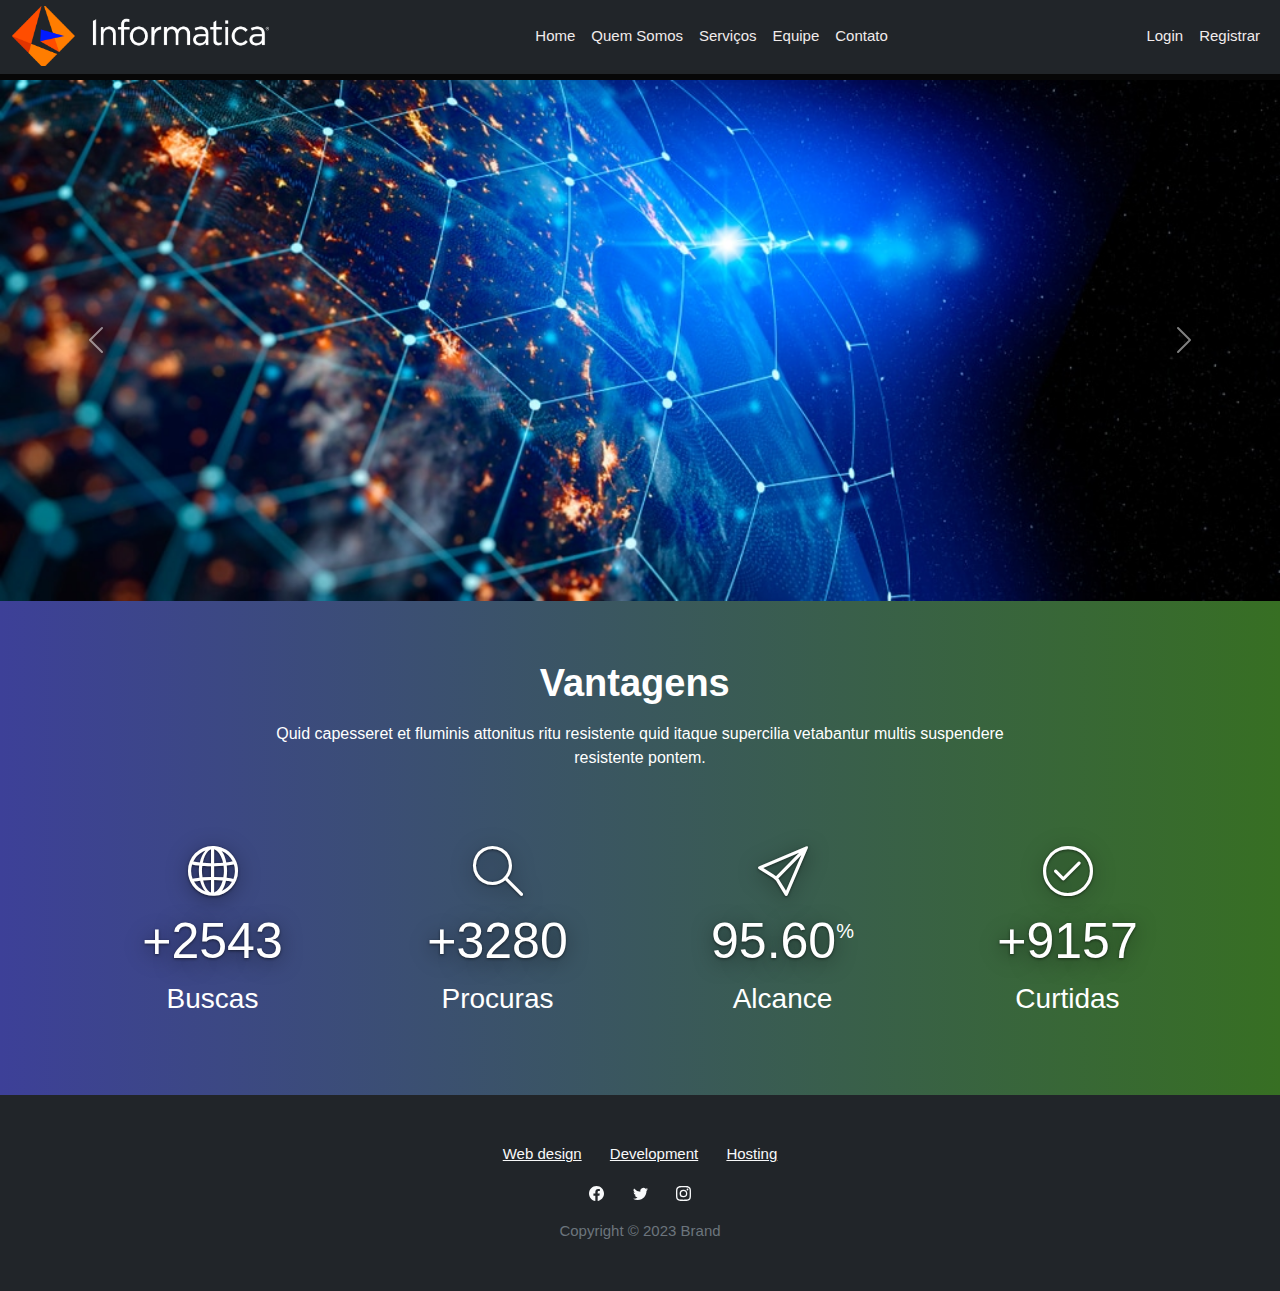
<file: index.html>
<!DOCTYPE html>
<html lang="en">

<head>
    <meta charset="utf-8">
    <meta name="viewport" content="width=device-width, initial-scale=1.0, shrink-to-fit=no">
    <title>Modelo 1</title>
    <link rel="stylesheet" href="assets/bootstrap/css/bootstrap.min.css">
    <link rel="stylesheet" href="https://fonts.googleapis.com/css?family=ABeeZee">
    <link rel="stylesheet" href="https://fonts.googleapis.com/css?family=Advent+Pro">
    <link rel="stylesheet" href="https://fonts.googleapis.com/css?family=Alfa+Slab+One">
    <link rel="stylesheet" href="https://fonts.googleapis.com/css?family=Raleway">
    <link rel="stylesheet" href="assets/fonts/font-awesome.min.css">
    <link rel="stylesheet" href="assets/fonts/simple-line-icons.min.css">
    <link rel="stylesheet" href="assets/css/Side-By-Side-Section-sideBySide.css">
    <link rel="stylesheet" href="assets/css/-Login-form-Page-BS4--Login-form-Page-BS4.css">
    <link rel="stylesheet" href="assets/css/Animated-numbers-section-styles.css">
    <link rel="stylesheet" href="assets/css/Contact-Form-v2-Modal--Full-with-Google-Map.css">
    <link rel="stylesheet" href="assets/css/Features-Boxed-Remixed-custom.css">
    <link rel="stylesheet" href="assets/css/Features-Boxed-Remixed-Features-Boxed.css">
    <link rel="stylesheet" href="assets/css/Features-Boxed-Remixed-style.css">
    <link rel="stylesheet" href="assets/css/Features-Boxed-Remixed.css">
    <link rel="stylesheet" href="assets/css/Features-Centered-Icons-icons.css">
    <link rel="stylesheet" href="assets/css/Ludens-Users---2-Simple-Registration-Section.css">
    <link rel="stylesheet" href="assets/css/Pretty-Registration-Form-.css">
    <link rel="stylesheet" href="assets/css/Responsive-footer-basicfooter.css">
    <link rel="stylesheet" href="assets/css/Responsive-footer.css">
    <link rel="stylesheet" href="assets/css/responsive-registration-form-Registration-Form.css">
    <link rel="stylesheet" href="assets/css/responsive-registration-form.css">
    <link rel="stylesheet" href="assets/css/Team-one-B4-Team-Styles.css">
    <link rel="stylesheet" href="assets/css/Team-one-B4.css">
    <link rel="stylesheet" href="assets/css/Team-Presentation---2-Persons---Social-Media-Icon.css">
</head>

<body style="background: rgb(7,7,7);">
    <nav class="navbar navbar-light navbar-expand-md fixed-top" style="color: rgb(33, 37, 41);background: rgb(33,37,41);margin-top: -2px;">
        <div class="container-fluid"><a class="navbar-brand" href="index.html" style="color: rgb(241,236,236);background: url(&quot;assets/img/logo.png&quot;) center / cover no-repeat;width: 256.7px;height: 60px;"></a><button data-bs-toggle="collapse" class="navbar-toggler" data-bs-target="#navcol-1" style="background: #c2c2c2;"><span class="visually-hidden">Toggle navigation</span><span class="navbar-toggler-icon"></span></button>
            <div class="collapse navbar-collapse" id="navcol-1">
                <ul class="navbar-nav mx-auto">
                    <li class="nav-item"><a class="nav-link active" href="#" style="color: rgb(241,236,236);">Home</a></li>
                    <li class="nav-item"><a class="nav-link" href="quemsomos.html" style="color: rgb(241,236,236);">Quem Somos</a></li>
                    <li class="nav-item"><a class="nav-link" href="servicos.html" style="color: rgb(241,236,236);">Serviços</a></li>
                    <li class="nav-item"><a class="nav-link" href="equipe.html" style="color: rgb(241,236,236);">Equipe</a></li>
                    <li class="nav-item"><a class="nav-link" href="contato.html" style="color: rgb(241,236,236);">Contato</a></li>
                </ul>
                <ul class="navbar-nav">
                    <li class="nav-item"></li>
                    <li class="nav-item"><a class="nav-link" href="login.html" style="color: rgb(241,236,236);">Login</a></li>
                    <li class="nav-item"><a class="nav-link" href="registrar.html" style="color: rgb(241,236,236);">Registrar</a></li>
                </ul>
            </div>
        </div>
    </nav>
    <div class="carousel slide" data-bs-ride="carousel" data-bs-pause="false" id="carousel-1" style="margin-top: 80px;">
        <div class="carousel-inner" style="width: 100%;height: auto;">
            <div class="carousel-item active" style="width: 100%;height: auto;"><img class="w-100 d-block" src="assets/img/slide1.jpg"></div>
            <div class="carousel-item"><img class="w-100 d-block" src="assets/img/slide2.png"></div>
            <div class="carousel-item"><img class="w-100 d-block" src="assets/img/slide3.jpg"></div>
        </div>
        <div><a class="carousel-control-prev" href="#carousel-1" role="button" data-bs-slide="prev"><span class="carousel-control-prev-icon"></span><span class="visually-hidden">Previous</span></a><a class="carousel-control-next" href="#carousel-1" role="button" data-bs-slide="next"><span class="carousel-control-next-icon"></span><span class="visually-hidden">Next</span></a></div>
    </div>
    <section class="wrapper-numbers">
        <div class="container">
            <div class="row countup text-center">
                <div class="col-md-8 offset-md-2 header-numbers">
                    <h1>Vantagens&nbsp;</h1>
                    <p>Quid capesseret et fluminis attonitus ritu resistente quid itaque supercilia vetabantur multis suspendere resistente pontem. </p>
                </div>
                <div class="col-sm-6 col-md-3 column">
                    <p><i class="icon-globe" aria-hidden="true"></i></p>
                    <p> <span class="count">+2543</span></p>
                    <h2>Buscas</h2>
                </div>
                <div class="col-sm-6 col-md-3 column">
                    <p><i class="icon-magnifier" aria-hidden="true"></i></p>
                    <p> <span class="count replay">+3280</span></p>
                    <h2>Procuras</h2>
                </div>
                <div class="col-sm-6 col-md-3 column">
                    <p><i class="icon-paper-plane" aria-hidden="true"></i></p>
                    <p> <span class="count">95.60</span><span class="sup">% </span></p>
                    <h2>Alcance</h2>
                </div>
                <div class="col-sm-6 col-md-3 column">
                    <p><i class="icon-check" aria-hidden="true"></i></p>
                    <p> <span class="count">+9157</span></p>
                    <h2>Curtidas</h2>
                </div>
            </div>
        </div>
    </section>
    <footer class="text-center bg-dark">
        <div class="container text-white py-4 py-lg-5">
            <ul class="list-inline">
                <li class="list-inline-item me-4"><a class="link-light" href="#">Web design</a></li>
                <li class="list-inline-item me-4"><a class="link-light" href="#">Development</a></li>
                <li class="list-inline-item"><a class="link-light" href="#">Hosting</a></li>
            </ul>
            <ul class="list-inline">
                <li class="list-inline-item me-4"><svg xmlns="http://www.w3.org/2000/svg" width="1em" height="1em" fill="currentColor" viewBox="0 0 16 16" class="bi bi-facebook text-light">
                        <path d="M16 8.049c0-4.446-3.582-8.05-8-8.05C3.58 0-.002 3.603-.002 8.05c0 4.017 2.926 7.347 6.75 7.951v-5.625h-2.03V8.05H6.75V6.275c0-2.017 1.195-3.131 3.022-3.131.876 0 1.791.157 1.791.157v1.98h-1.009c-.993 0-1.303.621-1.303 1.258v1.51h2.218l-.354 2.326H9.25V16c3.824-.604 6.75-3.934 6.75-7.951z"></path>
                    </svg></li>
                <li class="list-inline-item me-4"><svg xmlns="http://www.w3.org/2000/svg" width="1em" height="1em" fill="currentColor" viewBox="0 0 16 16" class="bi bi-twitter text-light">
                        <path d="M5.026 15c6.038 0 9.341-5.003 9.341-9.334 0-.14 0-.282-.006-.422A6.685 6.685 0 0 0 16 3.542a6.658 6.658 0 0 1-1.889.518 3.301 3.301 0 0 0 1.447-1.817 6.533 6.533 0 0 1-2.087.793A3.286 3.286 0 0 0 7.875 6.03a9.325 9.325 0 0 1-6.767-3.429 3.289 3.289 0 0 0 1.018 4.382A3.323 3.323 0 0 1 .64 6.575v.045a3.288 3.288 0 0 0 2.632 3.218 3.203 3.203 0 0 1-.865.115 3.23 3.23 0 0 1-.614-.057 3.283 3.283 0 0 0 3.067 2.277A6.588 6.588 0 0 1 .78 13.58a6.32 6.32 0 0 1-.78-.045A9.344 9.344 0 0 0 5.026 15z"></path>
                    </svg></li>
                <li class="list-inline-item"><svg xmlns="http://www.w3.org/2000/svg" width="1em" height="1em" fill="currentColor" viewBox="0 0 16 16" class="bi bi-instagram text-light">
                        <path d="M8 0C5.829 0 5.556.01 4.703.048 3.85.088 3.269.222 2.76.42a3.917 3.917 0 0 0-1.417.923A3.927 3.927 0 0 0 .42 2.76C.222 3.268.087 3.85.048 4.7.01 5.555 0 5.827 0 8.001c0 2.172.01 2.444.048 3.297.04.852.174 1.433.372 1.942.205.526.478.972.923 1.417.444.445.89.719 1.416.923.51.198 1.09.333 1.942.372C5.555 15.99 5.827 16 8 16s2.444-.01 3.298-.048c.851-.04 1.434-.174 1.943-.372a3.916 3.916 0 0 0 1.416-.923c.445-.445.718-.891.923-1.417.197-.509.332-1.09.372-1.942C15.99 10.445 16 10.173 16 8s-.01-2.445-.048-3.299c-.04-.851-.175-1.433-.372-1.941a3.926 3.926 0 0 0-.923-1.417A3.911 3.911 0 0 0 13.24.42c-.51-.198-1.092-.333-1.943-.372C10.443.01 10.172 0 7.998 0h.003zm-.717 1.442h.718c2.136 0 2.389.007 3.232.046.78.035 1.204.166 1.486.275.373.145.64.319.92.599.28.28.453.546.598.92.11.281.24.705.275 1.485.039.843.047 1.096.047 3.231s-.008 2.389-.047 3.232c-.035.78-.166 1.203-.275 1.485a2.47 2.47 0 0 1-.599.919c-.28.28-.546.453-.92.598-.28.11-.704.24-1.485.276-.843.038-1.096.047-3.232.047s-2.39-.009-3.233-.047c-.78-.036-1.203-.166-1.485-.276a2.478 2.478 0 0 1-.92-.598 2.48 2.48 0 0 1-.6-.92c-.109-.281-.24-.705-.275-1.485-.038-.843-.046-1.096-.046-3.233 0-2.136.008-2.388.046-3.231.036-.78.166-1.204.276-1.486.145-.373.319-.64.599-.92.28-.28.546-.453.92-.598.282-.11.705-.24 1.485-.276.738-.034 1.024-.044 2.515-.045v.002zm4.988 1.328a.96.96 0 1 0 0 1.92.96.96 0 0 0 0-1.92zm-4.27 1.122a4.109 4.109 0 1 0 0 8.217 4.109 4.109 0 0 0 0-8.217zm0 1.441a2.667 2.667 0 1 1 0 5.334 2.667 2.667 0 0 1 0-5.334z"></path>
                    </svg></li>
            </ul>
            <p class="text-muted mb-0">Copyright © 2023 Brand</p>
        </div>
    </footer>
    <script src="assets/bootstrap/js/bootstrap.min.js"></script>
    <script src="assets/js/Animated-numbers-section.js"></script>
    <script src="assets/js/Contact-Form-v2-Modal--Full-with-Google-Map.js"></script>
</body>

</html>
</file>
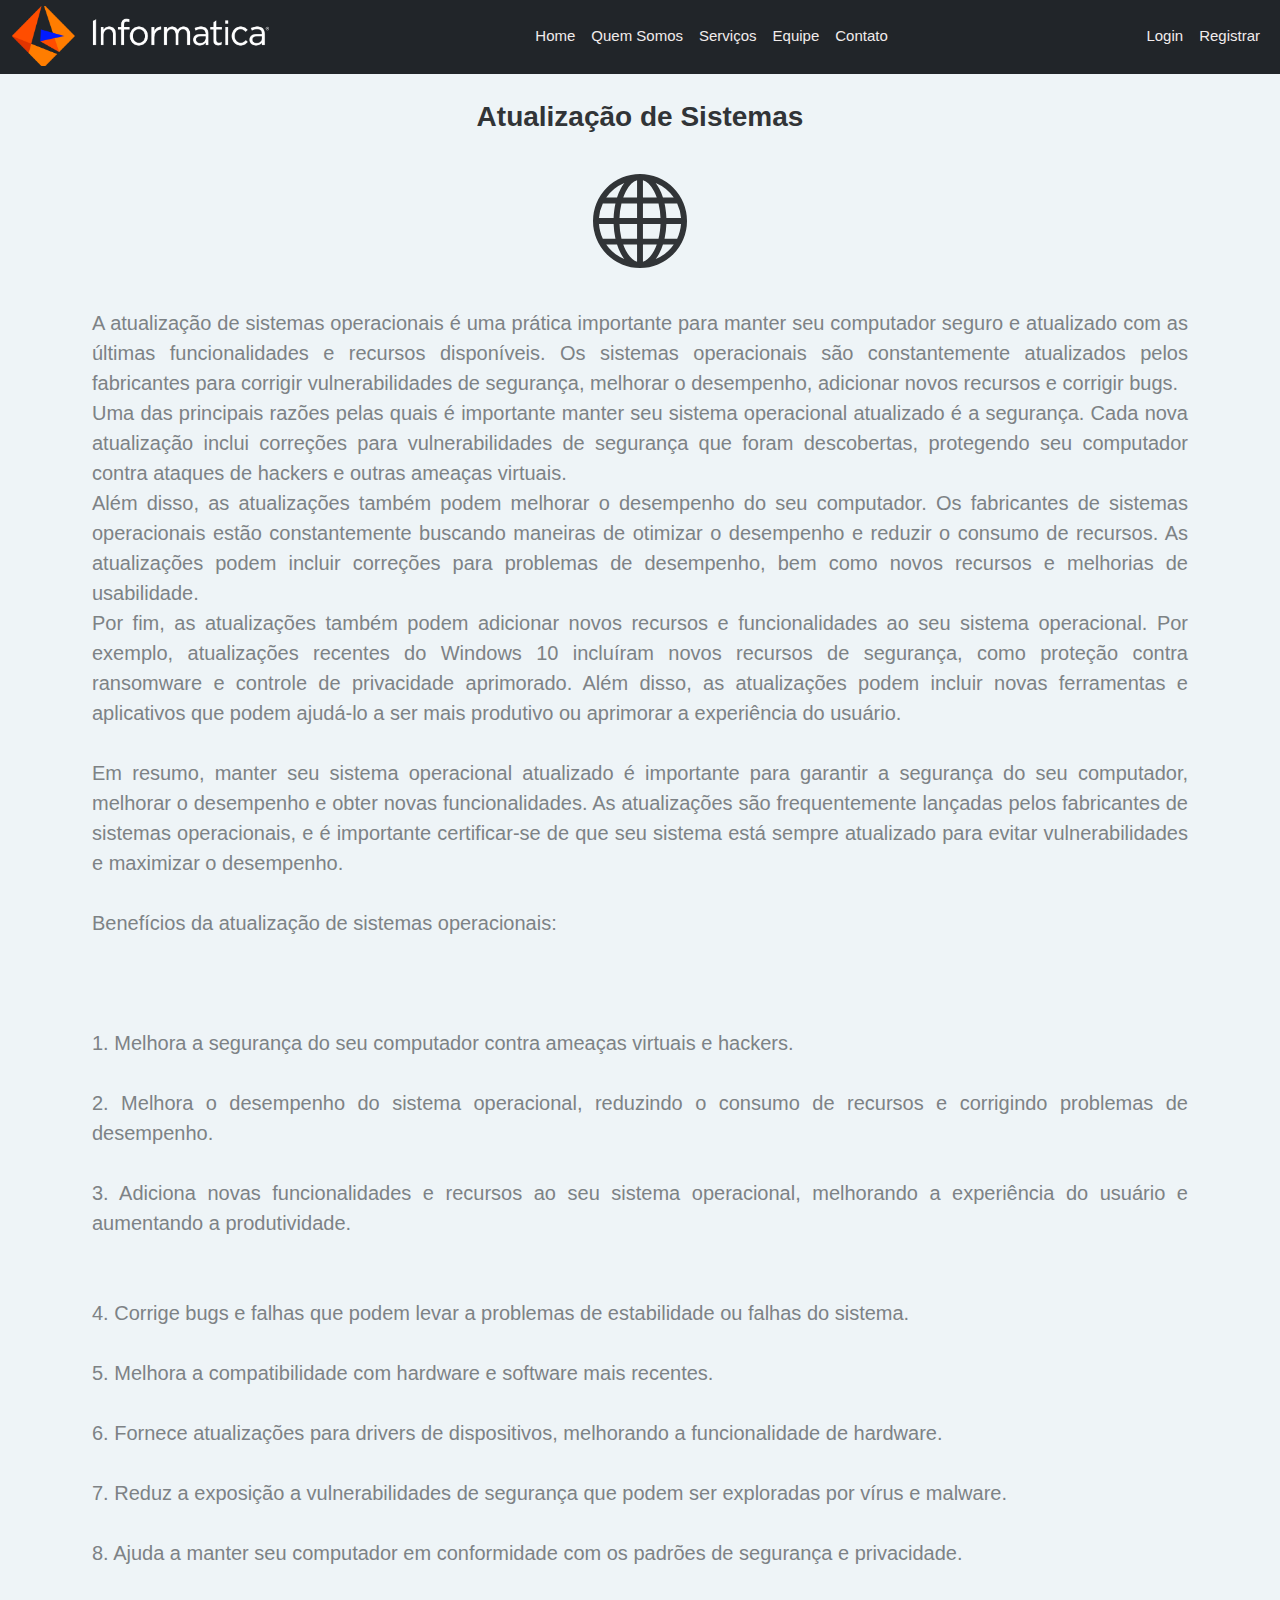
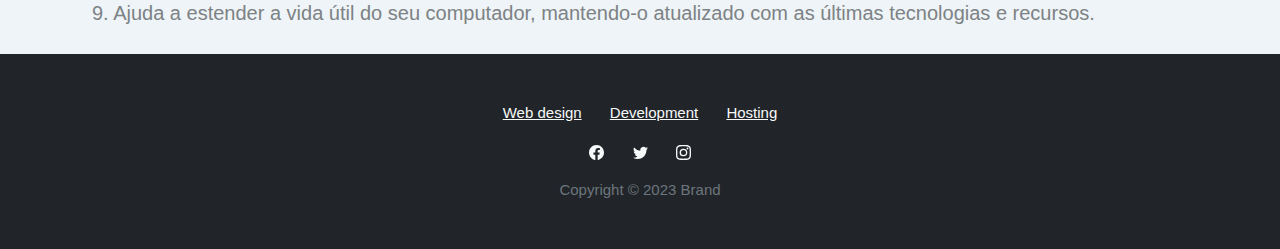
<file: atualizacao.html>
<!DOCTYPE html>
<html lang="en">

<head>
    <meta charset="utf-8">
    <meta name="viewport" content="width=device-width, initial-scale=1.0, shrink-to-fit=no">
    <title>Modelo 1</title>
    <link rel="stylesheet" href="assets/bootstrap/css/bootstrap.min.css">
    <link rel="stylesheet" href="https://fonts.googleapis.com/css?family=ABeeZee">
    <link rel="stylesheet" href="https://fonts.googleapis.com/css?family=Advent+Pro">
    <link rel="stylesheet" href="https://fonts.googleapis.com/css?family=Alfa+Slab+One">
    <link rel="stylesheet" href="https://fonts.googleapis.com/css?family=Raleway">
    <link rel="stylesheet" href="assets/fonts/font-awesome.min.css">
    <link rel="stylesheet" href="assets/fonts/simple-line-icons.min.css">
    <link rel="stylesheet" href="assets/css/Side-By-Side-Section-sideBySide.css">
    <link rel="stylesheet" href="assets/css/-Login-form-Page-BS4--Login-form-Page-BS4.css">
    <link rel="stylesheet" href="assets/css/Animated-numbers-section-styles.css">
    <link rel="stylesheet" href="assets/css/Contact-Form-v2-Modal--Full-with-Google-Map.css">
    <link rel="stylesheet" href="assets/css/Features-Boxed-Remixed-custom.css">
    <link rel="stylesheet" href="assets/css/Features-Boxed-Remixed-Features-Boxed.css">
    <link rel="stylesheet" href="assets/css/Features-Boxed-Remixed-style.css">
    <link rel="stylesheet" href="assets/css/Features-Boxed-Remixed.css">
    <link rel="stylesheet" href="assets/css/Features-Centered-Icons-icons.css">
    <link rel="stylesheet" href="assets/css/Ludens-Users---2-Simple-Registration-Section.css">
    <link rel="stylesheet" href="assets/css/Pretty-Registration-Form-.css">
    <link rel="stylesheet" href="assets/css/Responsive-footer-basicfooter.css">
    <link rel="stylesheet" href="assets/css/Responsive-footer.css">
    <link rel="stylesheet" href="assets/css/responsive-registration-form-Registration-Form.css">
    <link rel="stylesheet" href="assets/css/responsive-registration-form.css">
    <link rel="stylesheet" href="assets/css/Team-one-B4-Team-Styles.css">
    <link rel="stylesheet" href="assets/css/Team-one-B4.css">
    <link rel="stylesheet" href="assets/css/Team-Presentation---2-Persons---Social-Media-Icon.css">
</head>

<body>
    <nav class="navbar navbar-light navbar-expand-md fixed-top" style="background: rgb(33,37,41);margin-top: -2px;">
        <div class="container-fluid"><a class="navbar-brand" href="index.html" style="color: rgb(241,236,236);background: url(&quot;assets/img/logo.png&quot;) center / cover no-repeat;width: 256.7px;height: 60px;"></a><button data-bs-toggle="collapse" class="navbar-toggler" data-bs-target="#navcol-1" style="background: #c2c2c2;"><span class="visually-hidden">Toggle navigation</span><span class="navbar-toggler-icon"></span></button>
            <div class="collapse navbar-collapse" id="navcol-1">
                <ul class="navbar-nav mx-auto">
                    <li class="nav-item"><a class="nav-link active" href="index.html" style="color: rgb(241,236,236);">Home</a></li>
                    <li class="nav-item"><a class="nav-link" href="quemsomos.html" style="color: rgb(241,236,236);">Quem Somos</a></li>
                    <li class="nav-item"><a class="nav-link" href="servicos.html" style="color: rgb(241,236,236);">Serviços</a></li>
                    <li class="nav-item"><a class="nav-link" href="equipe.html" style="color: rgb(241,236,236);">Equipe</a></li>
                    <li class="nav-item"><a class="nav-link" href="contato.html" style="color: rgb(241,236,236);">Contato</a></li>
                </ul>
                <ul class="navbar-nav">
                    <li class="nav-item"></li>
                    <li class="nav-item"><a class="nav-link" href="login.html" style="color: rgb(241,236,236);">Login</a></li>
                    <li class="nav-item"><a class="nav-link" href="registrar.html" style="color: rgb(241,236,236);">Registrar</a></li>
                </ul>
            </div>
        </div>
    </nav>
    <div class="features-boxed" style="margin-top: 60px;">
        <div class="container">
            <h2 class="text-center">Atualização de Sistemas</h2>
            <div class="d-flex justify-content-center"><svg xmlns="http://www.w3.org/2000/svg" width="1em" height="1em" fill="currentColor" viewBox="0 0 16 16" class="bi bi-globe" style="font-size: 94px;">
                    <path d="M0 8a8 8 0 1 1 16 0A8 8 0 0 1 0 8zm7.5-6.923c-.67.204-1.335.82-1.887 1.855A7.97 7.97 0 0 0 5.145 4H7.5V1.077zM4.09 4a9.267 9.267 0 0 1 .64-1.539 6.7 6.7 0 0 1 .597-.933A7.025 7.025 0 0 0 2.255 4H4.09zm-.582 3.5c.03-.877.138-1.718.312-2.5H1.674a6.958 6.958 0 0 0-.656 2.5h2.49zM4.847 5a12.5 12.5 0 0 0-.338 2.5H7.5V5H4.847zM8.5 5v2.5h2.99a12.495 12.495 0 0 0-.337-2.5H8.5zM4.51 8.5a12.5 12.5 0 0 0 .337 2.5H7.5V8.5H4.51zm3.99 0V11h2.653c.187-.765.306-1.608.338-2.5H8.5zM5.145 12c.138.386.295.744.468 1.068.552 1.035 1.218 1.65 1.887 1.855V12H5.145zm.182 2.472a6.696 6.696 0 0 1-.597-.933A9.268 9.268 0 0 1 4.09 12H2.255a7.024 7.024 0 0 0 3.072 2.472zM3.82 11a13.652 13.652 0 0 1-.312-2.5h-2.49c.062.89.291 1.733.656 2.5H3.82zm6.853 3.472A7.024 7.024 0 0 0 13.745 12H11.91a9.27 9.27 0 0 1-.64 1.539 6.688 6.688 0 0 1-.597.933zM8.5 12v2.923c.67-.204 1.335-.82 1.887-1.855.173-.324.33-.682.468-1.068H8.5zm3.68-1h2.146c.365-.767.594-1.61.656-2.5h-2.49a13.65 13.65 0 0 1-.312 2.5zm2.802-3.5a6.959 6.959 0 0 0-.656-2.5H12.18c.174.782.282 1.623.312 2.5h2.49zM11.27 2.461c.247.464.462.98.64 1.539h1.835a7.024 7.024 0 0 0-3.072-2.472c.218.284.418.598.597.933zM10.855 4a7.966 7.966 0 0 0-.468-1.068C9.835 1.897 9.17 1.282 8.5 1.077V4h2.355z"></path>
                </svg></div>
            <div class="intro"></div>
            <div class="info-box">
                <p class="description" style="text-align: justify;font-size: 20px;"><br>A atualização de sistemas operacionais é uma prática importante para manter seu computador seguro e atualizado com as últimas funcionalidades e recursos disponíveis. Os sistemas operacionais são constantemente atualizados pelos fabricantes para corrigir vulnerabilidades de segurança, melhorar o desempenho, adicionar novos recursos e corrigir bugs.<br>Uma das principais razões pelas quais é importante manter seu sistema operacional atualizado é a segurança. Cada nova atualização inclui correções para vulnerabilidades de segurança que foram descobertas, protegendo seu computador contra ataques de hackers e outras ameaças virtuais.<br>Além disso, as atualizações também podem melhorar o desempenho do seu computador. Os fabricantes de sistemas operacionais estão constantemente buscando maneiras de otimizar o desempenho e reduzir o consumo de recursos. As atualizações podem incluir correções para problemas de desempenho, bem como novos recursos e melhorias de usabilidade.<br>Por fim, as atualizações também podem adicionar novos recursos e funcionalidades ao seu sistema operacional. Por exemplo, atualizações recentes do Windows 10 incluíram novos recursos de segurança, como proteção contra ransomware e controle de privacidade aprimorado. Além disso, as atualizações podem incluir novas ferramentas e aplicativos que podem ajudá-lo a ser mais produtivo ou aprimorar a experiência do usuário.<br><br>Em resumo, manter seu sistema operacional atualizado é importante para garantir a segurança do seu computador, melhorar o desempenho e obter novas funcionalidades. As atualizações são frequentemente lançadas pelos fabricantes de sistemas operacionais, e é importante certificar-se de que seu sistema está sempre atualizado para evitar vulnerabilidades e maximizar o desempenho.<br><br>Benefícios da atualização de sistemas operacionais:<br><br><br><br>1. Melhora a segurança do seu computador contra ameaças virtuais e hackers.<br><br>2. Melhora o desempenho do sistema operacional, reduzindo o consumo de recursos e corrigindo problemas de desempenho.<br><br>3. Adiciona novas funcionalidades e recursos ao seu sistema operacional, melhorando a experiência do usuário e aumentando a produtividade.<br><br><br>4. Corrige bugs e falhas que podem levar a problemas de estabilidade ou falhas do sistema.<br><br>5. Melhora a compatibilidade com hardware e software mais recentes.<br><br>6. Fornece atualizações para drivers de dispositivos, melhorando a funcionalidade de hardware.<br><br>7. Reduz a exposição a vulnerabilidades de segurança que podem ser exploradas por vírus e malware.<br><br>8. Ajuda a manter seu computador em conformidade com os padrões de segurança e privacidade.<br><br>9. Ajuda a estender a vida útil do seu computador, mantendo-o atualizado com as últimas tecnologias e recursos.<br></p>
            </div>
        </div>
    </div>
    <footer class="text-center bg-dark">
        <div class="container text-white py-4 py-lg-5">
            <ul class="list-inline">
                <li class="list-inline-item me-4"><a class="link-light" href="#">Web design</a></li>
                <li class="list-inline-item me-4"><a class="link-light" href="#">Development</a></li>
                <li class="list-inline-item"><a class="link-light" href="#">Hosting</a></li>
            </ul>
            <ul class="list-inline">
                <li class="list-inline-item me-4"><svg xmlns="http://www.w3.org/2000/svg" width="1em" height="1em" fill="currentColor" viewBox="0 0 16 16" class="bi bi-facebook text-light">
                        <path d="M16 8.049c0-4.446-3.582-8.05-8-8.05C3.58 0-.002 3.603-.002 8.05c0 4.017 2.926 7.347 6.75 7.951v-5.625h-2.03V8.05H6.75V6.275c0-2.017 1.195-3.131 3.022-3.131.876 0 1.791.157 1.791.157v1.98h-1.009c-.993 0-1.303.621-1.303 1.258v1.51h2.218l-.354 2.326H9.25V16c3.824-.604 6.75-3.934 6.75-7.951z"></path>
                    </svg></li>
                <li class="list-inline-item me-4"><svg xmlns="http://www.w3.org/2000/svg" width="1em" height="1em" fill="currentColor" viewBox="0 0 16 16" class="bi bi-twitter text-light">
                        <path d="M5.026 15c6.038 0 9.341-5.003 9.341-9.334 0-.14 0-.282-.006-.422A6.685 6.685 0 0 0 16 3.542a6.658 6.658 0 0 1-1.889.518 3.301 3.301 0 0 0 1.447-1.817 6.533 6.533 0 0 1-2.087.793A3.286 3.286 0 0 0 7.875 6.03a9.325 9.325 0 0 1-6.767-3.429 3.289 3.289 0 0 0 1.018 4.382A3.323 3.323 0 0 1 .64 6.575v.045a3.288 3.288 0 0 0 2.632 3.218 3.203 3.203 0 0 1-.865.115 3.23 3.23 0 0 1-.614-.057 3.283 3.283 0 0 0 3.067 2.277A6.588 6.588 0 0 1 .78 13.58a6.32 6.32 0 0 1-.78-.045A9.344 9.344 0 0 0 5.026 15z"></path>
                    </svg></li>
                <li class="list-inline-item"><svg xmlns="http://www.w3.org/2000/svg" width="1em" height="1em" fill="currentColor" viewBox="0 0 16 16" class="bi bi-instagram text-light">
                        <path d="M8 0C5.829 0 5.556.01 4.703.048 3.85.088 3.269.222 2.76.42a3.917 3.917 0 0 0-1.417.923A3.927 3.927 0 0 0 .42 2.76C.222 3.268.087 3.85.048 4.7.01 5.555 0 5.827 0 8.001c0 2.172.01 2.444.048 3.297.04.852.174 1.433.372 1.942.205.526.478.972.923 1.417.444.445.89.719 1.416.923.51.198 1.09.333 1.942.372C5.555 15.99 5.827 16 8 16s2.444-.01 3.298-.048c.851-.04 1.434-.174 1.943-.372a3.916 3.916 0 0 0 1.416-.923c.445-.445.718-.891.923-1.417.197-.509.332-1.09.372-1.942C15.99 10.445 16 10.173 16 8s-.01-2.445-.048-3.299c-.04-.851-.175-1.433-.372-1.941a3.926 3.926 0 0 0-.923-1.417A3.911 3.911 0 0 0 13.24.42c-.51-.198-1.092-.333-1.943-.372C10.443.01 10.172 0 7.998 0h.003zm-.717 1.442h.718c2.136 0 2.389.007 3.232.046.78.035 1.204.166 1.486.275.373.145.64.319.92.599.28.28.453.546.598.92.11.281.24.705.275 1.485.039.843.047 1.096.047 3.231s-.008 2.389-.047 3.232c-.035.78-.166 1.203-.275 1.485a2.47 2.47 0 0 1-.599.919c-.28.28-.546.453-.92.598-.28.11-.704.24-1.485.276-.843.038-1.096.047-3.232.047s-2.39-.009-3.233-.047c-.78-.036-1.203-.166-1.485-.276a2.478 2.478 0 0 1-.92-.598 2.48 2.48 0 0 1-.6-.92c-.109-.281-.24-.705-.275-1.485-.038-.843-.046-1.096-.046-3.233 0-2.136.008-2.388.046-3.231.036-.78.166-1.204.276-1.486.145-.373.319-.64.599-.92.28-.28.546-.453.92-.598.282-.11.705-.24 1.485-.276.738-.034 1.024-.044 2.515-.045v.002zm4.988 1.328a.96.96 0 1 0 0 1.92.96.96 0 0 0 0-1.92zm-4.27 1.122a4.109 4.109 0 1 0 0 8.217 4.109 4.109 0 0 0 0-8.217zm0 1.441a2.667 2.667 0 1 1 0 5.334 2.667 2.667 0 0 1 0-5.334z"></path>
                    </svg></li>
            </ul>
            <p class="text-muted mb-0">Copyright © 2023 Brand</p>
        </div>
    </footer>
    <script src="assets/bootstrap/js/bootstrap.min.js"></script>
    <script src="assets/js/Animated-numbers-section.js"></script>
    <script src="assets/js/Contact-Form-v2-Modal--Full-with-Google-Map.js"></script>
</body>

</html>
</file>
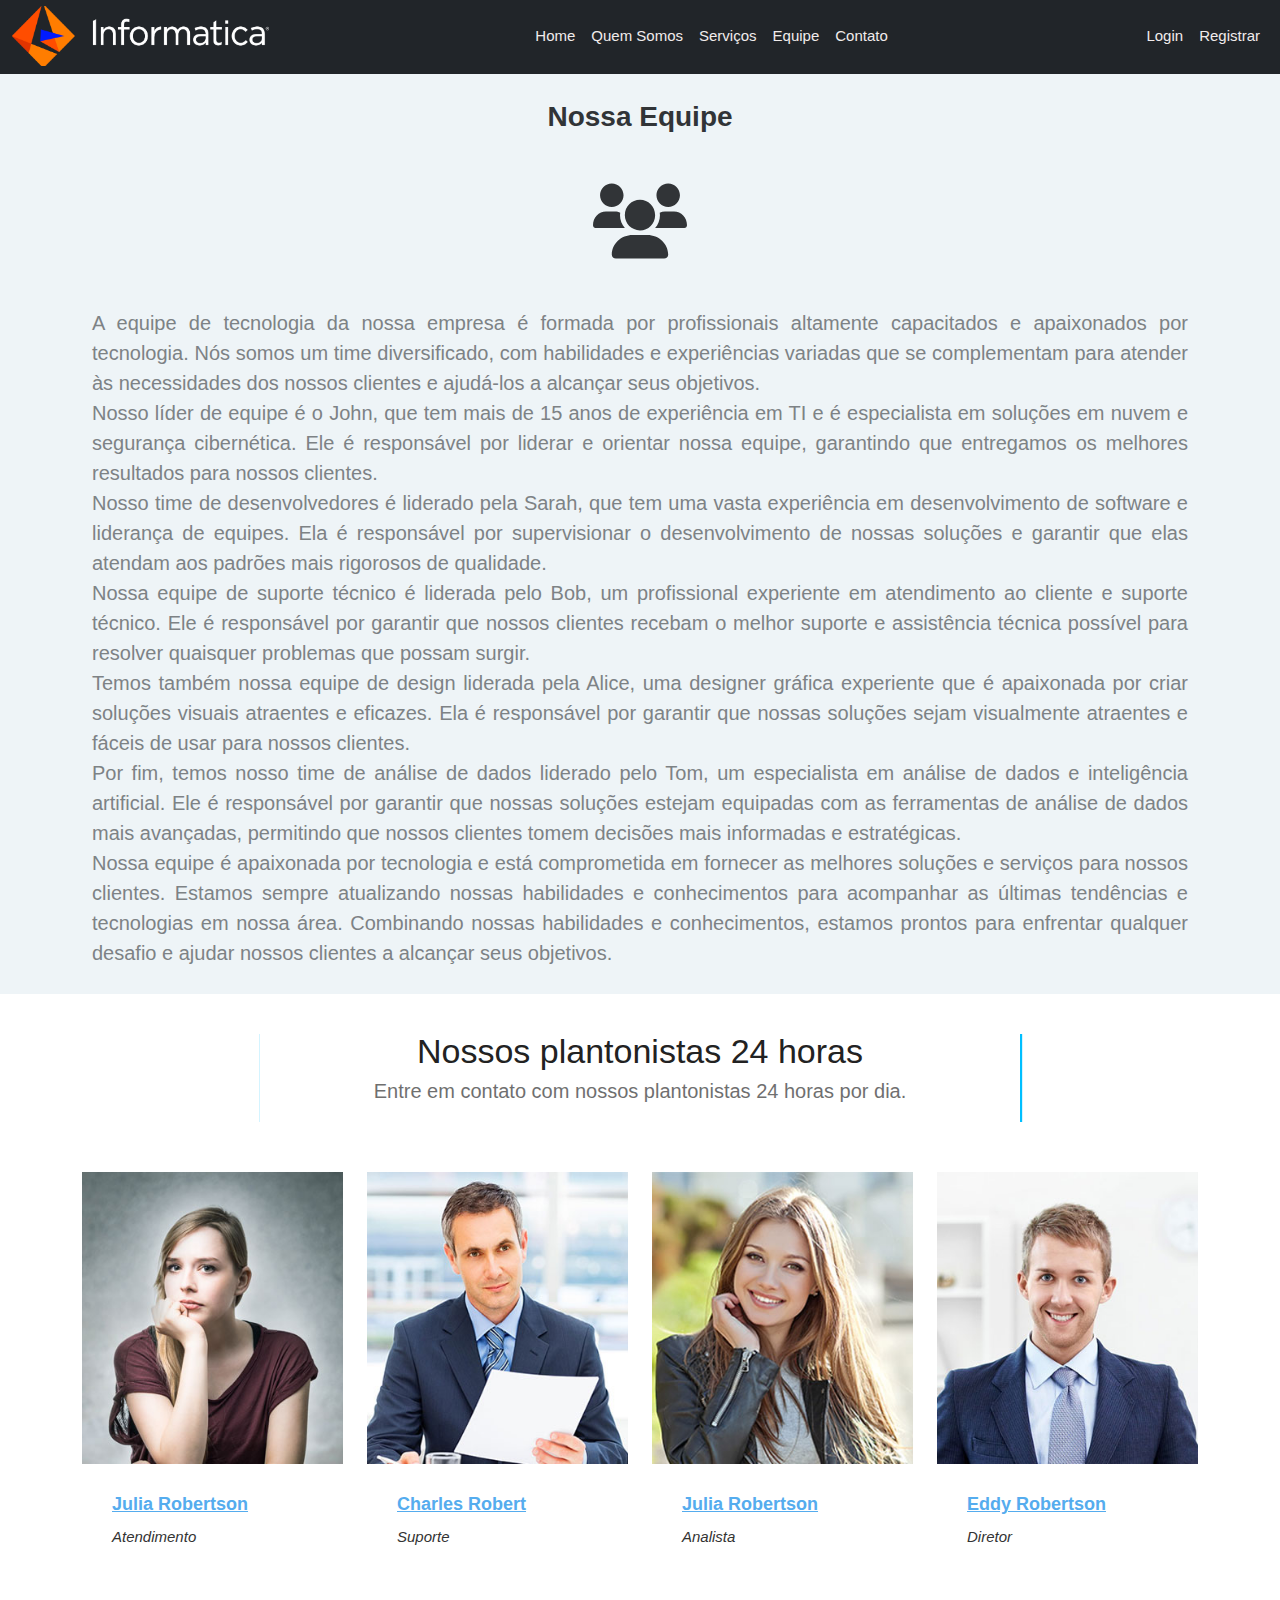
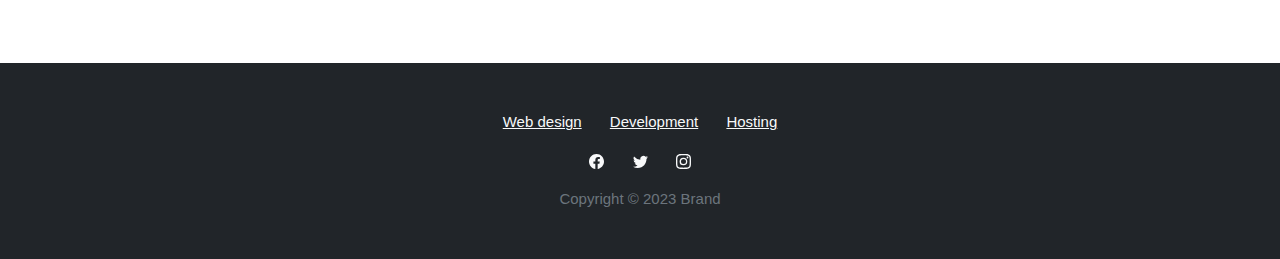
<file: equipe.html>
<!DOCTYPE html>
<html lang="en">

<head>
    <meta charset="utf-8">
    <meta name="viewport" content="width=device-width, initial-scale=1.0, shrink-to-fit=no">
    <title>Modelo 1</title>
    <link rel="stylesheet" href="assets/bootstrap/css/bootstrap.min.css">
    <link rel="stylesheet" href="https://fonts.googleapis.com/css?family=ABeeZee">
    <link rel="stylesheet" href="https://fonts.googleapis.com/css?family=Advent+Pro">
    <link rel="stylesheet" href="https://fonts.googleapis.com/css?family=Alfa+Slab+One">
    <link rel="stylesheet" href="https://fonts.googleapis.com/css?family=Raleway">
    <link rel="stylesheet" href="assets/fonts/font-awesome.min.css">
    <link rel="stylesheet" href="assets/fonts/simple-line-icons.min.css">
    <link rel="stylesheet" href="assets/css/Side-By-Side-Section-sideBySide.css">
    <link rel="stylesheet" href="assets/css/-Login-form-Page-BS4--Login-form-Page-BS4.css">
    <link rel="stylesheet" href="assets/css/Animated-numbers-section-styles.css">
    <link rel="stylesheet" href="assets/css/Contact-Form-v2-Modal--Full-with-Google-Map.css">
    <link rel="stylesheet" href="assets/css/Features-Boxed-Remixed-custom.css">
    <link rel="stylesheet" href="assets/css/Features-Boxed-Remixed-Features-Boxed.css">
    <link rel="stylesheet" href="assets/css/Features-Boxed-Remixed-style.css">
    <link rel="stylesheet" href="assets/css/Features-Boxed-Remixed.css">
    <link rel="stylesheet" href="assets/css/Features-Centered-Icons-icons.css">
    <link rel="stylesheet" href="assets/css/Ludens-Users---2-Simple-Registration-Section.css">
    <link rel="stylesheet" href="assets/css/Pretty-Registration-Form-.css">
    <link rel="stylesheet" href="assets/css/Responsive-footer-basicfooter.css">
    <link rel="stylesheet" href="assets/css/Responsive-footer.css">
    <link rel="stylesheet" href="assets/css/responsive-registration-form-Registration-Form.css">
    <link rel="stylesheet" href="assets/css/responsive-registration-form.css">
    <link rel="stylesheet" href="assets/css/Team-one-B4-Team-Styles.css">
    <link rel="stylesheet" href="assets/css/Team-one-B4.css">
    <link rel="stylesheet" href="assets/css/Team-Presentation---2-Persons---Social-Media-Icon.css">
</head>

<body>
    <nav class="navbar navbar-light navbar-expand-md fixed-top" style="background: rgb(33,37,41);margin-top: -2px;">
        <div class="container-fluid"><a class="navbar-brand" href="index.html" style="color: rgb(241,236,236);background: url(&quot;assets/img/logo.png&quot;) center / cover no-repeat;width: 256.7px;height: 60px;"></a><button data-bs-toggle="collapse" class="navbar-toggler" data-bs-target="#navcol-1" style="background: #c2c2c2;"><span class="visually-hidden">Toggle navigation</span><span class="navbar-toggler-icon"></span></button>
            <div class="collapse navbar-collapse" id="navcol-1">
                <ul class="navbar-nav mx-auto">
                    <li class="nav-item"><a class="nav-link active" href="index.html" style="color: rgb(241,236,236);">Home</a></li>
                    <li class="nav-item"><a class="nav-link" href="quemsomos.html" style="color: rgb(241,236,236);">Quem Somos</a></li>
                    <li class="nav-item"><a class="nav-link" href="servicos.html" style="color: rgb(241,236,236);">Serviços</a></li>
                    <li class="nav-item"><a class="nav-link" href="equipe.html" style="color: rgb(241,236,236);">Equipe</a></li>
                    <li class="nav-item"><a class="nav-link" href="contato.html" style="color: rgb(241,236,236);">Contato</a></li>
                </ul>
                <ul class="navbar-nav">
                    <li class="nav-item"></li>
                    <li class="nav-item"><a class="nav-link" href="login.html" style="color: rgb(241,236,236);">Login</a></li>
                    <li class="nav-item"><a class="nav-link" href="registrar.html" style="color: rgb(241,236,236);">Registrar</a></li>
                </ul>
            </div>
        </div>
    </nav>
    <div class="features-boxed" style="margin-top: 60px;">
        <div class="container">
            <h2 class="text-center">Nossa Equipe</h2>
            <div class="d-flex justify-content-center"><svg xmlns="http://www.w3.org/2000/svg" viewBox="0 -64 640 640" width="1em" height="1em" fill="currentColor" style="font-size: 94px;">
                    <!--! Font Awesome Free 6.1.1 by @fontawesome - https://fontawesome.com License - https://fontawesome.com/license/free (Icons: CC BY 4.0, Fonts: SIL OFL 1.1, Code: MIT License) Copyright 2022 Fonticons, Inc. -->
                    <path d="M319.9 320c57.41 0 103.1-46.56 103.1-104c0-57.44-46.54-104-103.1-104c-57.41 0-103.1 46.56-103.1 104C215.9 273.4 262.5 320 319.9 320zM369.9 352H270.1C191.6 352 128 411.7 128 485.3C128 500.1 140.7 512 156.4 512h327.2C499.3 512 512 500.1 512 485.3C512 411.7 448.4 352 369.9 352zM512 160c44.18 0 80-35.82 80-80S556.2 0 512 0c-44.18 0-80 35.82-80 80S467.8 160 512 160zM183.9 216c0-5.449 .9824-10.63 1.609-15.91C174.6 194.1 162.6 192 149.9 192H88.08C39.44 192 0 233.8 0 285.3C0 295.6 7.887 304 17.62 304h199.5C196.7 280.2 183.9 249.7 183.9 216zM128 160c44.18 0 80-35.82 80-80S172.2 0 128 0C83.82 0 48 35.82 48 80S83.82 160 128 160zM551.9 192h-61.84c-12.8 0-24.88 3.037-35.86 8.24C454.8 205.5 455.8 210.6 455.8 216c0 33.71-12.78 64.21-33.16 88h199.7C632.1 304 640 295.6 640 285.3C640 233.8 600.6 192 551.9 192z"></path>
                </svg></div>
            <div class="intro"></div>
            <div class="info-box">
                <p class="description" style="text-align: justify;font-size: 20px;"><br>A equipe de tecnologia da nossa empresa é formada por profissionais altamente capacitados e apaixonados por tecnologia. Nós somos um time diversificado, com habilidades e experiências variadas que se complementam para atender às necessidades dos nossos clientes e ajudá-los a alcançar seus objetivos.<br>Nosso líder de equipe é o John, que tem mais de 15 anos de experiência em TI e é especialista em soluções em nuvem e segurança cibernética. Ele é responsável por liderar e orientar nossa equipe, garantindo que entregamos os melhores resultados para nossos clientes.<br>Nosso time de desenvolvedores é liderado pela Sarah, que tem uma vasta experiência em desenvolvimento de software e liderança de equipes. Ela é responsável por supervisionar o desenvolvimento de nossas soluções e garantir que elas atendam aos padrões mais rigorosos de qualidade.<br>Nossa equipe de suporte técnico é liderada pelo Bob, um profissional experiente em atendimento ao cliente e suporte técnico. Ele é responsável por garantir que nossos clientes recebam o melhor suporte e assistência técnica possível para resolver quaisquer problemas que possam surgir.<br>Temos também nossa equipe de design liderada pela Alice, uma designer gráfica experiente que é apaixonada por criar soluções visuais atraentes e eficazes. Ela é responsável por garantir que nossas soluções sejam visualmente atraentes e fáceis de usar para nossos clientes.<br>Por fim, temos nosso time de análise de dados liderado pelo Tom, um especialista em análise de dados e inteligência artificial. Ele é responsável por garantir que nossas soluções estejam equipadas com as ferramentas de análise de dados mais avançadas, permitindo que nossos clientes tomem decisões mais informadas e estratégicas.<br>Nossa equipe é apaixonada por tecnologia e está comprometida em fornecer as melhores soluções e serviços para nossos clientes. Estamos sempre atualizando nossas habilidades e conhecimentos para acompanhar as últimas tendências e tecnologias em nossa área. Combinando nossas habilidades e conhecimentos, estamos prontos para enfrentar qualquer desafio e ajudar nossos clientes a alcançar seus objetivos.<br></p>
            </div>
        </div>
    </div>
    <section class="home-team" style="margin-top: 0px;padding-top: 40px;">
        <div class="container">
            <div class="row justify-content-center">
                <div class="col col-md-8">
                    <div class="sectionTitle text-center">
                        <h2>Nossos plantonistas 24 horas</h2>
                        <p style="font-size: 20px;">Entre em contato com nossos plantonistas 24 horas por dia.</p>
                    </div>
                </div>
            </div>
            <div class="row">
                <div class="col-md-6 col-lg-3">
                    <div class="card card-style2 team-card">
                        <div class="card_img"><img class="img-fluid img-full loaded" data-original="img/team1.jpg" data-was-processed="true" src="assets/img/team1.jpg" alt="Team one">
                            <div class="hover-overlay effect-scale"><a class="overlay_icon" href="#"><i class="fa fa-facebook"></i></a><a class="overlay_icon" href="#"><i class="fa fa-twitter"></i></a><a class="overlay_icon" href="#"><i class="fa fa-linkedin"></i></a></div>
                        </div>
                        <div class="card-block">
                            <h4 class="card-title"><a href="http://smarty.co.ke/templates/team/#">Julia Robertson</a> </h4><span>Atendimento</span>
                        </div>
                    </div>
                </div>
                <div class="col-md-6 col-lg-3">
                    <div class="card card-style2 team-card">
                        <div class="card_img"><img class="img-fluid img-full loaded" data-original="img/team1.jpg" data-was-processed="true" src="assets/img/team2.jpg" alt="Team one">
                            <div class="hover-overlay effect-scale"><a class="overlay_icon" href="#"><i class="fa fa-facebook"></i></a><a class="overlay_icon" href="#"><i class="fa fa-twitter"></i></a><a class="overlay_icon" href="#"><i class="fa fa-linkedin"></i></a></div>
                        </div>
                        <div class="card-block">
                            <h4 class="card-title"><a href="http://smarty.co.ke/templates/team/#">Charles Robert</a> </h4><span>Suporte</span>
                        </div>
                    </div>
                </div>
                <div class="col-md-6 col-lg-3">
                    <div class="card card-style2 team-card">
                        <div class="card_img"><img class="img-fluid img-full loaded" data-original="img/team1.jpg" data-was-processed="true" src="assets/img/team3.jpg" alt="Team one">
                            <div class="hover-overlay effect-scale"><a class="overlay_icon" href="#"><i class="fa fa-facebook"></i></a><a class="overlay_icon" href="#"><i class="fa fa-twitter"></i></a><a class="overlay_icon" href="#"><i class="fa fa-linkedin"></i></a></div>
                        </div>
                        <div class="card-block">
                            <h4 class="card-title"><a href="http://smarty.co.ke/templates/team/#">Julia Robertson</a> </h4><span>Analista</span>
                        </div>
                    </div>
                </div>
                <div class="col-md-6 col-lg-3">
                    <div class="card card-style2 team-card">
                        <div class="card_img"><img class="img-fluid img-full loaded" data-original="img/team1.jpg" data-was-processed="true" src="assets/img/team4.jpg" alt="Team one">
                            <div class="hover-overlay effect-scale"><a class="overlay_icon" href="#"><i class="fa fa-facebook"></i></a><a class="overlay_icon" href="#"><i class="fa fa-twitter"></i></a><a class="overlay_icon" href="#"><i class="fa fa-linkedin"></i></a></div>
                        </div>
                        <div class="card-block">
                            <h4 class="card-title"><a href="http://smarty.co.ke/templates/team/#">Eddy Robertson</a> </h4><span>Diretor</span>
                        </div>
                    </div>
                </div>
            </div>
        </div>
    </section>
    <footer class="text-center bg-dark">
        <div class="container text-white py-4 py-lg-5">
            <ul class="list-inline">
                <li class="list-inline-item me-4"><a class="link-light" href="#">Web design</a></li>
                <li class="list-inline-item me-4"><a class="link-light" href="#">Development</a></li>
                <li class="list-inline-item"><a class="link-light" href="#">Hosting</a></li>
            </ul>
            <ul class="list-inline">
                <li class="list-inline-item me-4"><svg xmlns="http://www.w3.org/2000/svg" width="1em" height="1em" fill="currentColor" viewBox="0 0 16 16" class="bi bi-facebook text-light">
                        <path d="M16 8.049c0-4.446-3.582-8.05-8-8.05C3.58 0-.002 3.603-.002 8.05c0 4.017 2.926 7.347 6.75 7.951v-5.625h-2.03V8.05H6.75V6.275c0-2.017 1.195-3.131 3.022-3.131.876 0 1.791.157 1.791.157v1.98h-1.009c-.993 0-1.303.621-1.303 1.258v1.51h2.218l-.354 2.326H9.25V16c3.824-.604 6.75-3.934 6.75-7.951z"></path>
                    </svg></li>
                <li class="list-inline-item me-4"><svg xmlns="http://www.w3.org/2000/svg" width="1em" height="1em" fill="currentColor" viewBox="0 0 16 16" class="bi bi-twitter text-light">
                        <path d="M5.026 15c6.038 0 9.341-5.003 9.341-9.334 0-.14 0-.282-.006-.422A6.685 6.685 0 0 0 16 3.542a6.658 6.658 0 0 1-1.889.518 3.301 3.301 0 0 0 1.447-1.817 6.533 6.533 0 0 1-2.087.793A3.286 3.286 0 0 0 7.875 6.03a9.325 9.325 0 0 1-6.767-3.429 3.289 3.289 0 0 0 1.018 4.382A3.323 3.323 0 0 1 .64 6.575v.045a3.288 3.288 0 0 0 2.632 3.218 3.203 3.203 0 0 1-.865.115 3.23 3.23 0 0 1-.614-.057 3.283 3.283 0 0 0 3.067 2.277A6.588 6.588 0 0 1 .78 13.58a6.32 6.32 0 0 1-.78-.045A9.344 9.344 0 0 0 5.026 15z"></path>
                    </svg></li>
                <li class="list-inline-item"><svg xmlns="http://www.w3.org/2000/svg" width="1em" height="1em" fill="currentColor" viewBox="0 0 16 16" class="bi bi-instagram text-light">
                        <path d="M8 0C5.829 0 5.556.01 4.703.048 3.85.088 3.269.222 2.76.42a3.917 3.917 0 0 0-1.417.923A3.927 3.927 0 0 0 .42 2.76C.222 3.268.087 3.85.048 4.7.01 5.555 0 5.827 0 8.001c0 2.172.01 2.444.048 3.297.04.852.174 1.433.372 1.942.205.526.478.972.923 1.417.444.445.89.719 1.416.923.51.198 1.09.333 1.942.372C5.555 15.99 5.827 16 8 16s2.444-.01 3.298-.048c.851-.04 1.434-.174 1.943-.372a3.916 3.916 0 0 0 1.416-.923c.445-.445.718-.891.923-1.417.197-.509.332-1.09.372-1.942C15.99 10.445 16 10.173 16 8s-.01-2.445-.048-3.299c-.04-.851-.175-1.433-.372-1.941a3.926 3.926 0 0 0-.923-1.417A3.911 3.911 0 0 0 13.24.42c-.51-.198-1.092-.333-1.943-.372C10.443.01 10.172 0 7.998 0h.003zm-.717 1.442h.718c2.136 0 2.389.007 3.232.046.78.035 1.204.166 1.486.275.373.145.64.319.92.599.28.28.453.546.598.92.11.281.24.705.275 1.485.039.843.047 1.096.047 3.231s-.008 2.389-.047 3.232c-.035.78-.166 1.203-.275 1.485a2.47 2.47 0 0 1-.599.919c-.28.28-.546.453-.92.598-.28.11-.704.24-1.485.276-.843.038-1.096.047-3.232.047s-2.39-.009-3.233-.047c-.78-.036-1.203-.166-1.485-.276a2.478 2.478 0 0 1-.92-.598 2.48 2.48 0 0 1-.6-.92c-.109-.281-.24-.705-.275-1.485-.038-.843-.046-1.096-.046-3.233 0-2.136.008-2.388.046-3.231.036-.78.166-1.204.276-1.486.145-.373.319-.64.599-.92.28-.28.546-.453.92-.598.282-.11.705-.24 1.485-.276.738-.034 1.024-.044 2.515-.045v.002zm4.988 1.328a.96.96 0 1 0 0 1.92.96.96 0 0 0 0-1.92zm-4.27 1.122a4.109 4.109 0 1 0 0 8.217 4.109 4.109 0 0 0 0-8.217zm0 1.441a2.667 2.667 0 1 1 0 5.334 2.667 2.667 0 0 1 0-5.334z"></path>
                    </svg></li>
            </ul>
            <p class="text-muted mb-0">Copyright © 2023 Brand</p>
        </div>
    </footer>
    <script src="assets/bootstrap/js/bootstrap.min.js"></script>
    <script src="assets/js/Animated-numbers-section.js"></script>
    <script src="assets/js/Contact-Form-v2-Modal--Full-with-Google-Map.js"></script>
</body>

</html>
</file>
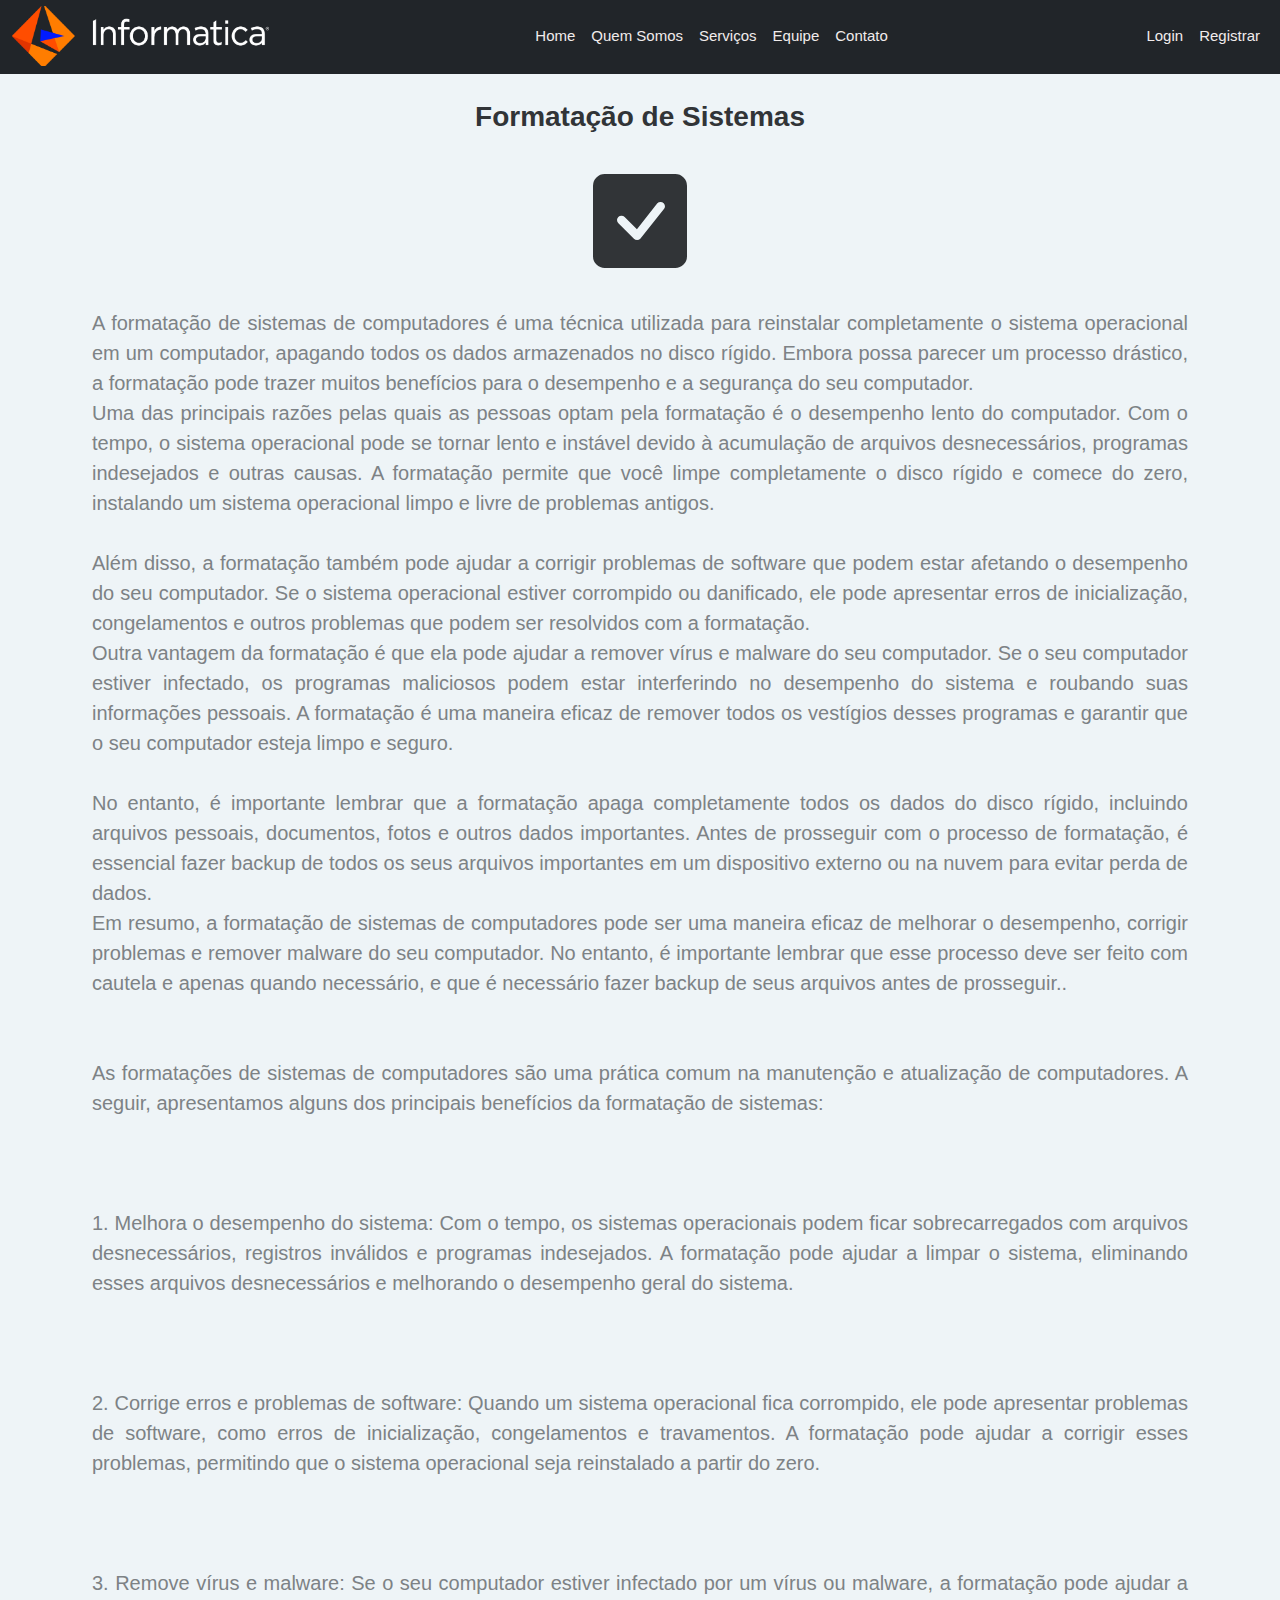
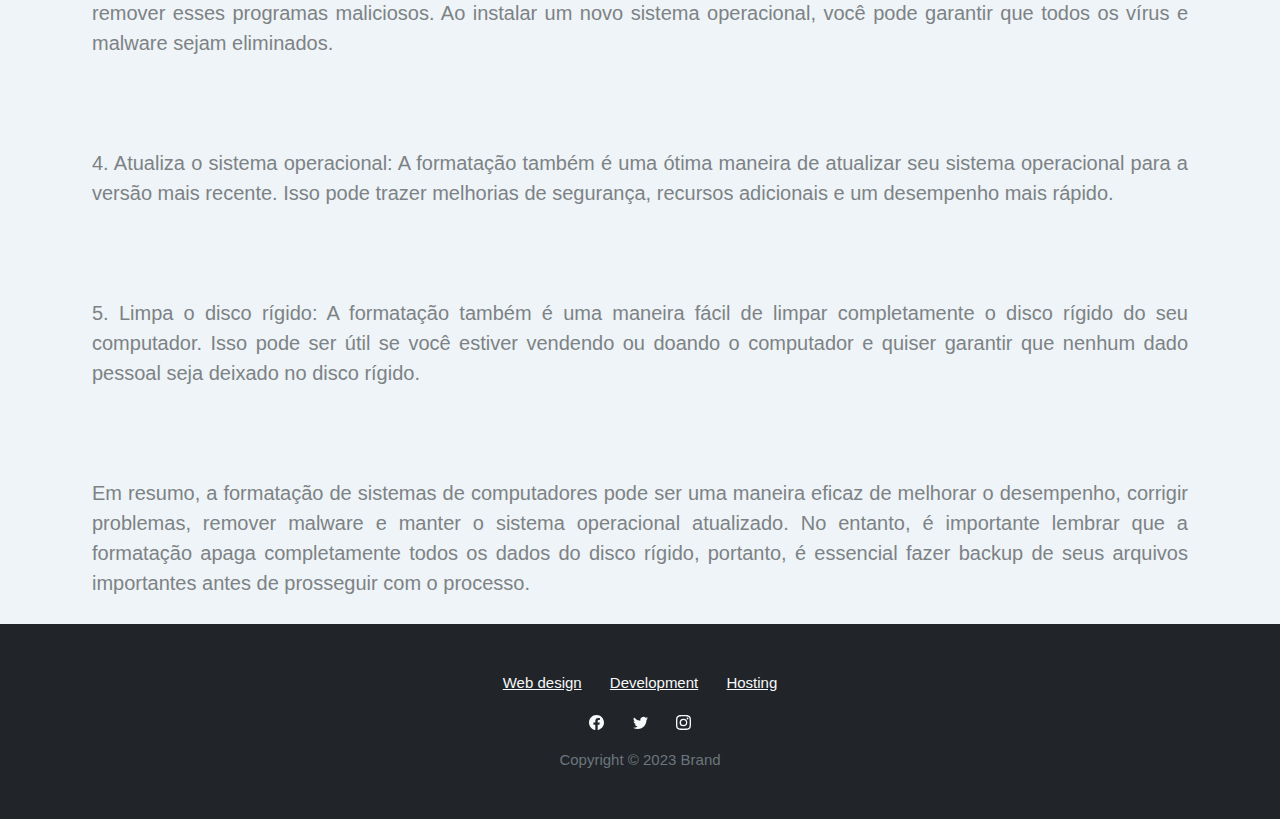
<file: formatacao.html>
<!DOCTYPE html>
<html lang="en">

<head>
    <meta charset="utf-8">
    <meta name="viewport" content="width=device-width, initial-scale=1.0, shrink-to-fit=no">
    <title>Modelo 1</title>
    <link rel="stylesheet" href="assets/bootstrap/css/bootstrap.min.css">
    <link rel="stylesheet" href="https://fonts.googleapis.com/css?family=ABeeZee">
    <link rel="stylesheet" href="https://fonts.googleapis.com/css?family=Advent+Pro">
    <link rel="stylesheet" href="https://fonts.googleapis.com/css?family=Alfa+Slab+One">
    <link rel="stylesheet" href="https://fonts.googleapis.com/css?family=Raleway">
    <link rel="stylesheet" href="assets/fonts/font-awesome.min.css">
    <link rel="stylesheet" href="assets/fonts/simple-line-icons.min.css">
    <link rel="stylesheet" href="assets/css/Side-By-Side-Section-sideBySide.css">
    <link rel="stylesheet" href="assets/css/-Login-form-Page-BS4--Login-form-Page-BS4.css">
    <link rel="stylesheet" href="assets/css/Animated-numbers-section-styles.css">
    <link rel="stylesheet" href="assets/css/Contact-Form-v2-Modal--Full-with-Google-Map.css">
    <link rel="stylesheet" href="assets/css/Features-Boxed-Remixed-custom.css">
    <link rel="stylesheet" href="assets/css/Features-Boxed-Remixed-Features-Boxed.css">
    <link rel="stylesheet" href="assets/css/Features-Boxed-Remixed-style.css">
    <link rel="stylesheet" href="assets/css/Features-Boxed-Remixed.css">
    <link rel="stylesheet" href="assets/css/Features-Centered-Icons-icons.css">
    <link rel="stylesheet" href="assets/css/Ludens-Users---2-Simple-Registration-Section.css">
    <link rel="stylesheet" href="assets/css/Pretty-Registration-Form-.css">
    <link rel="stylesheet" href="assets/css/Responsive-footer-basicfooter.css">
    <link rel="stylesheet" href="assets/css/Responsive-footer.css">
    <link rel="stylesheet" href="assets/css/responsive-registration-form-Registration-Form.css">
    <link rel="stylesheet" href="assets/css/responsive-registration-form.css">
    <link rel="stylesheet" href="assets/css/Team-one-B4-Team-Styles.css">
    <link rel="stylesheet" href="assets/css/Team-one-B4.css">
    <link rel="stylesheet" href="assets/css/Team-Presentation---2-Persons---Social-Media-Icon.css">
</head>

<body>
    <nav class="navbar navbar-light navbar-expand-md fixed-top" style="background: rgb(33,37,41);margin-top: -2px;">
        <div class="container-fluid"><a class="navbar-brand" href="index.html" style="color: rgb(241,236,236);background: url(&quot;assets/img/logo.png&quot;) center / cover no-repeat;width: 256.7px;height: 60px;"></a><button data-bs-toggle="collapse" class="navbar-toggler" data-bs-target="#navcol-1" style="background: #c2c2c2;"><span class="visually-hidden">Toggle navigation</span><span class="navbar-toggler-icon"></span></button>
            <div class="collapse navbar-collapse" id="navcol-1">
                <ul class="navbar-nav mx-auto">
                    <li class="nav-item"><a class="nav-link active" href="index.html" style="color: rgb(241,236,236);">Home</a></li>
                    <li class="nav-item"><a class="nav-link" href="quemsomos.html" style="color: rgb(241,236,236);">Quem Somos</a></li>
                    <li class="nav-item"><a class="nav-link" href="servicos.html" style="color: rgb(241,236,236);">Serviços</a></li>
                    <li class="nav-item"><a class="nav-link" href="equipe.html" style="color: rgb(241,236,236);">Equipe</a></li>
                    <li class="nav-item"><a class="nav-link" href="contato.html" style="color: rgb(241,236,236);">Contato</a></li>
                </ul>
                <ul class="navbar-nav">
                    <li class="nav-item"></li>
                    <li class="nav-item"><a class="nav-link" href="login.html" style="color: rgb(241,236,236);margin-top: 0px;">Login</a></li>
                    <li class="nav-item"><a class="nav-link" href="registrar.html" style="color: rgb(241,236,236);">Registrar</a></li>
                </ul>
            </div>
        </div>
    </nav>
    <div class="features-boxed" style="margin-top: 60px;">
        <div class="container">
            <h2 class="text-center">Formatação de Sistemas</h2>
            <div class="d-flex justify-content-center"><svg xmlns="http://www.w3.org/2000/svg" width="1em" height="1em" fill="currentColor" viewBox="0 0 16 16" class="bi bi-check-square-fill" style="font-size: 94px;">
                    <path d="M2 0a2 2 0 0 0-2 2v12a2 2 0 0 0 2 2h12a2 2 0 0 0 2-2V2a2 2 0 0 0-2-2H2zm10.03 4.97a.75.75 0 0 1 .011 1.05l-3.992 4.99a.75.75 0 0 1-1.08.02L4.324 8.384a.75.75 0 1 1 1.06-1.06l2.094 2.093 3.473-4.425a.75.75 0 0 1 1.08-.022z"></path>
                </svg></div>
            <div class="intro"></div>
            <div class="info-box">
                <p class="description" style="text-align: justify;font-size: 20px;"><br>A formatação de sistemas de computadores é uma técnica utilizada para reinstalar completamente o sistema operacional em um computador, apagando todos os dados armazenados no disco rígido. Embora possa parecer um processo drástico, a formatação pode trazer muitos benefícios para o desempenho e a segurança do seu computador.<br>Uma das principais razões pelas quais as pessoas optam pela formatação é o desempenho lento do computador. Com o tempo, o sistema operacional pode se tornar lento e instável devido à acumulação de arquivos desnecessários, programas indesejados e outras causas. A formatação permite que você limpe completamente o disco rígido e comece do zero, instalando um sistema operacional limpo e livre de problemas antigos.<br><br>Além disso, a formatação também pode ajudar a corrigir problemas de software que podem estar afetando o desempenho do seu computador. Se o sistema operacional estiver corrompido ou danificado, ele pode apresentar erros de inicialização, congelamentos e outros problemas que podem ser resolvidos com a formatação.<br>Outra vantagem da formatação é que ela pode ajudar a remover vírus e malware do seu computador. Se o seu computador estiver infectado, os programas maliciosos podem estar interferindo no desempenho do sistema e roubando suas informações pessoais. A formatação é uma maneira eficaz de remover todos os vestígios desses programas e garantir que o seu computador esteja limpo e seguro.<br><br>No entanto, é importante lembrar que a formatação apaga completamente todos os dados do disco rígido, incluindo arquivos pessoais, documentos, fotos e outros dados importantes. Antes de prosseguir com o processo de formatação, é essencial fazer backup de todos os seus arquivos importantes em um dispositivo externo ou na nuvem para evitar perda de dados.<br>Em resumo, a formatação de sistemas de computadores pode ser uma maneira eficaz de melhorar o desempenho, corrigir problemas e remover malware do seu computador. No entanto, é importante lembrar que esse processo deve ser feito com cautela e apenas quando necessário, e que é necessário fazer backup de seus arquivos antes de prosseguir..<br><br><br>As formatações de sistemas de computadores são uma prática comum na manutenção e atualização de computadores. A seguir, apresentamos alguns dos principais benefícios da formatação de sistemas:<br><br><br><br>1. Melhora o desempenho do sistema: Com o tempo, os sistemas operacionais podem ficar sobrecarregados com arquivos desnecessários, registros inválidos e programas indesejados. A formatação pode ajudar a limpar o sistema, eliminando esses arquivos desnecessários e melhorando o desempenho geral do sistema.<br><br><br><br>2. Corrige erros e problemas de software: Quando um sistema operacional fica corrompido, ele pode apresentar problemas de software, como erros de inicialização, congelamentos e travamentos. A formatação pode ajudar a corrigir esses problemas, permitindo que o sistema operacional seja reinstalado a partir do zero.<br><br><br><br>3. Remove vírus e malware: Se o seu computador estiver infectado por um vírus ou malware, a formatação pode ajudar a remover esses programas maliciosos. Ao instalar um novo sistema operacional, você pode garantir que todos os vírus e malware sejam eliminados.<br><br><br><br>4. Atualiza o sistema operacional: A formatação também é uma ótima maneira de atualizar seu sistema operacional para a versão mais recente. Isso pode trazer melhorias de segurança, recursos adicionais e um desempenho mais rápido.<br><br><br><br>5. Limpa o disco rígido: A formatação também é uma maneira fácil de limpar completamente o disco rígido do seu computador. Isso pode ser útil se você estiver vendendo ou doando o computador e quiser garantir que nenhum dado pessoal seja deixado no disco rígido.<br><br><br><br>Em resumo, a formatação de sistemas de computadores pode ser uma maneira eficaz de melhorar o desempenho, corrigir problemas, remover malware e manter o sistema operacional atualizado. No entanto, é importante lembrar que a formatação apaga completamente todos os dados do disco rígido, portanto, é essencial fazer backup de seus arquivos importantes antes de prosseguir com o processo.<br></p>
            </div>
        </div>
    </div>
    <footer class="text-center bg-dark">
        <div class="container text-white py-4 py-lg-5">
            <ul class="list-inline">
                <li class="list-inline-item me-4"><a class="link-light" href="#">Web design</a></li>
                <li class="list-inline-item me-4"><a class="link-light" href="#">Development</a></li>
                <li class="list-inline-item"><a class="link-light" href="#">Hosting</a></li>
            </ul>
            <ul class="list-inline">
                <li class="list-inline-item me-4"><svg xmlns="http://www.w3.org/2000/svg" width="1em" height="1em" fill="currentColor" viewBox="0 0 16 16" class="bi bi-facebook text-light">
                        <path d="M16 8.049c0-4.446-3.582-8.05-8-8.05C3.58 0-.002 3.603-.002 8.05c0 4.017 2.926 7.347 6.75 7.951v-5.625h-2.03V8.05H6.75V6.275c0-2.017 1.195-3.131 3.022-3.131.876 0 1.791.157 1.791.157v1.98h-1.009c-.993 0-1.303.621-1.303 1.258v1.51h2.218l-.354 2.326H9.25V16c3.824-.604 6.75-3.934 6.75-7.951z"></path>
                    </svg></li>
                <li class="list-inline-item me-4"><svg xmlns="http://www.w3.org/2000/svg" width="1em" height="1em" fill="currentColor" viewBox="0 0 16 16" class="bi bi-twitter text-light">
                        <path d="M5.026 15c6.038 0 9.341-5.003 9.341-9.334 0-.14 0-.282-.006-.422A6.685 6.685 0 0 0 16 3.542a6.658 6.658 0 0 1-1.889.518 3.301 3.301 0 0 0 1.447-1.817 6.533 6.533 0 0 1-2.087.793A3.286 3.286 0 0 0 7.875 6.03a9.325 9.325 0 0 1-6.767-3.429 3.289 3.289 0 0 0 1.018 4.382A3.323 3.323 0 0 1 .64 6.575v.045a3.288 3.288 0 0 0 2.632 3.218 3.203 3.203 0 0 1-.865.115 3.23 3.23 0 0 1-.614-.057 3.283 3.283 0 0 0 3.067 2.277A6.588 6.588 0 0 1 .78 13.58a6.32 6.32 0 0 1-.78-.045A9.344 9.344 0 0 0 5.026 15z"></path>
                    </svg></li>
                <li class="list-inline-item"><svg xmlns="http://www.w3.org/2000/svg" width="1em" height="1em" fill="currentColor" viewBox="0 0 16 16" class="bi bi-instagram text-light">
                        <path d="M8 0C5.829 0 5.556.01 4.703.048 3.85.088 3.269.222 2.76.42a3.917 3.917 0 0 0-1.417.923A3.927 3.927 0 0 0 .42 2.76C.222 3.268.087 3.85.048 4.7.01 5.555 0 5.827 0 8.001c0 2.172.01 2.444.048 3.297.04.852.174 1.433.372 1.942.205.526.478.972.923 1.417.444.445.89.719 1.416.923.51.198 1.09.333 1.942.372C5.555 15.99 5.827 16 8 16s2.444-.01 3.298-.048c.851-.04 1.434-.174 1.943-.372a3.916 3.916 0 0 0 1.416-.923c.445-.445.718-.891.923-1.417.197-.509.332-1.09.372-1.942C15.99 10.445 16 10.173 16 8s-.01-2.445-.048-3.299c-.04-.851-.175-1.433-.372-1.941a3.926 3.926 0 0 0-.923-1.417A3.911 3.911 0 0 0 13.24.42c-.51-.198-1.092-.333-1.943-.372C10.443.01 10.172 0 7.998 0h.003zm-.717 1.442h.718c2.136 0 2.389.007 3.232.046.78.035 1.204.166 1.486.275.373.145.64.319.92.599.28.28.453.546.598.92.11.281.24.705.275 1.485.039.843.047 1.096.047 3.231s-.008 2.389-.047 3.232c-.035.78-.166 1.203-.275 1.485a2.47 2.47 0 0 1-.599.919c-.28.28-.546.453-.92.598-.28.11-.704.24-1.485.276-.843.038-1.096.047-3.232.047s-2.39-.009-3.233-.047c-.78-.036-1.203-.166-1.485-.276a2.478 2.478 0 0 1-.92-.598 2.48 2.48 0 0 1-.6-.92c-.109-.281-.24-.705-.275-1.485-.038-.843-.046-1.096-.046-3.233 0-2.136.008-2.388.046-3.231.036-.78.166-1.204.276-1.486.145-.373.319-.64.599-.92.28-.28.546-.453.92-.598.282-.11.705-.24 1.485-.276.738-.034 1.024-.044 2.515-.045v.002zm4.988 1.328a.96.96 0 1 0 0 1.92.96.96 0 0 0 0-1.92zm-4.27 1.122a4.109 4.109 0 1 0 0 8.217 4.109 4.109 0 0 0 0-8.217zm0 1.441a2.667 2.667 0 1 1 0 5.334 2.667 2.667 0 0 1 0-5.334z"></path>
                    </svg></li>
            </ul>
            <p class="text-muted mb-0">Copyright © 2023 Brand</p>
        </div>
    </footer>
    <script src="assets/bootstrap/js/bootstrap.min.js"></script>
    <script src="assets/js/Animated-numbers-section.js"></script>
    <script src="assets/js/Contact-Form-v2-Modal--Full-with-Google-Map.js"></script>
</body>

</html>
</file>
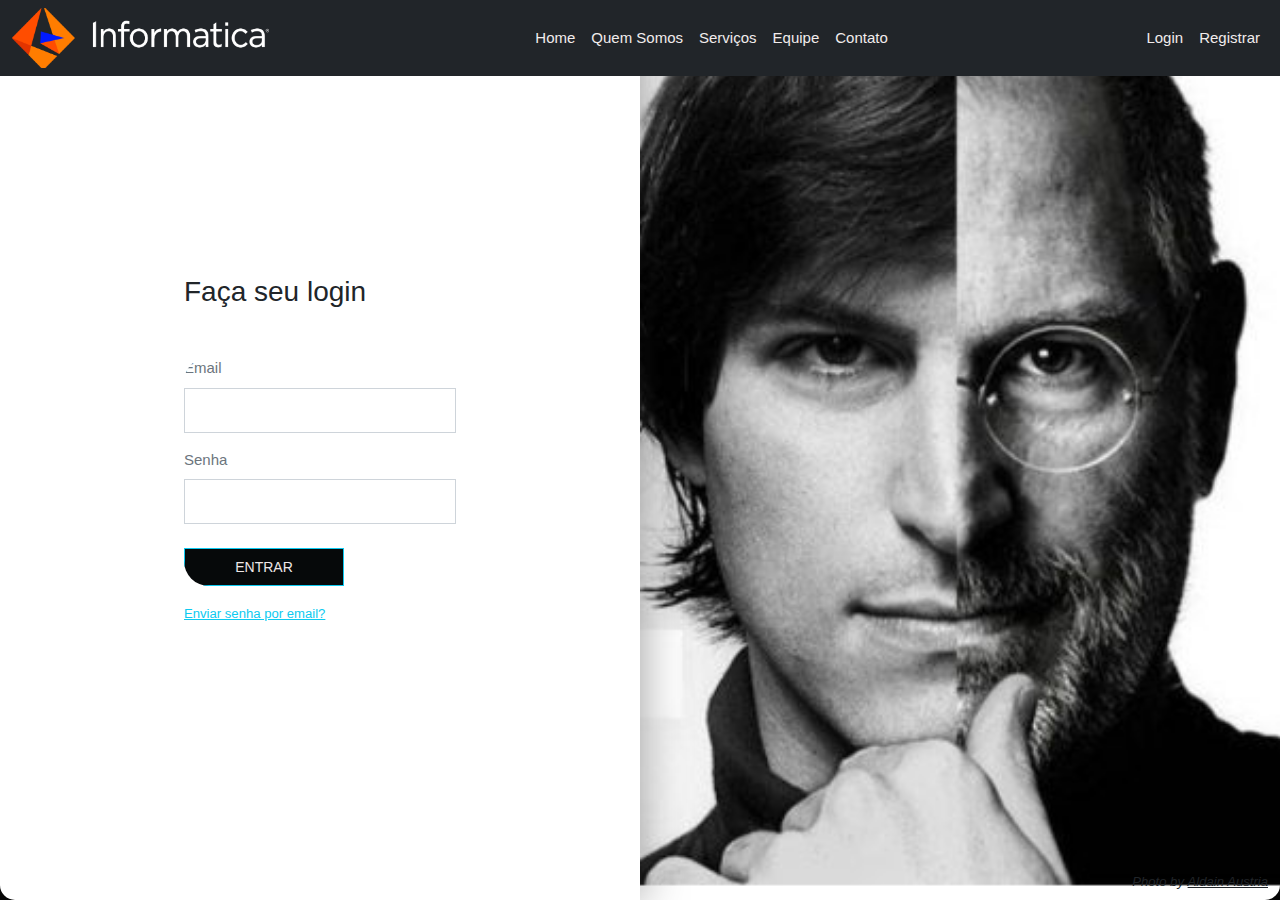
<file: login.html>
<!DOCTYPE html>
<html lang="en">

<head>
    <meta charset="utf-8">
    <meta name="viewport" content="width=device-width, initial-scale=1.0, shrink-to-fit=no">
    <title>Modelo 1</title>
    <link rel="stylesheet" href="assets/bootstrap/css/bootstrap.min.css">
    <link rel="stylesheet" href="https://fonts.googleapis.com/css?family=ABeeZee">
    <link rel="stylesheet" href="https://fonts.googleapis.com/css?family=Advent+Pro">
    <link rel="stylesheet" href="https://fonts.googleapis.com/css?family=Alfa+Slab+One">
    <link rel="stylesheet" href="https://fonts.googleapis.com/css?family=Raleway">
    <link rel="stylesheet" href="assets/fonts/font-awesome.min.css">
    <link rel="stylesheet" href="assets/fonts/simple-line-icons.min.css">
    <link rel="stylesheet" href="assets/css/Side-By-Side-Section-sideBySide.css">
    <link rel="stylesheet" href="assets/css/-Login-form-Page-BS4--Login-form-Page-BS4.css">
    <link rel="stylesheet" href="assets/css/Animated-numbers-section-styles.css">
    <link rel="stylesheet" href="assets/css/Contact-Form-v2-Modal--Full-with-Google-Map.css">
    <link rel="stylesheet" href="assets/css/Features-Boxed-Remixed-custom.css">
    <link rel="stylesheet" href="assets/css/Features-Boxed-Remixed-Features-Boxed.css">
    <link rel="stylesheet" href="assets/css/Features-Boxed-Remixed-style.css">
    <link rel="stylesheet" href="assets/css/Features-Boxed-Remixed.css">
    <link rel="stylesheet" href="assets/css/Features-Centered-Icons-icons.css">
    <link rel="stylesheet" href="assets/css/Ludens-Users---2-Simple-Registration-Section.css">
    <link rel="stylesheet" href="assets/css/Pretty-Registration-Form-.css">
    <link rel="stylesheet" href="assets/css/Responsive-footer-basicfooter.css">
    <link rel="stylesheet" href="assets/css/Responsive-footer.css">
    <link rel="stylesheet" href="assets/css/responsive-registration-form-Registration-Form.css">
    <link rel="stylesheet" href="assets/css/responsive-registration-form.css">
    <link rel="stylesheet" href="assets/css/Team-one-B4-Team-Styles.css">
    <link rel="stylesheet" href="assets/css/Team-one-B4.css">
    <link rel="stylesheet" href="assets/css/Team-Presentation---2-Persons---Social-Media-Icon.css">
</head>

<body style="background: rgb(7,7,7);">
    <nav class="navbar navbar-light navbar-expand-md fixed-top" style="color: rgb(33, 37, 41);background: rgb(33,37,41);">
        <div class="container-fluid"><a class="navbar-brand" href="index.html" style="color: rgb(241,236,236);background: url(&quot;assets/img/logo.png&quot;) center / cover no-repeat;width: 256.7px;height: 60px;"></a><button data-bs-toggle="collapse" class="navbar-toggler" data-bs-target="#navcol-1" style="background: #c2c2c2;"><span class="visually-hidden">Toggle navigation</span><span class="navbar-toggler-icon"></span></button>
            <div class="collapse navbar-collapse" id="navcol-1">
                <ul class="navbar-nav mx-auto">
                    <li class="nav-item"><a class="nav-link active" href="index.html" style="color: rgb(241,236,236);">Home</a></li>
                    <li class="nav-item"><a class="nav-link" href="quemsomos.html" style="color: rgb(241,236,236);">Quem Somos</a></li>
                    <li class="nav-item"><a class="nav-link" href="servicos.html" style="color: rgb(241,236,236);">Serviços</a></li>
                    <li class="nav-item"><a class="nav-link" href="equipe.html" style="color: rgb(241,236,236);">Equipe</a></li>
                    <li class="nav-item"><a class="nav-link" href="contato.html" style="color: rgb(241,236,236);">Contato</a></li>
                </ul>
                <ul class="navbar-nav">
                    <li class="nav-item"></li>
                    <li class="nav-item"><a class="nav-link" href="login.html" style="color: rgb(241,236,236);">Login</a></li>
                    <li class="nav-item"><a class="nav-link" href="registrar.html" style="color: rgb(241,236,236);">Registrar</a></li>
                </ul>
            </div>
        </div>
    </nav>
    <div class="container-fluid">
        <div class="row mh-100vh">
            <div class="col-10 col-sm-8 col-md-6 col-lg-6 offset-1 offset-sm-2 offset-md-3 offset-lg-0 align-self-center d-lg-flex align-items-lg-center align-self-lg-stretch bg-white p-5 rounded rounded-lg-0 my-5 my-lg-0" id="login-block">
                <div class="m-auto w-lg-75 w-xl-50">
                    <h2 class="text-dark text-info fw-light mb-5" style="color: rgb(10,17,18);">Faça seu login</h2>
                    <form>
                        <div class="form-group mb-3"><label class="form-label text-secondary">Email</label><input class="form-control" type="text" required="" pattern="[a-z0-9._%+-]+@[a-z0-9.-]+\.[a-z]{2,15}$" inputmode="email"></div>
                        <div class="form-group mb-3"><label class="form-label text-secondary">Senha</label><input class="form-control" type="password" required=""></div><button class="btn btn-info mt-2" type="submit" style="background: rgb(6,9,10);color: rgb(238,231,231);">Entrar</button>
                    </form>
                    <p class="mt-3 mb-0" style="color: rgb(14,10,10);"><a class="text-info small" href="#">Enviar senha por email?</a></p>
                </div>
            </div>
            <div class="col-lg-6 d-flex align-items-end" id="bg-block" style="background-image:url(&quot;assets/img/login.jpg&quot;);background-size:cover;background-position:center center;">
                <p class="ms-auto small text-dark mb-2"><em>Photo by&nbsp;</em><a class="text-dark" href="https://unsplash.com/photos/v0zVmWULYTg?utm_source=unsplash&amp;utm_medium=referral&amp;utm_content=creditCopyText" target="_blank"><em>Aldain Austria</em></a><br></p>
            </div>
        </div>
    </div>
    <script src="assets/bootstrap/js/bootstrap.min.js"></script>
    <script src="assets/js/Animated-numbers-section.js"></script>
    <script src="assets/js/Contact-Form-v2-Modal--Full-with-Google-Map.js"></script>
</body>

</html>
</file>
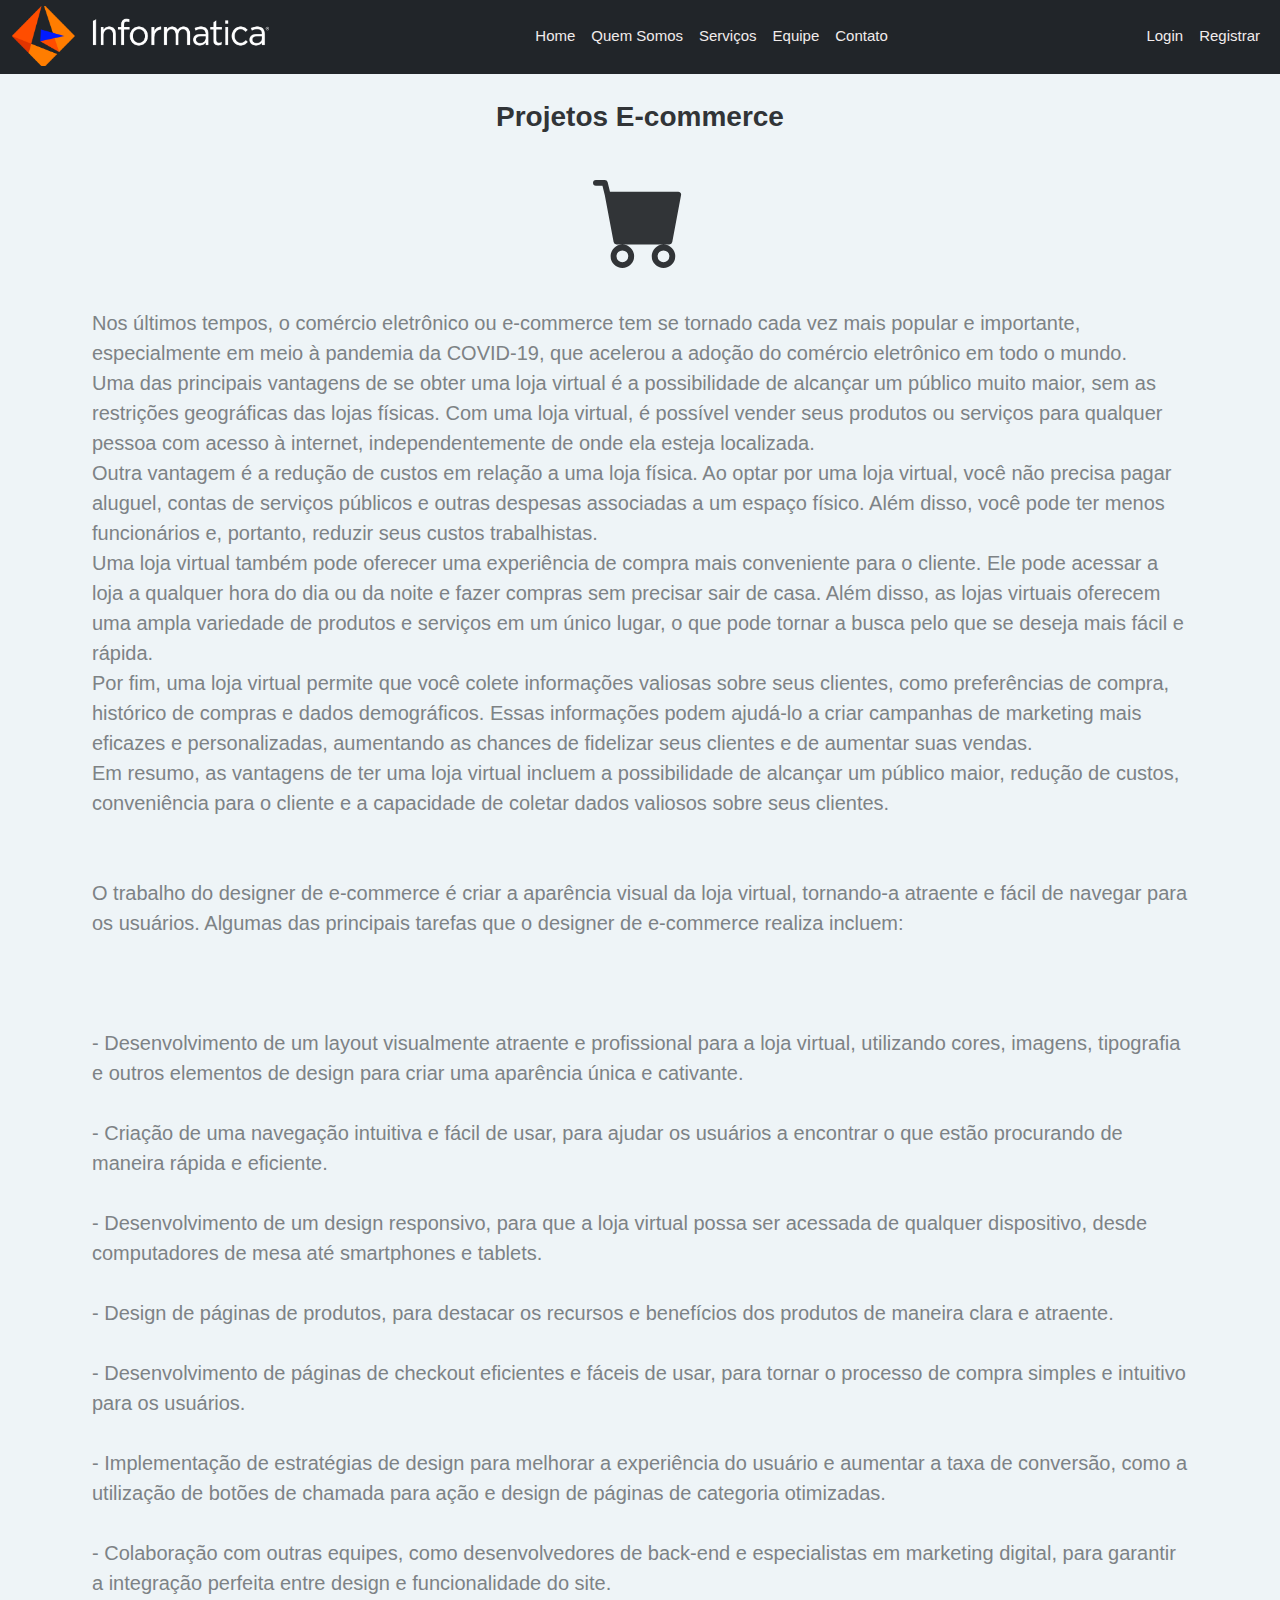
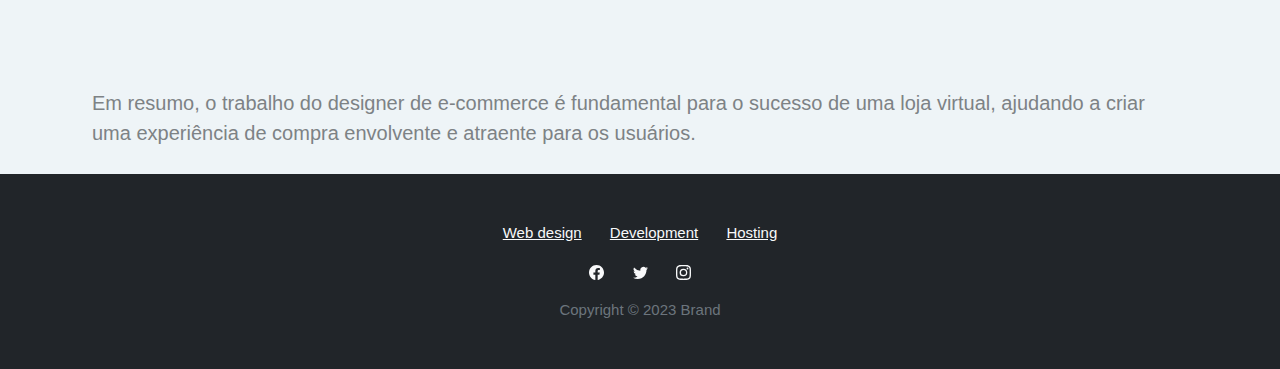
<file: pecomerce.html>
<!DOCTYPE html>
<html lang="en">

<head>
    <meta charset="utf-8">
    <meta name="viewport" content="width=device-width, initial-scale=1.0, shrink-to-fit=no">
    <title>Modelo 1</title>
    <link rel="stylesheet" href="assets/bootstrap/css/bootstrap.min.css">
    <link rel="stylesheet" href="https://fonts.googleapis.com/css?family=ABeeZee">
    <link rel="stylesheet" href="https://fonts.googleapis.com/css?family=Advent+Pro">
    <link rel="stylesheet" href="https://fonts.googleapis.com/css?family=Alfa+Slab+One">
    <link rel="stylesheet" href="https://fonts.googleapis.com/css?family=Raleway">
    <link rel="stylesheet" href="assets/fonts/font-awesome.min.css">
    <link rel="stylesheet" href="assets/fonts/simple-line-icons.min.css">
    <link rel="stylesheet" href="assets/css/Side-By-Side-Section-sideBySide.css">
    <link rel="stylesheet" href="assets/css/-Login-form-Page-BS4--Login-form-Page-BS4.css">
    <link rel="stylesheet" href="assets/css/Animated-numbers-section-styles.css">
    <link rel="stylesheet" href="assets/css/Contact-Form-v2-Modal--Full-with-Google-Map.css">
    <link rel="stylesheet" href="assets/css/Features-Boxed-Remixed-custom.css">
    <link rel="stylesheet" href="assets/css/Features-Boxed-Remixed-Features-Boxed.css">
    <link rel="stylesheet" href="assets/css/Features-Boxed-Remixed-style.css">
    <link rel="stylesheet" href="assets/css/Features-Boxed-Remixed.css">
    <link rel="stylesheet" href="assets/css/Features-Centered-Icons-icons.css">
    <link rel="stylesheet" href="assets/css/Ludens-Users---2-Simple-Registration-Section.css">
    <link rel="stylesheet" href="assets/css/Pretty-Registration-Form-.css">
    <link rel="stylesheet" href="assets/css/Responsive-footer-basicfooter.css">
    <link rel="stylesheet" href="assets/css/Responsive-footer.css">
    <link rel="stylesheet" href="assets/css/responsive-registration-form-Registration-Form.css">
    <link rel="stylesheet" href="assets/css/responsive-registration-form.css">
    <link rel="stylesheet" href="assets/css/Team-one-B4-Team-Styles.css">
    <link rel="stylesheet" href="assets/css/Team-one-B4.css">
    <link rel="stylesheet" href="assets/css/Team-Presentation---2-Persons---Social-Media-Icon.css">
</head>

<body>
    <nav class="navbar navbar-light navbar-expand-md fixed-top" style="background: rgb(33,37,41);margin-top: -2px;">
        <div class="container-fluid"><a class="navbar-brand" href="index.html" style="color: rgb(241,236,236);background: url(&quot;assets/img/logo.png&quot;) center / cover no-repeat;width: 256.7px;height: 60px;"></a><button data-bs-toggle="collapse" class="navbar-toggler" data-bs-target="#navcol-1" style="background: #c2c2c2;"><span class="visually-hidden">Toggle navigation</span><span class="navbar-toggler-icon"></span></button>
            <div class="collapse navbar-collapse" id="navcol-1">
                <ul class="navbar-nav mx-auto">
                    <li class="nav-item"><a class="nav-link active" href="index.html" style="color: rgb(241,236,236);">Home</a></li>
                    <li class="nav-item"><a class="nav-link" href="quemsomos.html" style="color: rgb(241,236,236);">Quem Somos</a></li>
                    <li class="nav-item"><a class="nav-link" href="servicos.html" style="color: rgb(241,236,236);">Serviços</a></li>
                    <li class="nav-item"><a class="nav-link" href="equipe.html" style="color: rgb(241,236,236);">Equipe</a></li>
                    <li class="nav-item"><a class="nav-link" href="contato.html" style="color: rgb(241,236,236);">Contato</a></li>
                </ul>
                <ul class="navbar-nav">
                    <li class="nav-item"></li>
                    <li class="nav-item"><a class="nav-link" href="login.html" style="color: rgb(241,236,236);margin-top: 0px;">Login</a></li>
                    <li class="nav-item"><a class="nav-link" href="registrar.html" style="color: rgb(241,236,236);">Registrar</a></li>
                </ul>
            </div>
        </div>
    </nav>
    <div class="features-boxed" style="margin-top: 60px;">
        <div class="container">
            <h2 class="text-center">Projetos E-commerce</h2>
            <div class="d-flex justify-content-center"><svg xmlns="http://www.w3.org/2000/svg" width="1em" height="1em" fill="currentColor" viewBox="0 0 16 16" class="bi bi-cart-fill d-flex justify-content-center" style="font-size: 94px;text-align: justify;">
                    <path d="M0 1.5A.5.5 0 0 1 .5 1H2a.5.5 0 0 1 .485.379L2.89 3H14.5a.5.5 0 0 1 .491.592l-1.5 8A.5.5 0 0 1 13 12H4a.5.5 0 0 1-.491-.408L2.01 3.607 1.61 2H.5a.5.5 0 0 1-.5-.5zM5 12a2 2 0 1 0 0 4 2 2 0 0 0 0-4zm7 0a2 2 0 1 0 0 4 2 2 0 0 0 0-4zm-7 1a1 1 0 1 1 0 2 1 1 0 0 1 0-2zm7 0a1 1 0 1 1 0 2 1 1 0 0 1 0-2z"></path>
                </svg></div>
            <div class="intro"></div>
            <div class="info-box">
                <p class="description" style="font-size: 20px;"><br>Nos últimos tempos, o comércio eletrônico ou e-commerce tem se tornado cada vez mais popular e importante, especialmente em meio à pandemia da COVID-19, que acelerou a adoção do comércio eletrônico em todo o mundo.<br>Uma das principais vantagens de se obter uma loja virtual é a possibilidade de alcançar um público muito maior, sem as restrições geográficas das lojas físicas. Com uma loja virtual, é possível vender seus produtos ou serviços para qualquer pessoa com acesso à internet, independentemente de onde ela esteja localizada.<br>Outra vantagem é a redução de custos em relação a uma loja física. Ao optar por uma loja virtual, você não precisa pagar aluguel, contas de serviços públicos e outras despesas associadas a um espaço físico. Além disso, você pode ter menos funcionários e, portanto, reduzir seus custos trabalhistas.<br>Uma loja virtual também pode oferecer uma experiência de compra mais conveniente para o cliente. Ele pode acessar a loja a qualquer hora do dia ou da noite e fazer compras sem precisar sair de casa. Além disso, as lojas virtuais oferecem uma ampla variedade de produtos e serviços em um único lugar, o que pode tornar a busca pelo que se deseja mais fácil e rápida.<br>Por fim, uma loja virtual permite que você colete informações valiosas sobre seus clientes, como preferências de compra, histórico de compras e dados demográficos. Essas informações podem ajudá-lo a criar campanhas de marketing mais eficazes e personalizadas, aumentando as chances de fidelizar seus clientes e de aumentar suas vendas.<br>Em resumo, as vantagens de ter uma loja virtual incluem a possibilidade de alcançar um público maior, redução de custos, conveniência para o cliente e a capacidade de coletar dados valiosos sobre seus clientes.<br><br><br>O trabalho do designer de e-commerce é criar a aparência visual da loja virtual, tornando-a atraente e fácil de navegar para os usuários. Algumas das principais tarefas que o designer de e-commerce realiza incluem:<br><br><br><br>- Desenvolvimento de um layout visualmente atraente e profissional para a loja virtual, utilizando cores, imagens, tipografia e outros elementos de design para criar uma aparência única e cativante.<br><br>- Criação de uma navegação intuitiva e fácil de usar, para ajudar os usuários a encontrar o que estão procurando de maneira rápida e eficiente.<br><br>- Desenvolvimento de um design responsivo, para que a loja virtual possa ser acessada de qualquer dispositivo, desde computadores de mesa até smartphones e tablets.<br><br>- Design de páginas de produtos, para destacar os recursos e benefícios dos produtos de maneira clara e atraente.<br><br>- Desenvolvimento de páginas de checkout eficientes e fáceis de usar, para tornar o processo de compra simples e intuitivo para os usuários.<br><br>- Implementação de estratégias de design para melhorar a experiência do usuário e aumentar a taxa de conversão, como a utilização de botões de chamada para ação e design de páginas de categoria otimizadas.<br><br>- Colaboração com outras equipes, como desenvolvedores de back-end e especialistas em marketing digital, para garantir a integração perfeita entre design e funcionalidade do site.<br><br><br><br>Em resumo, o trabalho do designer de e-commerce é fundamental para o sucesso de uma loja virtual, ajudando a criar uma experiência de compra envolvente e atraente para os usuários.<br></p>
            </div>
        </div>
    </div>
    <footer class="text-center bg-dark">
        <div class="container text-white py-4 py-lg-5">
            <ul class="list-inline">
                <li class="list-inline-item me-4"><a class="link-light" href="#">Web design</a></li>
                <li class="list-inline-item me-4"><a class="link-light" href="#">Development</a></li>
                <li class="list-inline-item"><a class="link-light" href="#">Hosting</a></li>
            </ul>
            <ul class="list-inline">
                <li class="list-inline-item me-4"><svg xmlns="http://www.w3.org/2000/svg" width="1em" height="1em" fill="currentColor" viewBox="0 0 16 16" class="bi bi-facebook text-light">
                        <path d="M16 8.049c0-4.446-3.582-8.05-8-8.05C3.58 0-.002 3.603-.002 8.05c0 4.017 2.926 7.347 6.75 7.951v-5.625h-2.03V8.05H6.75V6.275c0-2.017 1.195-3.131 3.022-3.131.876 0 1.791.157 1.791.157v1.98h-1.009c-.993 0-1.303.621-1.303 1.258v1.51h2.218l-.354 2.326H9.25V16c3.824-.604 6.75-3.934 6.75-7.951z"></path>
                    </svg></li>
                <li class="list-inline-item me-4"><svg xmlns="http://www.w3.org/2000/svg" width="1em" height="1em" fill="currentColor" viewBox="0 0 16 16" class="bi bi-twitter text-light">
                        <path d="M5.026 15c6.038 0 9.341-5.003 9.341-9.334 0-.14 0-.282-.006-.422A6.685 6.685 0 0 0 16 3.542a6.658 6.658 0 0 1-1.889.518 3.301 3.301 0 0 0 1.447-1.817 6.533 6.533 0 0 1-2.087.793A3.286 3.286 0 0 0 7.875 6.03a9.325 9.325 0 0 1-6.767-3.429 3.289 3.289 0 0 0 1.018 4.382A3.323 3.323 0 0 1 .64 6.575v.045a3.288 3.288 0 0 0 2.632 3.218 3.203 3.203 0 0 1-.865.115 3.23 3.23 0 0 1-.614-.057 3.283 3.283 0 0 0 3.067 2.277A6.588 6.588 0 0 1 .78 13.58a6.32 6.32 0 0 1-.78-.045A9.344 9.344 0 0 0 5.026 15z"></path>
                    </svg></li>
                <li class="list-inline-item"><svg xmlns="http://www.w3.org/2000/svg" width="1em" height="1em" fill="currentColor" viewBox="0 0 16 16" class="bi bi-instagram text-light">
                        <path d="M8 0C5.829 0 5.556.01 4.703.048 3.85.088 3.269.222 2.76.42a3.917 3.917 0 0 0-1.417.923A3.927 3.927 0 0 0 .42 2.76C.222 3.268.087 3.85.048 4.7.01 5.555 0 5.827 0 8.001c0 2.172.01 2.444.048 3.297.04.852.174 1.433.372 1.942.205.526.478.972.923 1.417.444.445.89.719 1.416.923.51.198 1.09.333 1.942.372C5.555 15.99 5.827 16 8 16s2.444-.01 3.298-.048c.851-.04 1.434-.174 1.943-.372a3.916 3.916 0 0 0 1.416-.923c.445-.445.718-.891.923-1.417.197-.509.332-1.09.372-1.942C15.99 10.445 16 10.173 16 8s-.01-2.445-.048-3.299c-.04-.851-.175-1.433-.372-1.941a3.926 3.926 0 0 0-.923-1.417A3.911 3.911 0 0 0 13.24.42c-.51-.198-1.092-.333-1.943-.372C10.443.01 10.172 0 7.998 0h.003zm-.717 1.442h.718c2.136 0 2.389.007 3.232.046.78.035 1.204.166 1.486.275.373.145.64.319.92.599.28.28.453.546.598.92.11.281.24.705.275 1.485.039.843.047 1.096.047 3.231s-.008 2.389-.047 3.232c-.035.78-.166 1.203-.275 1.485a2.47 2.47 0 0 1-.599.919c-.28.28-.546.453-.92.598-.28.11-.704.24-1.485.276-.843.038-1.096.047-3.232.047s-2.39-.009-3.233-.047c-.78-.036-1.203-.166-1.485-.276a2.478 2.478 0 0 1-.92-.598 2.48 2.48 0 0 1-.6-.92c-.109-.281-.24-.705-.275-1.485-.038-.843-.046-1.096-.046-3.233 0-2.136.008-2.388.046-3.231.036-.78.166-1.204.276-1.486.145-.373.319-.64.599-.92.28-.28.546-.453.92-.598.282-.11.705-.24 1.485-.276.738-.034 1.024-.044 2.515-.045v.002zm4.988 1.328a.96.96 0 1 0 0 1.92.96.96 0 0 0 0-1.92zm-4.27 1.122a4.109 4.109 0 1 0 0 8.217 4.109 4.109 0 0 0 0-8.217zm0 1.441a2.667 2.667 0 1 1 0 5.334 2.667 2.667 0 0 1 0-5.334z"></path>
                    </svg></li>
            </ul>
            <p class="text-muted mb-0">Copyright © 2023 Brand</p>
        </div>
    </footer>
    <script src="assets/bootstrap/js/bootstrap.min.js"></script>
    <script src="assets/js/Animated-numbers-section.js"></script>
    <script src="assets/js/Contact-Form-v2-Modal--Full-with-Google-Map.js"></script>
</body>

</html>
</file>
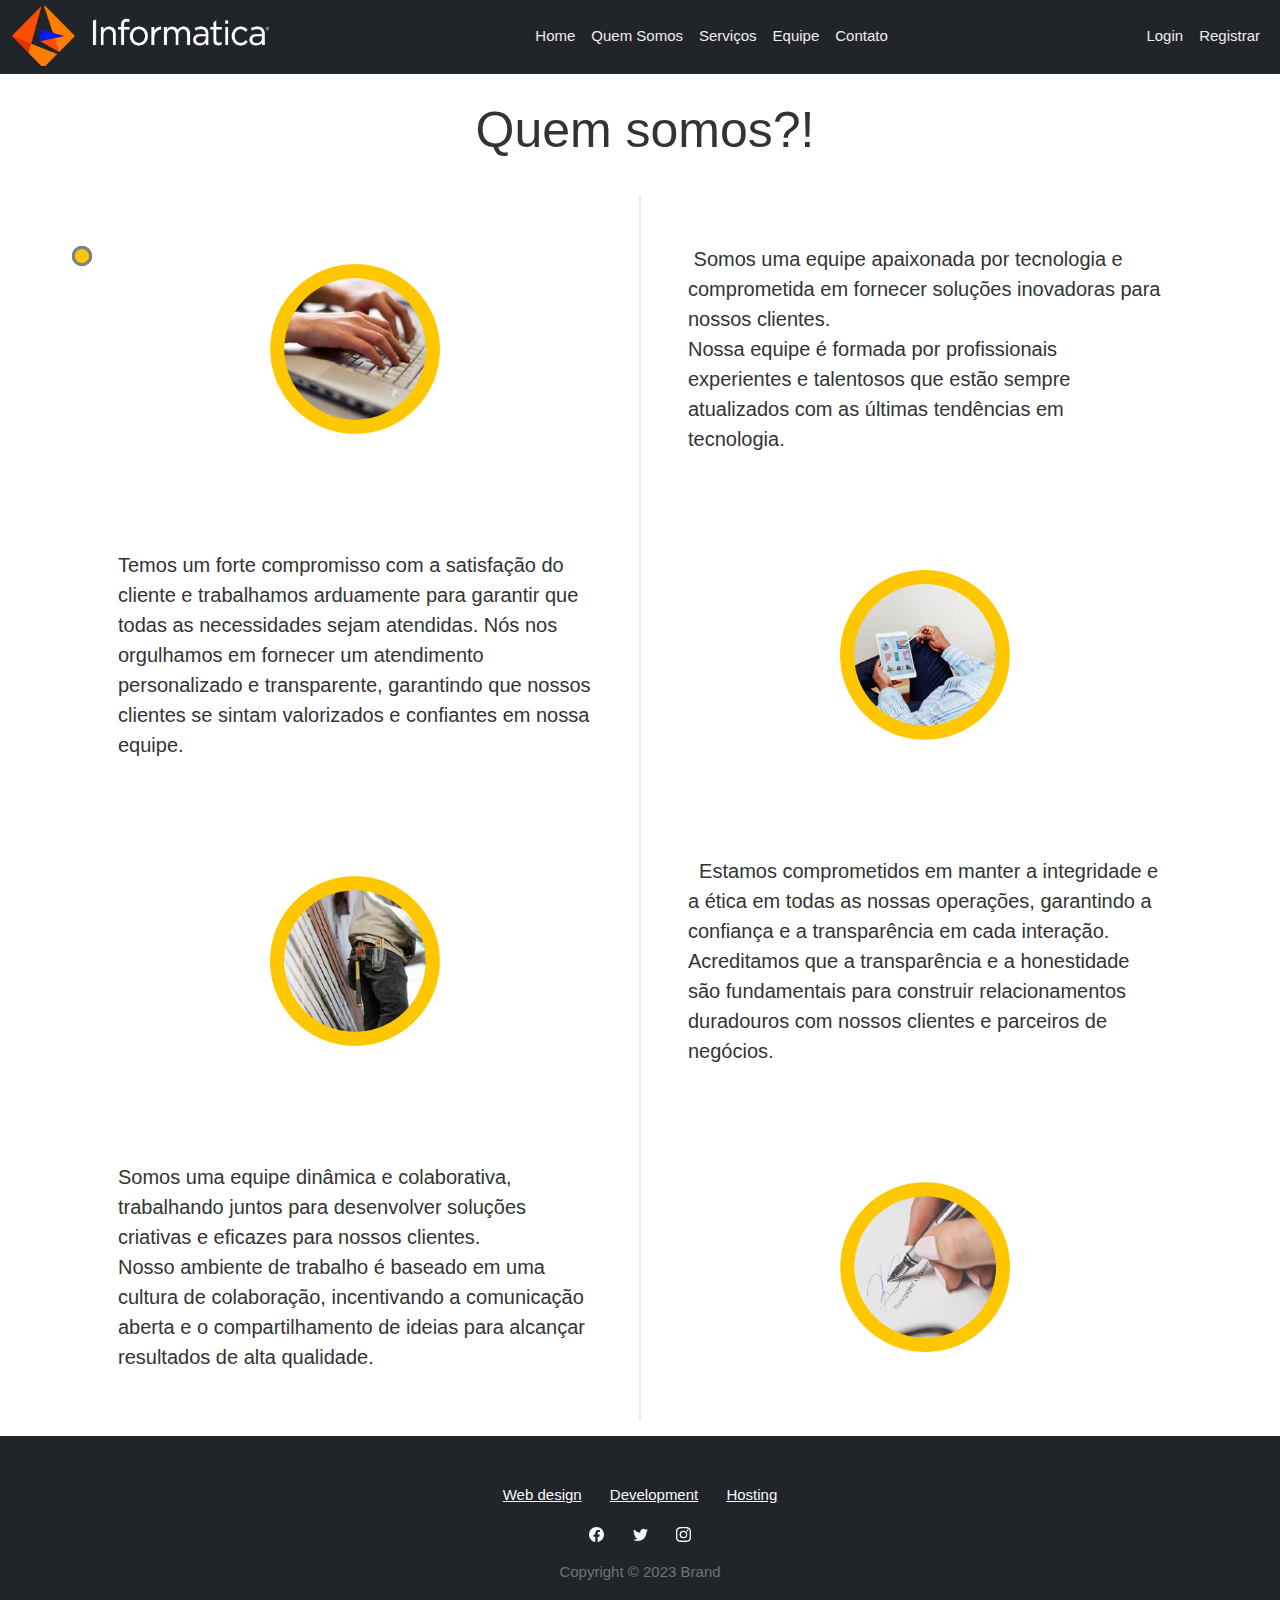
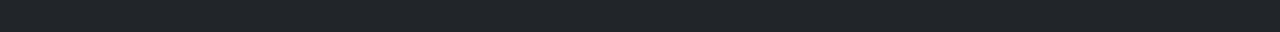
<file: quemsomos.html>
<!DOCTYPE html>
<html lang="en">

<head>
    <meta charset="utf-8">
    <meta name="viewport" content="width=device-width, initial-scale=1.0, shrink-to-fit=no">
    <title>Modelo 1</title>
    <link rel="stylesheet" href="assets/bootstrap/css/bootstrap.min.css">
    <link rel="stylesheet" href="https://fonts.googleapis.com/css?family=ABeeZee">
    <link rel="stylesheet" href="https://fonts.googleapis.com/css?family=Advent+Pro">
    <link rel="stylesheet" href="https://fonts.googleapis.com/css?family=Alfa+Slab+One">
    <link rel="stylesheet" href="https://fonts.googleapis.com/css?family=Raleway">
    <link rel="stylesheet" href="assets/fonts/font-awesome.min.css">
    <link rel="stylesheet" href="assets/fonts/simple-line-icons.min.css">
    <link rel="stylesheet" href="assets/css/Side-By-Side-Section-sideBySide.css">
    <link rel="stylesheet" href="assets/css/-Login-form-Page-BS4--Login-form-Page-BS4.css">
    <link rel="stylesheet" href="assets/css/Animated-numbers-section-styles.css">
    <link rel="stylesheet" href="assets/css/Contact-Form-v2-Modal--Full-with-Google-Map.css">
    <link rel="stylesheet" href="assets/css/Features-Boxed-Remixed-custom.css">
    <link rel="stylesheet" href="assets/css/Features-Boxed-Remixed-Features-Boxed.css">
    <link rel="stylesheet" href="assets/css/Features-Boxed-Remixed-style.css">
    <link rel="stylesheet" href="assets/css/Features-Boxed-Remixed.css">
    <link rel="stylesheet" href="assets/css/Features-Centered-Icons-icons.css">
    <link rel="stylesheet" href="assets/css/Ludens-Users---2-Simple-Registration-Section.css">
    <link rel="stylesheet" href="assets/css/Pretty-Registration-Form-.css">
    <link rel="stylesheet" href="assets/css/Responsive-footer-basicfooter.css">
    <link rel="stylesheet" href="assets/css/Responsive-footer.css">
    <link rel="stylesheet" href="assets/css/responsive-registration-form-Registration-Form.css">
    <link rel="stylesheet" href="assets/css/responsive-registration-form.css">
    <link rel="stylesheet" href="assets/css/Team-one-B4-Team-Styles.css">
    <link rel="stylesheet" href="assets/css/Team-one-B4.css">
    <link rel="stylesheet" href="assets/css/Team-Presentation---2-Persons---Social-Media-Icon.css">
</head>

<body style="height: 980px;">
    <nav class="navbar navbar-light navbar-expand-md fixed-top" style="background: rgb(33,37,41);margin-top: -2px;">
        <div class="container-fluid"><a class="navbar-brand" href="index.html" style="color: rgb(241,236,236);background: url(&quot;assets/img/logo.png&quot;) center / cover no-repeat;width: 256.7px;height: 60px;"></a><button data-bs-toggle="collapse" class="navbar-toggler" data-bs-target="#navcol-1" style="background: #c2c2c2;"><span class="visually-hidden">Toggle navigation</span><span class="navbar-toggler-icon"></span></button>
            <div class="collapse navbar-collapse" id="navcol-1">
                <ul class="navbar-nav mx-auto">
                    <li class="nav-item"><a class="nav-link active" href="index.html" style="color: rgb(241,236,236);">Home</a></li>
                    <li class="nav-item"><a class="nav-link" href="quemsomos.html" style="color: rgb(241,236,236);">Quem Somos</a></li>
                    <li class="nav-item"><a class="nav-link" href="servicos.html" style="color: rgb(241,236,236);">Serviços</a></li>
                    <li class="nav-item"><a class="nav-link" href="equipe.html" style="color: rgb(241,236,236);">Equipe</a></li>
                    <li class="nav-item"><a class="nav-link" href="contato.html" style="color: rgb(241,236,236);">Contato</a></li>
                </ul>
                <ul class="navbar-nav">
                    <li class="nav-item"></li>
                    <li class="nav-item"><a class="nav-link" href="login.html" style="color: rgb(241,236,236);margin-top: 0px;">Login</a></li>
                    <li class="nav-item"><a class="nav-link" href="registrar.html" style="color: rgb(241,236,236);">Registrar</a></li>
                </ul>
            </div>
        </div>
    </nav>
    <h1 class="display-3" style="margin-left: 10px;margin-top: 20px;padding-top: 80px;font-size: 50px;text-align: center;">Quem somos?!</h1>
    <section class="index-howto-alt py-3">
        <div class="container">
            <div class="psd-line pos-rel" style="position:relative;">
                <div class="row align-items-center">
                    <div class="col-12 col-sm-6 d-flex flex-row justify-content-center align-items-center intro-card-1 p-5"><img class="howto-img" src="assets/img/1-02.png">
                        <h2 class="grey-text d-none">Üyelik Tipini Seçerek Kayıt Olun</h2>
                    </div>
                    <div class="col-12 col-sm-6 d-flex flex-column justify-content-center p-5 psd-left1">
                        <p class="m-0 text-center text-sm-start" style="font-size: 20px;">&nbsp;Somos uma equipe apaixonada por tecnologia e comprometida em fornecer soluções inovadoras para nossos clientes.<br>Nossa equipe é formada por profissionais experientes e talentosos que estão sempre atualizados com as últimas tendências em tecnologia.<br></p>
                    </div>
                </div>
                <div class="row flex-column-reverse align-items-center flex-sm-row">
                    <div class="col-12 col-sm-6 d-flex flex-column justify-content-center p-5 psd-left1">
                        <p class="m-0 text-center text-sm-start" style="font-size: 20px;">Temos um forte compromisso com a satisfação do cliente e trabalhamos arduamente para garantir que todas as necessidades sejam atendidas. Nós nos orgulhamos em fornecer um atendimento personalizado e transparente, garantindo que nossos clientes se sintam valorizados e confiantes em nossa equipe.<br></p>
                    </div>
                    <div class="col-12 col-sm-6 d-flex flex-row justify-content-center align-items-center intro-card-2 p-5"><img class="howto-img" src="assets/img/1-01.png">
                        <h2 class="grey-text d-none">Neye İhtiyacınız Varsa Belirtin</h2>
                    </div>
                </div>
                <div class="row align-items-center">
                    <div class="col-12 col-sm-6 d-flex flex-row justify-content-center align-items-center intro-card-3 p-5"><img class="howto-img" src="assets/img/1-04.png">
                        <h2 class="grey-text d-none">Size Uygun Teklifi Seçin</h2>
                    </div>
                    <div class="col-12 col-sm-6 d-flex flex-column justify-content-center p-5 psd-left1">
                        <p class="m-0 text-center text-sm-start" style="font-size: 20px;">&nbsp; Estamos comprometidos em manter a integridade e a ética em todas as nossas operações, garantindo a confiança e a transparência em cada interação.<br>Acreditamos que a transparência e a honestidade são fundamentais para construir relacionamentos duradouros com nossos clientes e parceiros de negócios.<br></p>
                    </div>
                </div>
                <div class="row flex-column-reverse align-items-center flex-sm-row">
                    <div class="col-12 col-sm-6 d-flex flex-column justify-content-center p-5 psd-left1">
                        <p class="m-0 text-center text-sm-start" style="font-size: 20px;">Somos uma equipe dinâmica e colaborativa, trabalhando juntos para desenvolver soluções criativas e eficazes para nossos clientes.<br>Nosso ambiente de trabalho é baseado em uma cultura de colaboração, incentivando a comunicação aberta e o compartilhamento de ideias para alcançar resultados de alta qualidade.<br></p>
                    </div>
                    <div class="col-12 col-sm-6 d-flex flex-row justify-content-center align-items-center intro-card-4 p-5"><img class="howto-img" src="assets/img/1-03.png">
                        <h2 class="grey-text d-none">Piyasa Analizi Yaptırın</h2>
                    </div>
                </div>
            </div>
        </div>
    </section>
    <footer class="text-center bg-dark">
        <div class="container text-white py-4 py-lg-5">
            <ul class="list-inline">
                <li class="list-inline-item me-4"><a class="link-light" href="#">Web design</a></li>
                <li class="list-inline-item me-4"><a class="link-light" href="#">Development</a></li>
                <li class="list-inline-item"><a class="link-light" href="#">Hosting</a></li>
            </ul>
            <ul class="list-inline">
                <li class="list-inline-item me-4"><svg xmlns="http://www.w3.org/2000/svg" width="1em" height="1em" fill="currentColor" viewBox="0 0 16 16" class="bi bi-facebook text-light">
                        <path d="M16 8.049c0-4.446-3.582-8.05-8-8.05C3.58 0-.002 3.603-.002 8.05c0 4.017 2.926 7.347 6.75 7.951v-5.625h-2.03V8.05H6.75V6.275c0-2.017 1.195-3.131 3.022-3.131.876 0 1.791.157 1.791.157v1.98h-1.009c-.993 0-1.303.621-1.303 1.258v1.51h2.218l-.354 2.326H9.25V16c3.824-.604 6.75-3.934 6.75-7.951z"></path>
                    </svg></li>
                <li class="list-inline-item me-4"><svg xmlns="http://www.w3.org/2000/svg" width="1em" height="1em" fill="currentColor" viewBox="0 0 16 16" class="bi bi-twitter text-light">
                        <path d="M5.026 15c6.038 0 9.341-5.003 9.341-9.334 0-.14 0-.282-.006-.422A6.685 6.685 0 0 0 16 3.542a6.658 6.658 0 0 1-1.889.518 3.301 3.301 0 0 0 1.447-1.817 6.533 6.533 0 0 1-2.087.793A3.286 3.286 0 0 0 7.875 6.03a9.325 9.325 0 0 1-6.767-3.429 3.289 3.289 0 0 0 1.018 4.382A3.323 3.323 0 0 1 .64 6.575v.045a3.288 3.288 0 0 0 2.632 3.218 3.203 3.203 0 0 1-.865.115 3.23 3.23 0 0 1-.614-.057 3.283 3.283 0 0 0 3.067 2.277A6.588 6.588 0 0 1 .78 13.58a6.32 6.32 0 0 1-.78-.045A9.344 9.344 0 0 0 5.026 15z"></path>
                    </svg></li>
                <li class="list-inline-item"><svg xmlns="http://www.w3.org/2000/svg" width="1em" height="1em" fill="currentColor" viewBox="0 0 16 16" class="bi bi-instagram text-light">
                        <path d="M8 0C5.829 0 5.556.01 4.703.048 3.85.088 3.269.222 2.76.42a3.917 3.917 0 0 0-1.417.923A3.927 3.927 0 0 0 .42 2.76C.222 3.268.087 3.85.048 4.7.01 5.555 0 5.827 0 8.001c0 2.172.01 2.444.048 3.297.04.852.174 1.433.372 1.942.205.526.478.972.923 1.417.444.445.89.719 1.416.923.51.198 1.09.333 1.942.372C5.555 15.99 5.827 16 8 16s2.444-.01 3.298-.048c.851-.04 1.434-.174 1.943-.372a3.916 3.916 0 0 0 1.416-.923c.445-.445.718-.891.923-1.417.197-.509.332-1.09.372-1.942C15.99 10.445 16 10.173 16 8s-.01-2.445-.048-3.299c-.04-.851-.175-1.433-.372-1.941a3.926 3.926 0 0 0-.923-1.417A3.911 3.911 0 0 0 13.24.42c-.51-.198-1.092-.333-1.943-.372C10.443.01 10.172 0 7.998 0h.003zm-.717 1.442h.718c2.136 0 2.389.007 3.232.046.78.035 1.204.166 1.486.275.373.145.64.319.92.599.28.28.453.546.598.92.11.281.24.705.275 1.485.039.843.047 1.096.047 3.231s-.008 2.389-.047 3.232c-.035.78-.166 1.203-.275 1.485a2.47 2.47 0 0 1-.599.919c-.28.28-.546.453-.92.598-.28.11-.704.24-1.485.276-.843.038-1.096.047-3.232.047s-2.39-.009-3.233-.047c-.78-.036-1.203-.166-1.485-.276a2.478 2.478 0 0 1-.92-.598 2.48 2.48 0 0 1-.6-.92c-.109-.281-.24-.705-.275-1.485-.038-.843-.046-1.096-.046-3.233 0-2.136.008-2.388.046-3.231.036-.78.166-1.204.276-1.486.145-.373.319-.64.599-.92.28-.28.546-.453.92-.598.282-.11.705-.24 1.485-.276.738-.034 1.024-.044 2.515-.045v.002zm4.988 1.328a.96.96 0 1 0 0 1.92.96.96 0 0 0 0-1.92zm-4.27 1.122a4.109 4.109 0 1 0 0 8.217 4.109 4.109 0 0 0 0-8.217zm0 1.441a2.667 2.667 0 1 1 0 5.334 2.667 2.667 0 0 1 0-5.334z"></path>
                    </svg></li>
            </ul>
            <p class="text-muted mb-0">Copyright © 2023 Brand</p>
        </div>
    </footer>
    <script src="assets/bootstrap/js/bootstrap.min.js"></script>
    <script src="assets/js/Animated-numbers-section.js"></script>
    <script src="assets/js/Contact-Form-v2-Modal--Full-with-Google-Map.js"></script>
</body>

</html>
</file>
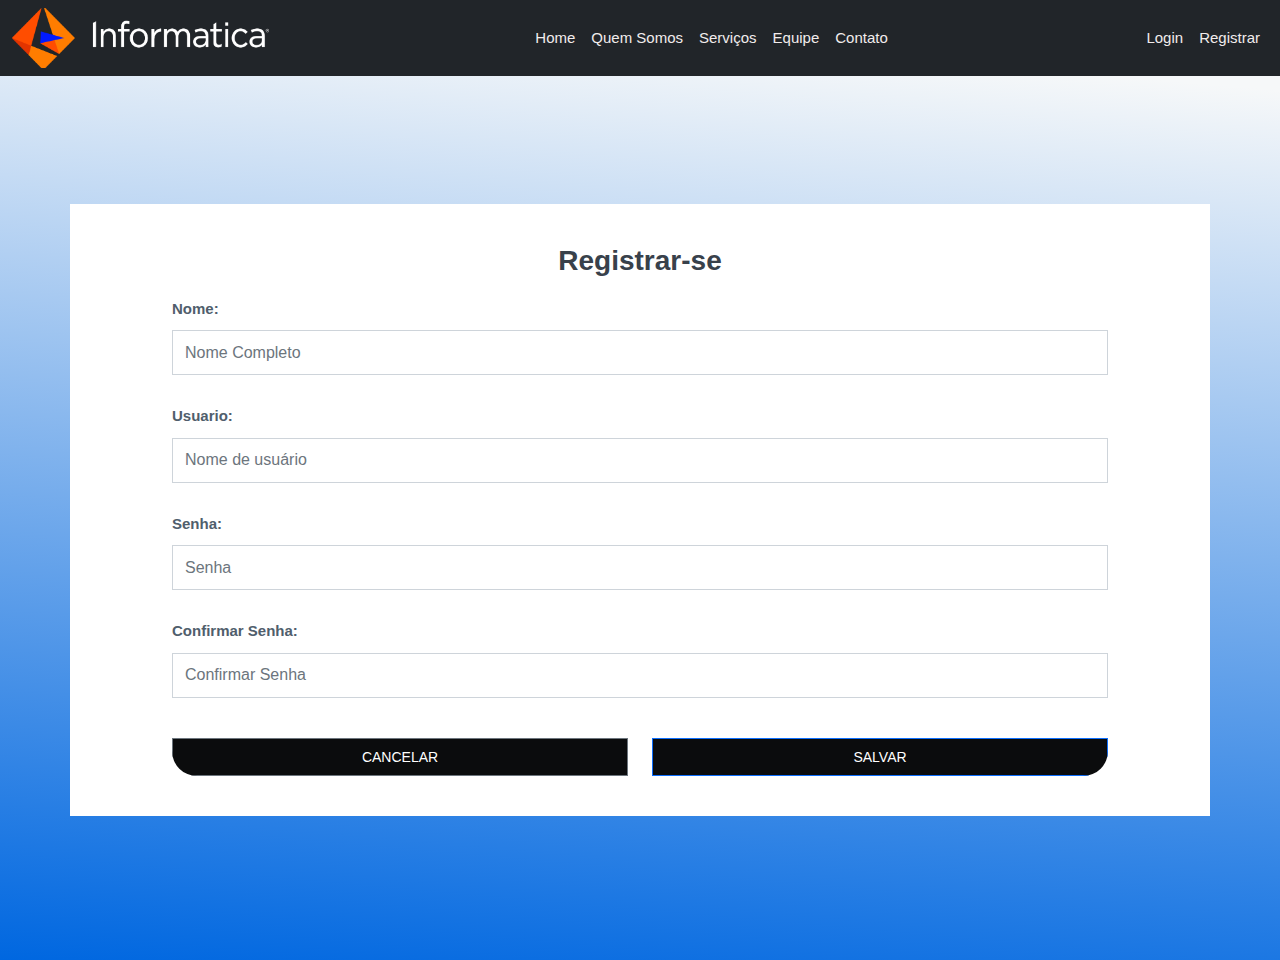
<file: registrar.html>
<!DOCTYPE html>
<html lang="en">

<head>
    <meta charset="utf-8">
    <meta name="viewport" content="width=device-width, initial-scale=1.0, shrink-to-fit=no">
    <title>Modelo 1</title>
    <link rel="stylesheet" href="assets/bootstrap/css/bootstrap.min.css">
    <link rel="stylesheet" href="https://fonts.googleapis.com/css?family=ABeeZee">
    <link rel="stylesheet" href="https://fonts.googleapis.com/css?family=Advent+Pro">
    <link rel="stylesheet" href="https://fonts.googleapis.com/css?family=Alfa+Slab+One">
    <link rel="stylesheet" href="https://fonts.googleapis.com/css?family=Raleway">
    <link rel="stylesheet" href="assets/fonts/font-awesome.min.css">
    <link rel="stylesheet" href="assets/fonts/simple-line-icons.min.css">
    <link rel="stylesheet" href="assets/css/Side-By-Side-Section-sideBySide.css">
    <link rel="stylesheet" href="assets/css/-Login-form-Page-BS4--Login-form-Page-BS4.css">
    <link rel="stylesheet" href="assets/css/Animated-numbers-section-styles.css">
    <link rel="stylesheet" href="assets/css/Contact-Form-v2-Modal--Full-with-Google-Map.css">
    <link rel="stylesheet" href="assets/css/Features-Boxed-Remixed-custom.css">
    <link rel="stylesheet" href="assets/css/Features-Boxed-Remixed-Features-Boxed.css">
    <link rel="stylesheet" href="assets/css/Features-Boxed-Remixed-style.css">
    <link rel="stylesheet" href="assets/css/Features-Boxed-Remixed.css">
    <link rel="stylesheet" href="assets/css/Features-Centered-Icons-icons.css">
    <link rel="stylesheet" href="assets/css/Ludens-Users---2-Simple-Registration-Section.css">
    <link rel="stylesheet" href="assets/css/Pretty-Registration-Form-.css">
    <link rel="stylesheet" href="assets/css/Responsive-footer-basicfooter.css">
    <link rel="stylesheet" href="assets/css/Responsive-footer.css">
    <link rel="stylesheet" href="assets/css/responsive-registration-form-Registration-Form.css">
    <link rel="stylesheet" href="assets/css/responsive-registration-form.css">
    <link rel="stylesheet" href="assets/css/Team-one-B4-Team-Styles.css">
    <link rel="stylesheet" href="assets/css/Team-one-B4.css">
    <link rel="stylesheet" href="assets/css/Team-Presentation---2-Persons---Social-Media-Icon.css">
</head>

<body style="background: rgb(7,7,7);">
    <nav class="navbar navbar-light navbar-expand-md fixed-top" style="color: rgb(33, 37, 41);background: rgb(33,37,41);">
        <div class="container-fluid"><a class="navbar-brand" href="index.html" style="color: rgb(241,236,236);background: url(&quot;assets/img/logo.png&quot;) center / cover no-repeat;width: 256.7px;height: 60px;"></a><button data-bs-toggle="collapse" class="navbar-toggler" data-bs-target="#navcol-1" style="background: #c2c2c2;"><span class="visually-hidden">Toggle navigation</span><span class="navbar-toggler-icon"></span></button>
            <div class="collapse navbar-collapse" id="navcol-1">
                <ul class="navbar-nav mx-auto">
                    <li class="nav-item"><a class="nav-link active" href="index.html" style="color: rgb(241,236,236);">Home</a></li>
                    <li class="nav-item"><a class="nav-link" href="quemsomos.html" style="color: rgb(241,236,236);">Quem Somos</a></li>
                    <li class="nav-item"><a class="nav-link" href="servicos.html" style="color: rgb(241,236,236);">Serviços</a></li>
                    <li class="nav-item"><a class="nav-link" href="equipe.html" style="color: rgb(241,236,236);">Equipe</a></li>
                    <li class="nav-item"><a class="nav-link" href="contato.html" style="color: rgb(241,236,236);">Contato</a></li>
                </ul>
                <ul class="navbar-nav">
                    <li class="nav-item"></li>
                    <li class="nav-item"><a class="nav-link" href="login.html" style="color: rgb(241,236,236);">Login</a></li>
                    <li class="nav-item"><a class="nav-link" href="registrar.html" style="color: rgb(241,236,236);">Registrar</a></li>
                </ul>
            </div>
        </div>
    </nav>
    <section class="clean-hero" style="margin-top: 60px;">
        <div style="height: 100%;background-position: center;background-size: cover;background-repeat: no-repeat;">
            <div class="d-flex justify-content-center align-items-center" style="height: inherit;min-height: initial;position: absolute;left: 0;width: 100%;background: linear-gradient(5deg, rgb(0,103,224), rgb(246,248,249) 97%), #f2eded;">
                <div class="container bg-white" style="padding-top: 40px;padding-bottom: 40px;margin-right: 12px;margin-left: 12px;padding-left: 6px;padding-right: 6px;">
                    <div class="row">
                        <div class="col-10 col-sm-10 col-md-10 offset-1 offset-sm-1 offset-md-1 text-start align-content-md-center">
                            <form method="post">
                                <h2 class="text-center" style="margin-bottom: 20px;color: #38414b;"><strong>Registrar-se</strong></h2>
                                <div class="form-group mb-3"><label class="form-label" style="margin-bottom: 10px;color: #505E6C;"><strong>Nome:</strong></label><input class="form-control" type="text" style="margin-bottom: 20px;" placeholder="Nome Completo"></div>
                                <div class="form-group mb-3"><label class="form-label" style="margin-bottom: 10px;margin-top: 10px;color: #505E6C;"><strong>Usuario:</strong></label><input class="form-control" type="text" style="margin-bottom: 20px;" placeholder="Nome de usuário"></div><script>
    // Submit button made with javascript
    function changePassword() {
        var password = document.querySelector("#password").value;
        var confirmPassword = document.querySelector("#confirmPassword").value;
        
        if(password.length >= 8) {
            if(password === confirmPassword)
            {
                var btn = $('#submitButton').removeAttr("disabled");
                document.querySelector('#passwordsError').style.display = 'none';
                console.log("enabling")
            }
            else {
                var btn = $('#submitButton').attr("disabled", "true");
                document.querySelector('#passwordsError').style.display = 'block';
                document.querySelector('#errorMessage').innerHTML = 'The passwords do not match';
                console.log("disabling")
            }
        }
        else {
            var btn = $('#submitButton').attr("disabled", "true");
            document.querySelector('#passwordsError').style.display = 'block';
            document.querySelector('#errorMessage').innerHTML = 'The new password must be at least 8 characters long';
            console.log("disabling")
        }
    }
</script>

                                <div class="form-group mb-3"><label class="form-label" style="margin-bottom: 10px;margin-top: 10px;color: #505E6C;"><strong>Senha:</strong></label><input class="form-control" type="password" id="password" placeholder="Senha" style="margin-bottom: 20px;" onchange="changePassword();"></div>
                                <div class="form-group mb-3"><label class="form-label" style="margin-bottom: 10px;margin-top: 10px;color: #505E6C;"><strong>Confirmar Senha:</strong></label><input class="form-control" type="password" id="confirmPassword" placeholder="Confirmar Senha" style="margin-bottom: 20px;" onchange="changePassword();"></div>
                                <div id="passwordsError" class="form-group mb-3" style="display: none;margin-bottom: 18px;"><span id="errorMessage" class="text-danger" style="font-size:15px;">Text</span></div>
                                <div class="row">
                                    <div class="col-md-6" style="margin-top: 20px;"><a class="btn btn-secondary d-block d-lg-flex justify-content-lg-center w-100" role="button" href="#" style="background: rgb(11,12,13);">Cancelar</a></div>
                                    <div class="col-md-6" style="margin-top: 20px;"><button class="btn btn-primary d-block d-lg-flex justify-content-lg-center w-100" id="submitButton" type="submit" style="background: rgb(11,12,13);">Salvar</button></div>
                                </div>
                            </form>
                        </div>
                    </div>
                </div>
            </div>
        </div>
    </section>
    <script src="assets/bootstrap/js/bootstrap.min.js"></script>
    <script src="assets/js/Animated-numbers-section.js"></script>
    <script src="assets/js/Contact-Form-v2-Modal--Full-with-Google-Map.js"></script>
</body>

</html>
</file>
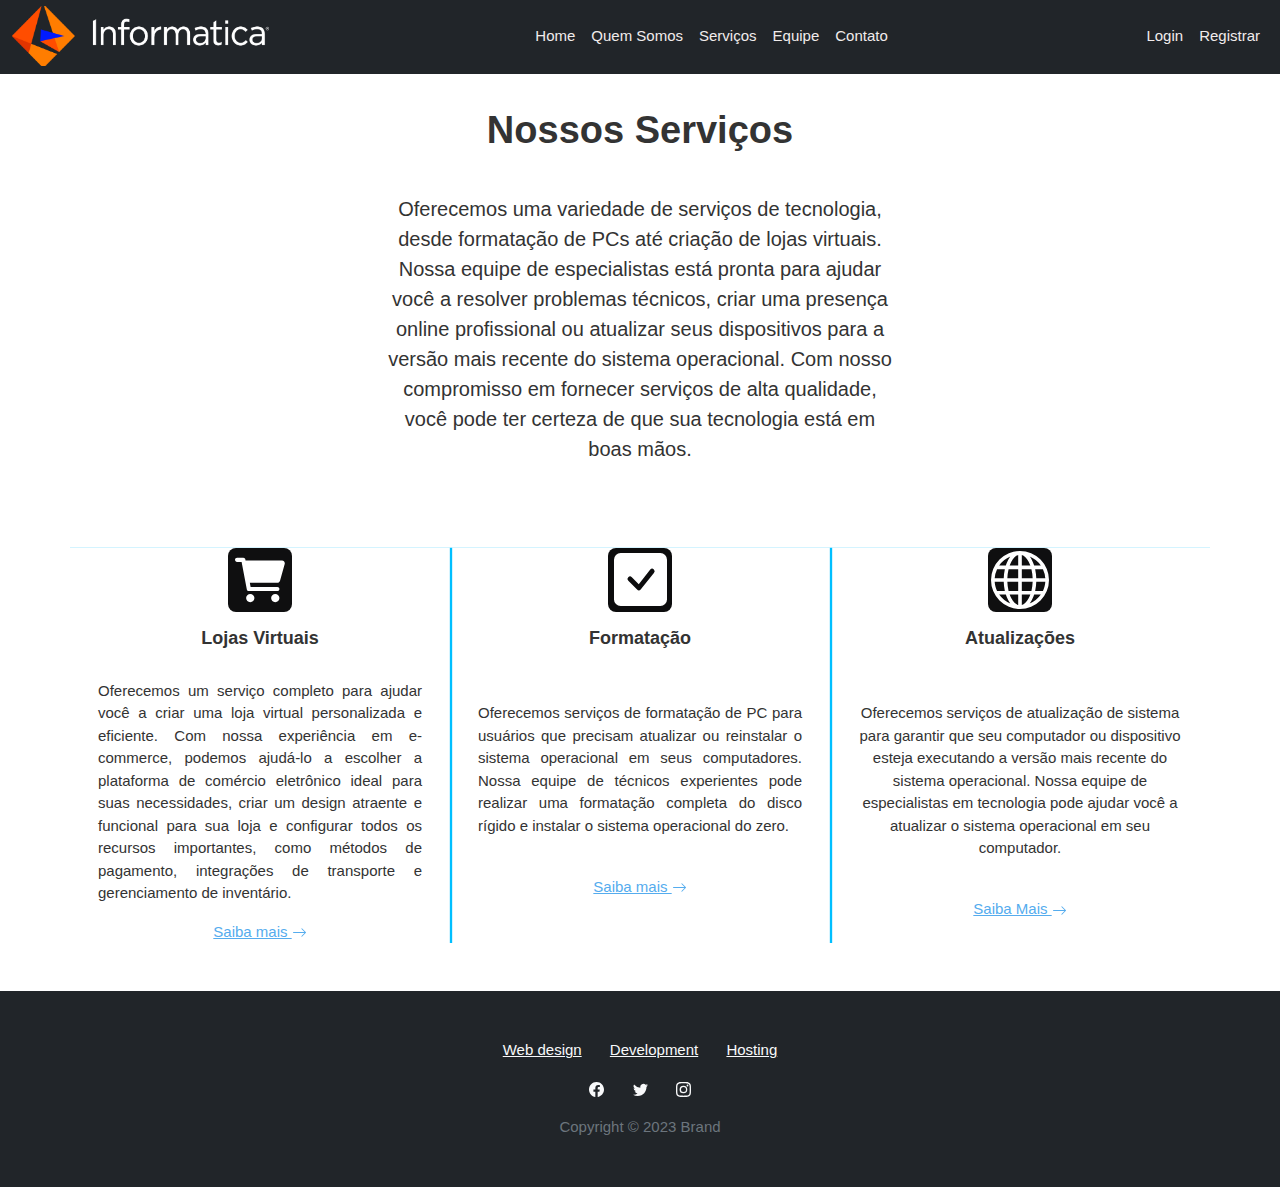
<file: servicos.html>
<!DOCTYPE html>
<html lang="en">

<head>
    <meta charset="utf-8">
    <meta name="viewport" content="width=device-width, initial-scale=1.0, shrink-to-fit=no">
    <title>Modelo 1</title>
    <link rel="stylesheet" href="assets/bootstrap/css/bootstrap.min.css">
    <link rel="stylesheet" href="https://fonts.googleapis.com/css?family=ABeeZee">
    <link rel="stylesheet" href="https://fonts.googleapis.com/css?family=Advent+Pro">
    <link rel="stylesheet" href="https://fonts.googleapis.com/css?family=Alfa+Slab+One">
    <link rel="stylesheet" href="https://fonts.googleapis.com/css?family=Raleway">
    <link rel="stylesheet" href="assets/fonts/font-awesome.min.css">
    <link rel="stylesheet" href="assets/fonts/simple-line-icons.min.css">
    <link rel="stylesheet" href="assets/css/Side-By-Side-Section-sideBySide.css">
    <link rel="stylesheet" href="assets/css/-Login-form-Page-BS4--Login-form-Page-BS4.css">
    <link rel="stylesheet" href="assets/css/Animated-numbers-section-styles.css">
    <link rel="stylesheet" href="assets/css/Contact-Form-v2-Modal--Full-with-Google-Map.css">
    <link rel="stylesheet" href="assets/css/Features-Boxed-Remixed-custom.css">
    <link rel="stylesheet" href="assets/css/Features-Boxed-Remixed-Features-Boxed.css">
    <link rel="stylesheet" href="assets/css/Features-Boxed-Remixed-style.css">
    <link rel="stylesheet" href="assets/css/Features-Boxed-Remixed.css">
    <link rel="stylesheet" href="assets/css/Features-Centered-Icons-icons.css">
    <link rel="stylesheet" href="assets/css/Ludens-Users---2-Simple-Registration-Section.css">
    <link rel="stylesheet" href="assets/css/Pretty-Registration-Form-.css">
    <link rel="stylesheet" href="assets/css/Responsive-footer-basicfooter.css">
    <link rel="stylesheet" href="assets/css/Responsive-footer.css">
    <link rel="stylesheet" href="assets/css/responsive-registration-form-Registration-Form.css">
    <link rel="stylesheet" href="assets/css/responsive-registration-form.css">
    <link rel="stylesheet" href="assets/css/Team-one-B4-Team-Styles.css">
    <link rel="stylesheet" href="assets/css/Team-one-B4.css">
    <link rel="stylesheet" href="assets/css/Team-Presentation---2-Persons---Social-Media-Icon.css">
</head>

<body>
    <nav class="navbar navbar-light navbar-expand-md fixed-top" style="background: rgb(33,37,41);margin-top: -2px;">
        <div class="container-fluid"><a class="navbar-brand" href="index.html" style="color: rgb(241,236,236);background: url(&quot;assets/img/logo.png&quot;) center / cover no-repeat;width: 256.7px;height: 60px;"></a><button data-bs-toggle="collapse" class="navbar-toggler" data-bs-target="#navcol-1" style="background: #c2c2c2;"><span class="visually-hidden">Toggle navigation</span><span class="navbar-toggler-icon"></span></button>
            <div class="collapse navbar-collapse" id="navcol-1">
                <ul class="navbar-nav mx-auto">
                    <li class="nav-item"><a class="nav-link active" href="index.html" style="color: rgb(241,236,236);">Home</a></li>
                    <li class="nav-item"><a class="nav-link" href="quemsomos.html" style="color: rgb(241,236,236);">Quem Somos</a></li>
                    <li class="nav-item"><a class="nav-link" href="servicos.html" style="color: rgb(241,236,236);">Serviços</a></li>
                    <li class="nav-item"><a class="nav-link" href="equipe.html" style="color: rgb(241,236,236);">Equipe</a></li>
                    <li class="nav-item"><a class="nav-link" href="contato.html" style="color: rgb(241,236,236);">Contato</a></li>
                </ul>
                <ul class="navbar-nav">
                    <li class="nav-item"></li>
                    <li class="nav-item"><a class="nav-link" href="login.html" style="color: rgb(241,236,236);">Login</a></li>
                    <li class="nav-item"><a class="nav-link" href="registrar.html" style="color: rgb(241,236,236);">Registrar</a></li>
                </ul>
            </div>
        </div>
    </nav>
    <div class="container py-4 py-xl-5" style="margin-top: 60px;">
        <div class="row mb-5">
            <div class="col-md-8 col-xl-6 text-center mx-auto">
                <h1>Nossos Serviços</h1>
                <p class="w-lg-50" style="padding: 20px;font-size: 20px;">Oferecemos uma variedade de serviços de tecnologia, desde formatação de PCs até criação de lojas virtuais. Nossa equipe de especialistas está pronta para ajudar você a resolver problemas técnicos, criar uma presença online profissional ou atualizar seus dispositivos para a versão mais recente do sistema operacional. Com nosso compromisso em fornecer serviços de alta qualidade, você pode ter certeza de que sua tecnologia está em boas mãos.</p>
            </div>
        </div>
        <div class="row gy-4 row-cols-1 row-cols-md-2 row-cols-xl-3">
            <div class="col">
                <div class="text-center d-flex flex-column align-items-center align-items-xl-center">
                    <div class="bs-icon-lg bs-icon-rounded bs-icon-primary d-flex flex-shrink-0 justify-content-center align-items-center d-inline-block mb-3 bs-icon lg" style="background: rgb(15,15,16);"><svg xmlns="http://www.w3.org/2000/svg" viewBox="0 -32 576 576" width="1em" height="1em" fill="currentColor" style="font-size: 50px;">
                            <!--! Font Awesome Free 6.1.1 by @fontawesome - https://fontawesome.com License - https://fontawesome.com/license/free (Icons: CC BY 4.0, Fonts: SIL OFL 1.1, Code: MIT License) Copyright 2022 Fonticons, Inc. -->
                            <path d="M96 0C107.5 0 117.4 8.19 119.6 19.51L121.1 32H541.8C562.1 32 578.3 52.25 572.6 72.66L518.6 264.7C514.7 278.5 502.1 288 487.8 288H170.7L179.9 336H488C501.3 336 512 346.7 512 360C512 373.3 501.3 384 488 384H159.1C148.5 384 138.6 375.8 136.4 364.5L76.14 48H24C10.75 48 0 37.25 0 24C0 10.75 10.75 0 24 0H96zM128 464C128 437.5 149.5 416 176 416C202.5 416 224 437.5 224 464C224 490.5 202.5 512 176 512C149.5 512 128 490.5 128 464zM512 464C512 490.5 490.5 512 464 512C437.5 512 416 490.5 416 464C416 437.5 437.5 416 464 416C490.5 416 512 437.5 512 464z"></path>
                        </svg></div>
                    <div class="px-3">
                        <h4>Lojas Virtuais</h4>
                        <p style="text-align: justify;"><br>Oferecemos um serviço completo para ajudar você a criar uma loja virtual personalizada e eficiente. Com nossa experiência em e-commerce, podemos ajudá-lo a escolher a plataforma de comércio eletrônico ideal para suas necessidades, criar um design atraente e funcional para sua loja e configurar todos os recursos importantes, como métodos de pagamento, integrações de transporte e gerenciamento de inventário.<br></p><a href="pecomerce.html">Saiba mais&nbsp;<svg xmlns="http://www.w3.org/2000/svg" width="1em" height="1em" fill="currentColor" viewBox="0 0 16 16" class="bi bi-arrow-right">
                                <path fill-rule="evenodd" d="M1 8a.5.5 0 0 1 .5-.5h11.793l-3.147-3.146a.5.5 0 0 1 .708-.708l4 4a.5.5 0 0 1 0 .708l-4 4a.5.5 0 0 1-.708-.708L13.293 8.5H1.5A.5.5 0 0 1 1 8z"></path>
                            </svg></a>
                    </div>
                </div>
            </div>
            <div class="col">
                <div class="text-center d-flex flex-column align-items-center align-items-xl-center">
                    <div class="bs-icon-lg bs-icon-rounded bs-icon-primary d-flex flex-shrink-0 justify-content-center align-items-center d-inline-block mb-3 bs-icon lg" style="background: rgb(12,12,13);"><svg xmlns="http://www.w3.org/2000/svg" width="1em" height="1em" fill="currentColor" viewBox="0 0 16 16" class="bi bi-check-square-fill" style="font-size: 53px;">
                            <path d="M2 0a2 2 0 0 0-2 2v12a2 2 0 0 0 2 2h12a2 2 0 0 0 2-2V2a2 2 0 0 0-2-2H2zm10.03 4.97a.75.75 0 0 1 .011 1.05l-3.992 4.99a.75.75 0 0 1-1.08.02L4.324 8.384a.75.75 0 1 1 1.06-1.06l2.094 2.093 3.473-4.425a.75.75 0 0 1 1.08-.022z"></path>
                        </svg></div>
                    <div class="px-3">
                        <h4>Formatação</h4>
                        <p style="text-align: justify;"><br><br>Oferecemos serviços de formatação de PC para usuários que precisam atualizar ou reinstalar o sistema operacional em seus computadores. Nossa equipe de técnicos experientes pode realizar uma formatação completa do disco rígido e instalar o sistema operacional do zero.<br><br></p><a href="formatacao.html">Saiba mais&nbsp;<svg xmlns="http://www.w3.org/2000/svg" width="1em" height="1em" fill="currentColor" viewBox="0 0 16 16" class="bi bi-arrow-right">
                                <path fill-rule="evenodd" d="M1 8a.5.5 0 0 1 .5-.5h11.793l-3.147-3.146a.5.5 0 0 1 .708-.708l4 4a.5.5 0 0 1 0 .708l-4 4a.5.5 0 0 1-.708-.708L13.293 8.5H1.5A.5.5 0 0 1 1 8z"></path>
                            </svg></a>
                    </div>
                </div>
            </div>
            <div class="col">
                <div class="text-center d-flex flex-column align-items-center align-items-xl-center">
                    <div class="bs-icon-lg bs-icon-rounded bs-icon-primary d-flex flex-shrink-0 justify-content-center align-items-center d-inline-block mb-3 bs-icon lg" style="background: rgb(15,15,16);"><svg xmlns="http://www.w3.org/2000/svg" width="1em" height="1em" fill="currentColor" viewBox="0 0 16 16" class="bi bi-globe" style="font-size: 58px;">
                            <path d="M0 8a8 8 0 1 1 16 0A8 8 0 0 1 0 8zm7.5-6.923c-.67.204-1.335.82-1.887 1.855A7.97 7.97 0 0 0 5.145 4H7.5V1.077zM4.09 4a9.267 9.267 0 0 1 .64-1.539 6.7 6.7 0 0 1 .597-.933A7.025 7.025 0 0 0 2.255 4H4.09zm-.582 3.5c.03-.877.138-1.718.312-2.5H1.674a6.958 6.958 0 0 0-.656 2.5h2.49zM4.847 5a12.5 12.5 0 0 0-.338 2.5H7.5V5H4.847zM8.5 5v2.5h2.99a12.495 12.495 0 0 0-.337-2.5H8.5zM4.51 8.5a12.5 12.5 0 0 0 .337 2.5H7.5V8.5H4.51zm3.99 0V11h2.653c.187-.765.306-1.608.338-2.5H8.5zM5.145 12c.138.386.295.744.468 1.068.552 1.035 1.218 1.65 1.887 1.855V12H5.145zm.182 2.472a6.696 6.696 0 0 1-.597-.933A9.268 9.268 0 0 1 4.09 12H2.255a7.024 7.024 0 0 0 3.072 2.472zM3.82 11a13.652 13.652 0 0 1-.312-2.5h-2.49c.062.89.291 1.733.656 2.5H3.82zm6.853 3.472A7.024 7.024 0 0 0 13.745 12H11.91a9.27 9.27 0 0 1-.64 1.539 6.688 6.688 0 0 1-.597.933zM8.5 12v2.923c.67-.204 1.335-.82 1.887-1.855.173-.324.33-.682.468-1.068H8.5zm3.68-1h2.146c.365-.767.594-1.61.656-2.5h-2.49a13.65 13.65 0 0 1-.312 2.5zm2.802-3.5a6.959 6.959 0 0 0-.656-2.5H12.18c.174.782.282 1.623.312 2.5h2.49zM11.27 2.461c.247.464.462.98.64 1.539h1.835a7.024 7.024 0 0 0-3.072-2.472c.218.284.418.598.597.933zM10.855 4a7.966 7.966 0 0 0-.468-1.068C9.835 1.897 9.17 1.282 8.5 1.077V4h2.355z"></path>
                        </svg></div>
                    <div class="px-3">
                        <h4>Atualizações</h4>
                        <p style="text-align: center;"><br><br>Oferecemos serviços de atualização de sistema para garantir que seu computador ou dispositivo esteja executando a versão mais recente do sistema operacional. Nossa equipe de especialistas em tecnologia pode ajudar você a atualizar o sistema operacional em seu computador.<br><br></p><a href="atualizacao.html">Saiba Mais&nbsp;<svg xmlns="http://www.w3.org/2000/svg" width="1em" height="1em" fill="currentColor" viewBox="0 0 16 16" class="bi bi-arrow-right">
                                <path fill-rule="evenodd" d="M1 8a.5.5 0 0 1 .5-.5h11.793l-3.147-3.146a.5.5 0 0 1 .708-.708l4 4a.5.5 0 0 1 0 .708l-4 4a.5.5 0 0 1-.708-.708L13.293 8.5H1.5A.5.5 0 0 1 1 8z"></path>
                            </svg></a>
                    </div>
                </div>
            </div>
        </div>
    </div>
    <footer class="text-center bg-dark">
        <div class="container text-white py-4 py-lg-5">
            <ul class="list-inline">
                <li class="list-inline-item me-4"><a class="link-light" href="#">Web design</a></li>
                <li class="list-inline-item me-4"><a class="link-light" href="#">Development</a></li>
                <li class="list-inline-item"><a class="link-light" href="#">Hosting</a></li>
            </ul>
            <ul class="list-inline">
                <li class="list-inline-item me-4"><svg xmlns="http://www.w3.org/2000/svg" width="1em" height="1em" fill="currentColor" viewBox="0 0 16 16" class="bi bi-facebook text-light">
                        <path d="M16 8.049c0-4.446-3.582-8.05-8-8.05C3.58 0-.002 3.603-.002 8.05c0 4.017 2.926 7.347 6.75 7.951v-5.625h-2.03V8.05H6.75V6.275c0-2.017 1.195-3.131 3.022-3.131.876 0 1.791.157 1.791.157v1.98h-1.009c-.993 0-1.303.621-1.303 1.258v1.51h2.218l-.354 2.326H9.25V16c3.824-.604 6.75-3.934 6.75-7.951z"></path>
                    </svg></li>
                <li class="list-inline-item me-4"><svg xmlns="http://www.w3.org/2000/svg" width="1em" height="1em" fill="currentColor" viewBox="0 0 16 16" class="bi bi-twitter text-light">
                        <path d="M5.026 15c6.038 0 9.341-5.003 9.341-9.334 0-.14 0-.282-.006-.422A6.685 6.685 0 0 0 16 3.542a6.658 6.658 0 0 1-1.889.518 3.301 3.301 0 0 0 1.447-1.817 6.533 6.533 0 0 1-2.087.793A3.286 3.286 0 0 0 7.875 6.03a9.325 9.325 0 0 1-6.767-3.429 3.289 3.289 0 0 0 1.018 4.382A3.323 3.323 0 0 1 .64 6.575v.045a3.288 3.288 0 0 0 2.632 3.218 3.203 3.203 0 0 1-.865.115 3.23 3.23 0 0 1-.614-.057 3.283 3.283 0 0 0 3.067 2.277A6.588 6.588 0 0 1 .78 13.58a6.32 6.32 0 0 1-.78-.045A9.344 9.344 0 0 0 5.026 15z"></path>
                    </svg></li>
                <li class="list-inline-item"><svg xmlns="http://www.w3.org/2000/svg" width="1em" height="1em" fill="currentColor" viewBox="0 0 16 16" class="bi bi-instagram text-light">
                        <path d="M8 0C5.829 0 5.556.01 4.703.048 3.85.088 3.269.222 2.76.42a3.917 3.917 0 0 0-1.417.923A3.927 3.927 0 0 0 .42 2.76C.222 3.268.087 3.85.048 4.7.01 5.555 0 5.827 0 8.001c0 2.172.01 2.444.048 3.297.04.852.174 1.433.372 1.942.205.526.478.972.923 1.417.444.445.89.719 1.416.923.51.198 1.09.333 1.942.372C5.555 15.99 5.827 16 8 16s2.444-.01 3.298-.048c.851-.04 1.434-.174 1.943-.372a3.916 3.916 0 0 0 1.416-.923c.445-.445.718-.891.923-1.417.197-.509.332-1.09.372-1.942C15.99 10.445 16 10.173 16 8s-.01-2.445-.048-3.299c-.04-.851-.175-1.433-.372-1.941a3.926 3.926 0 0 0-.923-1.417A3.911 3.911 0 0 0 13.24.42c-.51-.198-1.092-.333-1.943-.372C10.443.01 10.172 0 7.998 0h.003zm-.717 1.442h.718c2.136 0 2.389.007 3.232.046.78.035 1.204.166 1.486.275.373.145.64.319.92.599.28.28.453.546.598.92.11.281.24.705.275 1.485.039.843.047 1.096.047 3.231s-.008 2.389-.047 3.232c-.035.78-.166 1.203-.275 1.485a2.47 2.47 0 0 1-.599.919c-.28.28-.546.453-.92.598-.28.11-.704.24-1.485.276-.843.038-1.096.047-3.232.047s-2.39-.009-3.233-.047c-.78-.036-1.203-.166-1.485-.276a2.478 2.478 0 0 1-.92-.598 2.48 2.48 0 0 1-.6-.92c-.109-.281-.24-.705-.275-1.485-.038-.843-.046-1.096-.046-3.233 0-2.136.008-2.388.046-3.231.036-.78.166-1.204.276-1.486.145-.373.319-.64.599-.92.28-.28.546-.453.92-.598.282-.11.705-.24 1.485-.276.738-.034 1.024-.044 2.515-.045v.002zm4.988 1.328a.96.96 0 1 0 0 1.92.96.96 0 0 0 0-1.92zm-4.27 1.122a4.109 4.109 0 1 0 0 8.217 4.109 4.109 0 0 0 0-8.217zm0 1.441a2.667 2.667 0 1 1 0 5.334 2.667 2.667 0 0 1 0-5.334z"></path>
                    </svg></li>
            </ul>
            <p class="text-muted mb-0">Copyright © 2023 Brand</p>
        </div>
    </footer>
    <script src="assets/bootstrap/js/bootstrap.min.js"></script>
    <script src="assets/js/Animated-numbers-section.js"></script>
    <script src="assets/js/Contact-Form-v2-Modal--Full-with-Google-Map.js"></script>
</body>

</html>
</file>
<file: assets/css/Side-By-Side-Section-sideBySide.css>
@media (min-width: 576px) {
  .psd-left1:after {
    border: 3px solid grey;
    background-color: rgb(255,199,0);
    border-radius: 50%;
    content: "";
    height: 20px;
    position: absolute;
    left: -10px;
    top: 50px;
    width: 20px;
    z-index: 1;
  }
}

@media (min-width: 576px) {
  .psd-right1:after {
    border: 3px solid grey;
    background-color: rgb(255,199,0);
    border-radius: 50%;
    content: "";
    height: 20px;
    position: absolute;
    right: -10px;
    top: 49px;
    width: 20px;
    z-index: 1;
  }
}

@media (min-width: 576px) {
  .psd-left2:after {
    border: 3px solid grey;
    background-color: rgb(255,199,0);
    border-radius: 50%;
    content: "";
    height: 20px;
    position: absolute;
    left: -10px;
    top: 48px;
    width: 20px;
    z-index: 1;
  }
}

@media (min-width: 576px) {
  .psd-right2:after {
    border: 3px solid grey;
    background-color: rgb(255,199,0);
    border-radius: 50%;
    content: "";
    height: 20px;
    position: absolute;
    right: -10px;
    top: 46px;
    width: 20px;
    z-index: 1;
  }
}

@media (min-width: 576px) {
  .psd-line:after {
    content: "";
    height: 100%;
    left: 0;
    margin: auto;
    position: absolute;
    right: 0;
    top: 0;
    width: 2px;
    background-color: rgb(234,234,234);
  }
}

.index-howto-alt .howto-img {
  width: 170px;
}
</file>
<file: assets/css/-Login-form-Page-BS4--Login-form-Page-BS4.css>
.mh-100vh {
  min-height: 100vh;
}

#login-block {
  -webkit-box-shadow: 0px 0px 45px 0px rgba(0,0,0,0.4);
  -moz-box-shadow: 0px 0px 45px 0px rgba(0,0,0,0.4);
  box-shadow: 0px 0px 45px 0px rgba(0,0,0,0.4);
  z-index: 2;
}

@media (max-width: 991.98px) {
  #login-block {
    opacity: .95;
  }
}

@media (max-width: 991.98px) {
  #bg-block {
    position: fixed;
    top: 0;
    left: 0;
    bottom: 0;
    right: 0;
  }
}

@media (min-width: 992px) {
  .w-lg-75 {
    width: 75%;
  }
}

@media (min-width: 992px) {
  .rounded-lg-0 {
    border-radius: 0 !important;
  }
}

@media (min-width: 1200px) {
  .w-xl-50 {
    width: 50%;
  }
}
</file>
<file: assets/css/Contact-Form-v2-Modal--Full-with-Google-Map.css>
#contactForm .h4 {
  font-weight: 400;
  border-bottom: 1px solid silver;
}

.required-input {
  color: maroon;
}

.static-map {
  margin-bottom: 20px;
}

@media (max-width: 768px) and (min-width: 767px) {
  #contactForm .static-map img {
    width: 100%;
  }
}
</file>
<file: assets/css/Features-Boxed-Remixed-custom.css>
div.image-box {
  width: 100%;
  height: 100%;
  border: none;
  margin: 0;
  min-height: 100%;
}

div.item {
  height: 100%;
}

div.box {
  width: 100%;
  padding-left: 0 !important;
  padding-right: 0 !important;
  padding-top: 0 !important;
}

img.box-image {
  width: 100%;
  height: 100%;
  border: none;
  padding: 0;
}

div.info-box {
  height: 50%;
  width: 100%;
  min-height: 50%;
  min-width: 100%;
  padding: 10px;
}
</file>
<file: assets/css/Features-Boxed-Remixed-Features-Boxed.css>
.features-boxed {
  color: #313437;
  background-color: #eef4f7;
}

.features-boxed p {
  color: #7d8285;
}

.features-boxed h2 {
  font-weight: bold;
  margin-bottom: 40px;
  padding-top: 40px;
  color: inherit;
}

@media (max-width:767px) {
  .features-boxed h2 {
    margin-bottom: 25px;
    padding-top: 25px;
    font-size: 24px;
  }
}

.features-boxed .intro {
  font-size: 16px;
  max-width: 500px;
  margin: 0 auto;
}

.features-boxed .intro p {
  margin-bottom: 0;
}

.features-boxed .features {
  padding: 50px 0;
}

.features-boxed .item {
  text-align: center;
}

.features-boxed .item .box {
  text-align: center;
  padding: 30px;
  background-color: #fff;
  margin-bottom: 30px;
}

.features-boxed .item .icon {
  font-size: 60px;
  color: #1485ee;
  margin-top: 20px;
  margin-bottom: 35px;
}

.features-boxed .item .name {
  font-weight: bold;
  font-size: 18px;
  margin-bottom: 8px;
  margin-top: 0;
  color: inherit;
}

.features-boxed .item .description {
  font-size: 15px;
  margin-top: 15px;
  margin-bottom: 20px;
}
</file>
<file: assets/css/Features-Boxed-Remixed-style.css>
body {
  font-family: 'Open Sans', sans-serif;
}

.site-name {
  font-family: 'Raleway', sans-serif;
}

html, body {
  height: 100%;
}

body {
  font-size: 15px;
  line-height: 1.50;
  color: #333333;
  background-color: #ffffff;
  position: relative;
}

h1, h2, h3, h4, h5, h6 {
  color: #333333;
}

h1 {
  font-size: 38px;
  font-weight: 700;
  margin-bottom: 20px;
}

h2 {
  font-size: 28px;
  margin-bottom: 15px;
}

h3 {
  font-size: 22px;
}

h4 {
  font-size: 18px;
  font-weight: 700;
}

h5 {
  font-size: 16px;
  text-transform: uppercase;
  font-weight: 700;
}

h6 {
  font-weight: 700;
}

h1 span, h2 span, h3 span, h4 span {
  color: #339BEB;
}

.text-colored {
  color: #55acee;
}

a {
  color: #55acee;
}

a:hover {
  color: #339BEB;
}

a:focus, a:active {
  outline: none;
}

.large {
  font-size: 18px;
}

img {
  display: block;
  max-width: 100%;
  height: auto;
}

.list-unstyled li {
  padding: 5px 0;
}

.list-horizontal {
  padding: 15px 0;
}

.list-horizontal-item img {
  display: block;
  margin: 0 auto;
}

.list-icons {
  padding: 0;
  margin: 20px 0;
  list-style: none;
  font-size: 18px;
}

.list-icons li {
  padding: 0 0 15px 0;
}

blockquote {
  border-left: none;
  padding-left: 0;
  padding-right: 0;
}

.title {
  margin-top: 0;
}

.header {
  color: #ffffff;
  background-color: rgba(0, 0, 0, 0.10);
  padding: 10px 0;
  -webkit-transition: all 0.2s ease-in-out;
  -moz-transition: all 0.2s ease-in-out;
  -o-transition: all 0.2s ease-in-out;
  -ms-transition: all 0.2s ease-in-out;
  transition: all 0.2s ease-in-out;
}

.banner {
  width: 100%;
  height: 100%;
  min-height: 100%;
  position: relative;
  color: #fff;
}

.banner-image {
  vertical-align: middle;
  min-height: 100%;
  width: 100%;
}

.banner:after {
  position: absolute;
  top: 0;
  left: 0;
  right: 0;
  bottom: 0;
  background-color: rgba(0, 0, 0, 0.55);
  content: "";
}

.banner-caption {
  position: absolute;
  top: 40%;
  width: 100%;
  z-index: 2;
}

.subfooter {
  background-color: #fafafa;
  border-top: 1px solid #f3f3f3;
  border-bottom: 1px solid #f3f3f3;
  padding: 40px 0;
}

.section {
  background-color: #ffffff;
  padding: 80px 0;
}

.default-bg {
  background-color: #222222;
  color: #ffffff;
}

.default-bg.blue {
  background-color: #55acee;
}

.translucent-bg {
  color: #ffffff;
}

.default-bg h1, .default-bg h2, .default-bg h3, .default-bg h4, .default-bg h5, .default-bg h6, .translucent-bg h1, .translucent-bg h2, .translucent-bg h3, .translucent-bg h4, .translucent-bg h5, .translucent-bg h6 {
  color: #ffffff;
}

.default-bg blockquote footer, .translucent-bg blockquote footer {
  color: #cccccc;
}

.default-bg a, .translucent-bg a {
  color: #ffffff;
  text-decoration: underline;
}

.default-bg a:hover, .translucent-bg a:hover {
  text-decoration: none;
}

.translucent-bg {
  -webkit-background-size: cover !important;
  -moz-background-size: cover !important;
  -o-background-size: cover !important;
  background-size: cover !important;
  background-position: 50% 0;
  background-repeat: no-repeat;
  z-index: 1;
  position: relative;
}

.translucent-bg .translucent-bg {
  margin-top: 80px;
  z-index: 3;
}

.translucent-bg:after {
  content: "";
  position: absolute;
  top: 0;
  left: 0;
  z-index: 2;
  width: 100%;
  height: 100%;
  background-color: rgba(0, 0, 0, 0.7);
}

.translucent-bg.blue:after {
  background-color: rgba(85, 172, 238, 0.7);
}

.translucent-bg .container {
  z-index: 3;
  position: relative;
}

.bg-image-1 {
  background: url("../images/bg-image-1.jpg") 50% 0px no-repeat;
}

.bg-image-2 {
  background: url("../images/bg-image-2.jpg") 50% 0px no-repeat;
}

.object-non-visible {
  opacity: 0;
  filter: alpha(opacity=0);
}

.object-visible, .touch .object-non-visible {
  opacity: 1 !important;
  filter: alpha(opacity=100) !important;
}

.space {
  padding: 20px 0;
}

.pr-10 {
  padding-right: 10px;
}

.pl-10 {
  padding-left: 10px;
}

.pb-clear {
  padding-bottom: 0;
}

.banner-caption h1, .banner-caption h2, .banner-caption h3, .banner-caption h4, .banner-caption h5, .banner-caption h6 {
  color: #ffffff;
}

.banner-caption h1 {
  font-size: 60px;
}

.subfooter p {
  margin-bottom: 0;
}

.btn {
  padding: 8px 15px;
  font-size: 14px;
  line-height: 1.42857143;
  min-width: 160px;
  text-align: center;
  border-radius: 0;
  text-transform: uppercase;
  -webkit-transition: all 0.2s ease-in-out;
  -moz-transition: all 0.2s ease-in-out;
  -ms-transition: all 0.2s ease-in-out;
  -o-transition: all 0.2s ease-in-out;
  transition: all 0.2s ease-in-out;
}

.btn-default {
  color: #55acee;
  border: 1px solid #cccccc;
}

.btn-default:hover {
  color: #ffffff;
  background-color: #339BEB;
  border-color: #339BEB;
}

.panel-group .panel {
  -webkit-border-radius: 0px;
  -moz-border-radius: 0px;
  border-radius: 0px;
  border: none;
}

.panel-default > .panel-heading {
  padding: 0;
  outline: none;
  border: none;
  -webkit-border-radius: 0;
  -moz-border-radius: 0;
  -o-border-radius: 0;
  border-radius: 0;
  width: 100%;
}

.panel-default > .panel-heading + .panel-collapse > .panel-body {
  border: 1px solid #f0f0f0;
  border-top: none;
  background-color: #fafafa;
}

.panel-heading a {
  font-weight: 400;
  padding: 12px 35px 12px 15px;
  display: inline-block;
  width: 100%;
  background-color: #55acee;
  color: #ffffff;
  position: relative;
  text-decoration: none;
}

.panel-heading a.collapsed {
  color: #ffffff;
  background-color: #333333;
}

.panel-heading a:after {
  font-family: "FontAwesome";
  content: "\f147";
  position: absolute;
  right: 15px;
  font-size: 14px;
  font-weight: 300;
  top: 50%;
  line-height: 1;
  margin-top: -7px;
}

.panel-heading a.collapsed:after {
  content: "\f196";
}

.panel-heading a:hover {
  text-decoration: none;
  background-color: #55acee;
  color: #ffffff;
}

.panel-title a i {
  padding-right: 10px;
  font-size: 20px;
}

.nav-pills > li.active > a, .nav-pills > li.active > a:hover, .nav-pills > li.active > a:focus, .nav-pills > li > a:hover {
  background-color: #55acee;
  border-color: #55acee;
  color: #ffffff;
}

.nav-pills > li > a {
  border-radius: 0;
  padding: 8px 20px;
  border: 1px solid #cacaca;
  color: #666666;
  font-size: 12px;
  text-transform: uppercase;
  font-weight: 300;
}

.form-control {
  height: 45px;
  -webkit-border-radius: 0px;
  -moz-border-radius: 0px;
  border-radius: 0px;
}

.form-control-feedback {
  color: #cccccc;
}

.has-feedback label.sr-only ~ .form-control-feedback {
  top: 15px;
}

textarea {
  resize: vertical;
}

.modal-content {
  -webkit-border-radius: 0px;
  -moz-border-radius: 0px;
  border-radius: 0px;
}

.modal-header {
  background-color: #55acee;
  color: #ffffff;
}

.modal-header h4 {
  color: #ffffff;
}

.modal-header .close {
  font-weight: 300;
  color: #FFFFFF;
  text-shadow: none;
  filter: alpha(opacity=100);
  opacity: 1;
}

@media (min-width:1200px) {
  .modal-lg {
    width: 1140px;
  }
}

.media .fa {
  font-size: 24px;
  width: 40px;
  height: 25px;
  line-height: 25px;
  padding: 0 5px;
  text-align: center;
}

.header .navbar {
  margin-bottom: 0;
}

.main-navigation .navbar-default {
  background-color: transparent;
  border: none;
}

.main-navigation .navbar-default .navbar-nav > li > a {
  color: #fff;
  padding: 10px 20px;
  font-size: 18px;
  font-weight: 300;
}

.main-navigation .navbar-default .navbar-nav > li.active > a {
  background-color: transparent;
  color: #55acee;
}

.main-navigation .navbar-default .navbar-nav > li > a:hover, .main-navigation .navbar-default .navbar-nav > li.active > a:hover {
  color: #55acee;
}

@media (min-width:768px) {
  .main-navigation .navbar-default .navbar-nav > li > a {
    padding-top: 30px;
    padding-bottom: 30px;
    -webkit-transition: all 0.3s ease-in-out;
    -moz-transition: all 0.3s ease-in-out;
    -o-transition: all 0.3s ease-in-out;
    -ms-transition: all 0.3s ease-in-out;
    transition: all 0.3s ease-in-out;
  }
}

@media (min-width:768px) and (max-width:991px) {
  .main-navigation .container-fluid {
    padding-left: 0;
    padding-right: 0;
  }
}

@media (min-width:768px) and (max-width:991px) {
  .navbar-nav {
    float: left !important;
  }
}

@media (max-width:767px) {
  .header.navbar-fixed-top {
    position: absolute;
  }
}

.fixed-header-on .header {
  background-color: rgba(0, 0, 0, 0.95);
  padding: 5px 0;
}

.fixed-header-on .site-name {
  font-size: 24px;
}

.fixed-header-on .logo {
  -webkit-transform: scale(0.8);
  transform: scale(0.8);
  margin-top: 0;
  margin-bottom: 0;
}

@media (min-width:768px) {
  .fixed-header-on .navbar-default .navbar-nav > li > a {
    padding-top: 20px;
    padding-bottom: 20px;
  }
}

@media (max-width:991px) {
  .fixed-header-on .logo, .fixed-header-on .site-name, .fixed-header-on .site-slogan {
    display: none;
  }
}

.logo {
  margin: 10px 10px 10px 0;
  -webkit-transition: all 0.3s ease-in-out;
  -moz-transition: all 0.3s ease-in-out;
  -o-transition: all 0.3s ease-in-out;
  -ms-transition: all 0.3s ease-in-out;
  transition: all 0.3s ease-in-out;
}

.logo, .site-name-and-slogan {
  float: left;
}

.site-name {
  font-size: 36px;
  -webkit-transition: all 0.3s ease-in-out;
  -moz-transition: all 0.3s ease-in-out;
  -o-transition: all 0.3s ease-in-out;
  -ms-transition: all 0.3s ease-in-out;
  transition: all 0.3s ease-in-out;
}

.site-name a {
  color: #ffffff;
}

.site-name a:hover {
  text-decoration: none;
}

.site-slogan {
  font-size: 12px;
}

.testimonial .media-left {
  width: 60px;
}

.social-links {
  padding: 0;
  list-style: none;
  margin: 15px 0;
}

.social-links li {
  margin: 10px 25px 10px 0;
  display: inline-block;
  font-size: 36px;
}

.social-links li a {
  color: #333333;
  -webkit-transition: all 0.2s ease-in-out;
  -moz-transition: all 0.2s ease-in-out;
  -o-transition: all 0.2s ease-in-out;
  -ms-transition: all 0.2s ease-in-out;
  transition: all 0.2s ease-in-out;
}

.social-links li.twitter a:hover {
  color: #55acee;
}

.social-links li.skype a:hover {
  color: #00aff0;
}

.social-links li.linkedin a:hover {
  color: #0976b4;
}

.social-links li.googleplus a:hover {
  color: #dd4b39;
}

.social-links li.youtube a:hover {
  color: #b31217;
}

.social-links li.flickr a:hover {
  color: #ff0084;
}

.social-links li.facebook a:hover {
  color: #3b5998;
}

.social-links li.pinterest a:hover {
  color: #cb2027;
}

.filters {
  margin: 0 0 30px 0;
}

.filters .nav-pills > li {
  margin-right: 2px;
  margin-bottom: 2px;
}

.filters .nav-pills > li + li {
  margin-left: 0px;
}

.text-center.filters .nav-pills > li {
  margin-right: 2px;
  margin-left: 2px;
  margin-bottom: 2px;
  display: inline-block;
  float: none;
}

.isotope-container {
  overflow: hidden;
}

.isotope-item {
  margin-bottom: 20px;
}

.isotope-item .btn-default {
  color: #999999;
}

.isotope-item .btn-default:hover {
  color: #ffffff;
}

@media (max-width:480px) {
  .filters .nav-pills > li {
    width: 100%;
    display: block;
  }
}

.overlay-container {
  position: relative;
  display: block;
  overflow: hidden;
}

.overlay {
  position: absolute;
  top: 0;
  bottom: -1px;
  left: 0;
  right: -1px;
  background-color: rgba(85, 172, 238, 0.9);
  cursor: pointer;
  overflow: hidden;
  opacity: 0;
  filter: alpha(opacity=0);
  -webkit-transform: scale(0.8);
  transform: scale(0.8);
  -webkit-transition: all linear 0.2s;
  -moz-transition: all linear 0.2s;
  -ms-transition: all linear 0.2s;
  -o-transition: all linear 0.2s;
  transition: all linear 0.2s;
}

.overlay:hover {
  text-decoration: none;
}

.overlay span {
  position: absolute;
  display: block;
  bottom: 10px;
  text-align: center;
  width: 100%;
  color: #ffffff;
  font-size: 13px;
  font-weight: 300;
}

.overlay i {
  position: absolute;
  left: 50%;
  top: 50%;
  font-size: 18px;
  line-height: 1x;
  color: #ffffff;
  margin-top: -8px;
  margin-left: -8px;
  text-align: center;
}

.overlay-container:hover .overlay {
  opacity: 1;
  filter: alpha(opacity=100);
  -webkit-transform: scale(1);
  transform: scale(1);
}
</file>
<file: assets/css/Features-Boxed-Remixed.css>
div.image-box {
  width: 100%;
  height: 100%;
  border: none;
  margin: 0;
  min-height: 100%;
}

div.item {
  height: 100%;
}

div.box {
  width: 100%;
  padding-left: 0 !important;
  padding-right: 0 !important;
  padding-top: 0 !important;
}

img.box-image {
  width: 100%;
  height: 100%;
  border: none;
  padding: 0;
}

div.info-box {
  height: 50%;
  width: 100%;
  min-height: 50%;
  min-width: 100%;
  padding: 10px;
}

.features-boxed {
  color: #313437;
  background-color: #eef4f7;
}

.features-boxed p {
  color: #7d8285;
}

.features-boxed h2 {
  font-weight: bold;
  margin-bottom: 40px;
  padding-top: 40px;
  color: inherit;
}

@media (max-width:767px) {
  .features-boxed h2 {
    margin-bottom: 25px;
    padding-top: 25px;
    font-size: 24px;
  }
}

.features-boxed .intro {
  font-size: 16px;
  max-width: 500px;
  margin: 0 auto;
}

.features-boxed .intro p {
  margin-bottom: 0;
}

.features-boxed .features {
  padding: 50px 0;
}

.features-boxed .item {
  text-align: center;
}

.features-boxed .item .box {
  text-align: center;
  padding: 30px;
  background-color: #fff;
  margin-bottom: 30px;
}

.features-boxed .item .name {
  font-weight: bold;
  font-size: 18px;
  margin-bottom: 8px;
  margin-top: 0;
  color: inherit;
}

.features-boxed .item .description {
  font-size: 15px;
  margin-top: 15px;
  margin-bottom: 20px;
}

h1, h2, h3, h4, h5, h6 {
  color: #333333;
}

h2 {
  font-size: 28px;
  margin-bottom: 15px;
}

h3 {
  font-size: 22px;
}

a {
  color: #55acee;
}

a:hover {
  color: #339BEB;
}

a:focus, a:active {
  outline: none;
}

img {
  display: block;
  max-width: 100%;
  height: auto;
}
</file>
<file: assets/css/Features-Centered-Icons-icons.css>
.bs-icon {
  --bs-icon-size: .75rem;
  display: flex;
  flex-shrink: 0;
  justify-content: center;
  align-items: center;
  font-size: var(--bs-icon-size);
  width: calc(var(--bs-icon-size) * 2);
  height: calc(var(--bs-icon-size) * 2);
  color: var(--bs-primary);
}

.bs-icon-xs {
  --bs-icon-size: 1rem;
  width: calc(var(--bs-icon-size) * 1.5);
  height: calc(var(--bs-icon-size) * 1.5);
}

.bs-icon-sm {
  --bs-icon-size: 1rem;
}

.bs-icon-md {
  --bs-icon-size: 1.5rem;
}

.bs-icon-lg {
  --bs-icon-size: 2rem;
}

.bs-icon-xl {
  --bs-icon-size: 2.5rem;
}

.bs-icon.bs-icon-primary {
  color: var(--bs-white);
  background: var(--bs-primary);
}

.bs-icon.bs-icon-primary-light {
  color: var(--bs-primary);
  background: rgba(var(--bs-primary-rgb), .2);
}

.bs-icon.bs-icon-semi-white {
  color: var(--bs-primary);
  background: rgba(255, 255, 255, .5);
}

.bs-icon.bs-icon-rounded {
  border-radius: .5rem;
}

.bs-icon.bs-icon-circle {
  border-radius: 50%;
}
</file>
<file: assets/css/Ludens-Users---2-Simple-Registration-Section.css>
*, *:before, *:after {
  -webkit-box-sizing: border-box;
  -moz-box-sizing: border-box;
  box-sizing: border-box;
}

*, *:before, *:after {
  -webkit-box-sizing: border-box;
  -moz-box-sizing: border-box;
  box-sizing: border-box;
}

*, *:before, *:after {
  -webkit-box-sizing: border-box;
  -moz-box-sizing: border-box;
  box-sizing: border-box;
}

*, *:before, *:after {
  -webkit-box-sizing: border-box;
  -moz-box-sizing: border-box;
  box-sizing: border-box;
}

.register-photo .form-container {
  display: table;
  max-width: 900px;
  width: 90%;
  box-shadow: 1px 1px 5px rgba(0,0,0,0.1);
}

.register-photo form {
  display: table-cell;
  width: 400px;
  padding: 40px 60px;
  color: #505e6c;
}

.register-photo form h2 {
  font-size: 24px;
  line-height: 1.5;
  margin-bottom: 30px;
}

.register-photo form .form-control {
  border: none;
  border-bottom: 1px solid #dfe7f1;
  border-radius: 0;
  box-shadow: none;
  outline: none;
  color: inherit;
  text-indent: 6px;
}
</file>
<file: assets/css/Pretty-Registration-Form-.css>
.register-form form.custom-form {
  padding: 55px;
  box-sizing: border-box;
  background-color: #ffffff;
  box-shadow: 0 1px 3px 0 rgba(0, 0, 0, 0.1);
  font: bold 14px sans-serif;
  text-align: center;
  margin: 50px;
  color: #333;
}

@media (max-width:400px) {
  .register-form form.custom-form {
    padding: 55px 10px;
  }
}

.register-form .custom-form h1 {
  display: inline-block;
  color: #4c565e;
  font-size: 24px;
  font-weight: bold;
  padding: 0 10px 15px;
  margin-bottom: 60px;
  border-bottom: 2px solid rgb(108, 174, 224);
}

.register-form .custom-form .form-group {
  margin-bottom: 25px;
}

.register-form .custom-form .label-column {
  text-align: right;
  color: #5F5F5F;
}

@media (max-width:768px) {
  .register-form .custom-form .label-column {
    text-align: left;
  }
}

.register-form .custom-form .input-column {
  color: #5f5f5f;
  text-align: left;
}

.register-form .custom-form .input-column input {
  color: #5f5f5f;
  box-shadow: 1px 2px 4px 0 rgba(0, 0, 0, 0.08);
  padding: 12px;
  border: 1px solid #dbdbdb;
  border-radius: 2px;
  height: 42px;
}

.register-form .custom-form .dropdown .dropdown-toggle {
  background: #fff;
  border: 1px solid #dbdbdb;
  box-shadow: 1px 2px 4px 0 rgba(0, 0, 0, 0.08);
  color: #333;
  outline: none;
}

.register-form .custom-form .dropdown ul {
  background: #fff;
}

.register-form .custom-form .dropdown ul li a {
  background: #fff;
  color: #333;
  opacity: 0.8;
}

.register-form .custom-form .dropdown ul li a:hover {
  opacity: 1;
}

.register-form .custom-form .submit-button {
  border-radius: 2px;
  background: #6caee0;
  color: #ffffff;
  font-weight: bold;
  box-shadow: 1px 2px 4px 0 rgba(0, 0, 0, 0.08);
  padding: 14px 22px;
  border: 0;
  margin: 30px;
  outline: none;
}
</file>
<file: assets/css/Responsive-footer-basicfooter.css>
.list-inline {
  text-align: center;
}
</file>
<file: assets/css/Responsive-footer.css>
.list-inline {
  text-align: center;
}
</file>
<file: assets/css/responsive-registration-form-Registration-Form.css>
.register-photo {
  background: #f1f7fc;
  padding: 80px 0;
}

.register-photo .image-holder {
  display: table-cell;
  width: auto;
  background: url(meeting.jpg);
  background-size: cover;
}

.register-photo .form-container {
  display: table;
  max-width: 900px;
  width: 90%;
  margin: 0 auto;
  box-shadow: 1px 1px 5px rgba(0,0,0,0.1);
}

.register-photo form {
  display: table-cell;
  width: 400px;
  background-color: #ffffff;
  padding: 40px 60px;
  color: #505e6c;
}

@media (max-width:991px) {
  .register-photo form {
    padding: 40px;
  }
}

.register-photo form h2 {
  font-size: 24px;
  line-height: 1.5;
  margin-bottom: 30px;
}

.register-photo form .form-control {
  background: #f7f9fc;
  border: none;
  border-bottom: 1px solid #dfe7f1;
  border-radius: 0;
  box-shadow: none;
  outline: none;
  color: inherit;
  text-indent: 6px;
  height: 40px;
}

.register-photo form .form-check {
  font-size: 13px;
  line-height: 20px;
}

.register-photo form .btn-primary {
  background: #f4476b;
  border: none;
  border-radius: 4px;
  padding: 11px;
  box-shadow: none;
  margin-top: 35px;
  text-shadow: none;
  outline: none !important;
}

.register-photo form .btn-primary:hover, .register-photo form .btn-primary:active {
  background: #eb3b60;
}

.register-photo form .btn-primary:active {
  transform: translateY(1px);
}

.register-photo form .already {
  display: block;
  text-align: center;
  font-size: 12px;
  color: #6f7a85;
  opacity: 0.9;
  text-decoration: none;
}

.row {
  border-radius: 15px;
  overflow: hidden;
}

form {
  border-radius: 25px;
  overflow: hidden;
}

.col {
  box-shadow: deepskyblue 1px 1px 1px 1px;
}

.navbar.navbar-light.navbar-expand-md.navigation-clean {
  box-shadow: inset #fff 0px 4px 20px -5px;
}
</file>
<file: assets/css/responsive-registration-form.css>
regform {
  border-radius: 25px;
  overflow: hidden;
}
</file>
<file: assets/css/Team-one-B4-Team-Styles.css>
.home-team {
  padding-top: 80px;
  padding-bottom: 80px;
}

@media (min-width: 992px) {
  .home-team {
    padding-top: 100px;
    padding-bottom: 100px;
  }
}

.home-team .card-style2 {
  margin-top: 50px;
}

.home-team .card-style2 .card-block {
  padding: 15px 30px;
}

.home-team .card-style2 span {
  padding-left: 0px;
  font-style: italic;
}

.sectionTitle {
  position: relative;
}

.sectionTitle h2 {
  line-height: 1;
  padding-bottom: 8px;
  color: #222222;
  margin: 0;
}

@media (min-width: 320px) {
  .sectionTitle h2 {
    font-size: 30px;
    letter-spacing: 0px;
  }
}

@media (min-width: 768px) {
  .sectionTitle h2 {
    font-size: 34px;
    letter-spacing: 0px;
  }
}

.sectionTitle p {
  opacity: 0.7;
}

.team-card .card_img {
  overflow: hidden;
  margin: 0 auto;
}

.team-card .card_img.img-circle {
  width: 240px;
  height: 240px;
}

.team-card a.overlay_icon {
  width: 45px;
  height: 45px;
  background-color: transparent;
  border: 2px solid #ffffff;
}

.team-card a.overlay_icon i.fa {
  font-size: 15px;
  line-height: 40px;
  color: #ffffff;
}

.team-card a.overlay_icon:hover {
  background-color: #ffffff;
  border: 2px solid #ffffff;
}

.team-card a.overlay_icon:hover i.fa {
  color: #4ac8ed;
}

.card {
  border: 0px;
  border-radius: 0px;
  overflow: hidden;
}

.card .card_img {
  position: relative;
  width: 100%;
  overflow: hidden;
}

.card .card-img {
  border-radius: 0px;
}

.card .card-title {
  margin: 0px;
  padding: 15px 0 10px;
  transition: all 0.3s ease;
}

.card .card-title:hover {
  color: #4ac8ed;
}

.card .card-block {
  padding: 10px 0 0;
}

.card .card-block p.card-text {
  padding: 15px 0px;
}

.card.img-mid .card_img {
  padding: 20px 0 20px;
}

.card.img-mid .card-title {
  padding-top: 0px;
}

.card.img-mid .card-block {
  padding: 0;
}

.card.img-mid .card-block p.card-text {
  padding: 0px 0px 15px;
}

.card.img-bottom .card_img {
  padding-top: 25px;
}

.card.img-bottom .card-title {
  padding-top: 0px!important;
}

.card .card-img-overlay p.card-text {
  color: #ffffff;
}

.card.card-inverse:before {
  position: absolute;
  content: '';
  top: 0;
  left: 0;
  right: 0;
  bottom: 0;
  background: rgba(20, 20, 20, 0.7);
}

.card ul.list-inline li {
  margin-right: 10px;
}

.card ul.list-inline li:last-child {
  margin-right: 0px;
}

.card ul.list-inline li i {
  margin-right: 5px;
}

.card.text-white .card-title, .card.text-white .card-text {
  color: #ffffff;
}

.card.card-body {
  border: 1px solid #f5f5f5;
}

.card.card-style3 .card-block {
  z-index: 55;
  margin: -40px auto 0;
  background: #ffffff;
  border: 1px solid transparent;
  padding: 30px;
  padding-bottom: 50px;
  width: 85%;
  transition: all 0.3s ease;
}

.card.card-style3 .card-block:before {
  bottom: 35px;
  height: 2px;
  background-color: #e5e5e5;
}

.card.card-style3:hover .card-block {
  border: 1px solid #e5e5e5;
}

.card .card-ribbon {
  width: 200px;
  padding: 2px 5px;
  position: absolute;
  text-align: center;
  font-size: 12px;
  z-index: 1;
}

.card .card-ribbon.card-ribbon-top {
  top: 20px;
}

.card .card-ribbon.card-ribbon-top.card-ribbon-left {
  -webkit-transform: rotate(-45deg);
  transform: rotate(-45deg);
}

.card .card-ribbon.card-ribbon-top.card-ribbon-right {
  -webkit-transform: rotate(45deg);
  transform: rotate(45deg);
}

.card .card-ribbon.card-ribbon-bottom {
  bottom: 20px;
}

.card .card-ribbon.card-ribbon-bottom.card-ribbon-left {
  -webkit-transform: rotate(45deg);
  transform: rotate(45deg);
}

.card .card-ribbon.card-ribbon-bottom.card-ribbon-right {
  -webkit-transform: rotate(-45deg);
  transform: rotate(-45deg);
}

.card .card-ribbon.card-ribbon-left {
  left: -70px;
}

.card .card-ribbon.card-ribbon-right {
  right: -70px;
}

.img-full {
  width: 100%;
}

.hover-overlay {
  display: -webkit-box;
  display: -ms-flexbox;
  display: flex;
  -webkit-box-orient: horizontal;
  -webkit-box-direction: normal;
  -ms-flex-direction: row;
  flex-direction: row;
  -webkit-box-pack: center;
  -ms-flex-pack: center;
  justify-content: center;
  -webkit-box-align: center;
  -ms-flex-align: center;
  align-items: center;
  position: absolute;
  top: 0;
  left: 0;
  right: 0;
  bottom: 0;
}

.hover-overlay a.overlay_icon {
  width: 55px;
  height: 55px;
  background: #fff;
  position: relative;
  display: inline-block;
  border-radius: 50%;
  margin: 3px;
  text-align: center;
}

.hover-overlay a.overlay_icon i.fa {
  font-size: 20px;
  line-height: 50px;
  color: #848484;
}

.hover-overlay.effect-transformY {
  position: absolute;
  content: '';
  background-color: rgba(74, 200, 237, 0.8);
  top: 0;
  left: 0;
  right: 0;
  bottom: 0;
  -webkit-transform: translateY(-100%);
  transform: translateY(-100%);
  transition: -webkit-transform 0.3s ease;
  transition: transform 0.3s ease;
  transition: transform 0.3s ease, -webkit-transform 0.3s ease;
}

.hover-overlay.effect-scale {
  transition: all 0.4s ease;
  -webkit-transform: scale(0);
  transform: scale(0);
  opacity: 0;
}

.hover-overlay.effect-scale:before {
  position: absolute;
  content: '';
  top: 0;
  left: 0;
  right: 0;
  bottom: 0;
  opacity: 0;
  -webkit-transform: scale(0);
  transform: scale(0);
  transition: opacity 0.4s, -webkit-transform 0.4s cubic-bezier(0.4, 0, 0.2, 1);
  transition: transform 0.4s cubic-bezier(0.4, 0, 0.2, 1), opacity 0.4s;
  transition: transform 0.4s cubic-bezier(0.4, 0, 0.2, 1), opacity 0.4s, -webkit-transform 0.4s cubic-bezier(0.4, 0, 0.2, 1);
  background: rgba(10, 35, 59, 0.5);
}

.card:hover .hover-overlay.effect-transformY, .card_img:hover .hover-overlay.effect-transformY {
  -webkit-transform: translateY(0);
  transform: translateY(0);
}

.card:hover .hover-overlay.effect-scale, .card_img:hover .hover-overlay.effect-scale {
  -webkit-transform: scale(1);
  transform: scale(1);
  opacity: 1;
}

.card:hover .hover-overlay.effect-scale:before, .card_img:hover .hover-overlay.effect-scale:before {
  opacity: 1;
  -webkit-transform: scale(1);
  transform: scale(1);
}

.img_overlay-container {
  position: relative;
  padding: 0 30px;
}

.img_overlay-container .img_overlay-title {
  color: #ffffff;
  margin-bottom: 10px;
}

.img_overlay-container .img_overlay-desc {
  color: rgba(255, 255, 255, 0.7);
  margin-bottom: 20px;
}

.img_overlay-container a.icon {
  width: 38px;
  height: 38px;
  font-size: 15px;
  line-height: 36px;
  background-color: transparent;
  text-align: center;
  display: inline-block;
  color: #ffffff;
  border: 1px solid #ffffff;
  margin-right: 5px;
}

.img_overlay-container a.icon:hover {
  background-color: #4ac8ed;
  border-color: #4ac8ed;
}
</file>
<file: assets/css/Team-one-B4.css>
.home-team {
  padding-top: 80px;
  padding-bottom: 80px;
}

@media (min-width: 992px) {
  .home-team {
    padding-top: 100px;
    padding-bottom: 100px;
  }
}

.home-team .card-style2 {
  margin-top: 50px;
}

.home-team .card-style2 .card-block {
  padding: 15px 30px;
}

.home-team .card-style2 span {
  padding-left: 0px;
  font-style: italic;
}

.sectionTitle {
  position: relative;
}

.sectionTitle h2 {
  line-height: 1;
  padding-bottom: 8px;
  color: #222222;
  margin: 0;
}

@media (min-width: 320px) {
  .sectionTitle h2 {
    font-size: 30px;
    letter-spacing: 0px;
  }
}

@media (min-width: 768px) {
  .sectionTitle h2 {
    font-size: 34px;
    letter-spacing: 0px;
  }
}

.sectionTitle p {
  opacity: 0.7;
}

.team-card .card_img {
  overflow: hidden;
  margin: 0 auto;
}

.team-card a.overlay_icon {
  width: 45px;
  height: 45px;
  background-color: transparent;
  border: 2px solid #ffffff;
}

.team-card a.overlay_icon i.fa {
  font-size: 15px;
  line-height: 40px;
  color: #ffffff;
}

.team-card a.overlay_icon:hover {
  background-color: #ffffff;
  border: 2px solid #ffffff;
}

.team-card a.overlay_icon:hover i.fa {
  color: #4ac8ed;
}

.card {
  border: 0px;
  border-radius: 0px;
  overflow: hidden;
}

.card .card_img {
  position: relative;
  width: 100%;
  overflow: hidden;
}

.card .card-title {
  margin: 0px;
  padding: 15px 0 10px;
  transition: all 0.3s ease;
}

.card .card-title:hover {
  color: #4ac8ed;
}

.card .card-block {
  padding: 10px 0 0;
}

.img-full {
  width: 100%;
}

.hover-overlay {
  display: -webkit-box;
  display: -ms-flexbox;
  display: flex;
  -webkit-box-orient: horizontal;
  -webkit-box-direction: normal;
  -ms-flex-direction: row;
  flex-direction: row;
  -webkit-box-pack: center;
  -ms-flex-pack: center;
  justify-content: center;
  -webkit-box-align: center;
  -ms-flex-align: center;
  align-items: center;
  position: absolute;
  top: 0;
  left: 0;
  right: 0;
  bottom: 0;
}

.hover-overlay a.overlay_icon {
  width: 55px;
  height: 55px;
  background: #fff;
  position: relative;
  display: inline-block;
  border-radius: 50%;
  margin: 3px;
  text-align: center;
}

.hover-overlay a.overlay_icon i.fa {
  font-size: 20px;
  line-height: 50px;
  color: #848484;
}

.hover-overlay.effect-scale {
  transition: all 0.4s ease;
  -webkit-transform: scale(0);
  transform: scale(0);
  opacity: 0;
}

.hover-overlay.effect-scale:before {
  position: absolute;
  content: '';
  top: 0;
  left: 0;
  right: 0;
  bottom: 0;
  opacity: 0;
  -webkit-transform: scale(0);
  transform: scale(0);
  transition: opacity 0.4s, -webkit-transform 0.4s cubic-bezier(0.4, 0, 0.2, 1);
  transition: transform 0.4s cubic-bezier(0.4, 0, 0.2, 1), opacity 0.4s;
  transition: transform 0.4s cubic-bezier(0.4, 0, 0.2, 1), opacity 0.4s, -webkit-transform 0.4s cubic-bezier(0.4, 0, 0.2, 1);
  background: rgba(10, 35, 59, 0.5);
}

.card:hover .hover-overlay.effect-scale, .card_img:hover .hover-overlay.effect-scale {
  -webkit-transform: scale(1);
  transform: scale(1);
  opacity: 1;
}

.card:hover .hover-overlay.effect-scale:before, .card_img:hover .hover-overlay.effect-scale:before {
  opacity: 1;
  -webkit-transform: scale(1);
  transform: scale(1);
}
</file>
<file: assets/css/Team-Presentation---2-Persons---Social-Media-Icon.css>
.teamprofilepictures {
  width: 50%;
  border-radius: 50%;
  margin: 25px 0;
}

.teamprofileprofessions {
  font-size: 23px;
  color: gray;
}

.teamprofiledescription {
  text-align: justify;
  margin-top: 30px;
  max-width: 85%;
  margin: auto;
}

.teamprofileicons {
  font-size: 30px;
  margin: 30px 0 30px 0;
}

.teamprofilenames {
  font-size: 28px;
}

@media (max-width: 576px) {
  .teamprofilenames {
    font-size: 23px;
  }
}
</file>
<file: assets/css/Animated-numbers-section-styles.css>
.wrapper-numbers {
  color: #fff;
  background: #141E30;
  background: -webkit-linear-gradient(to right, #243B55, #141E30);
  background: linear-gradient(to right, #3d4098, #376f23);
  padding: 60px 0 45px;
  text-align: center;
  font-size: 16px;
  overflow: hidden;
}

.header-numbers {
  margin-bottom: 40px;
}

.wrapper-numbers h1, .wrapper-numbers h2, .wrapper-numbers h3, .wrapper-numbers h4 {
  margin: 0 0 15px;
  color: #fff;
}

.count, .countup i {
  font-size: 50px;
  text-shadow: 0 1px 3px rgba(0,0,0,.5), 0 4px 20px rgba(0,0,0,.5);
  line-height: 1;
}

.sup {
  font-size: 20px;
  vertical-align: top;
  display: inline-block;
}

.column {
  padding-top: 20px;
  padding-bottom: 20px;
}
</file>
